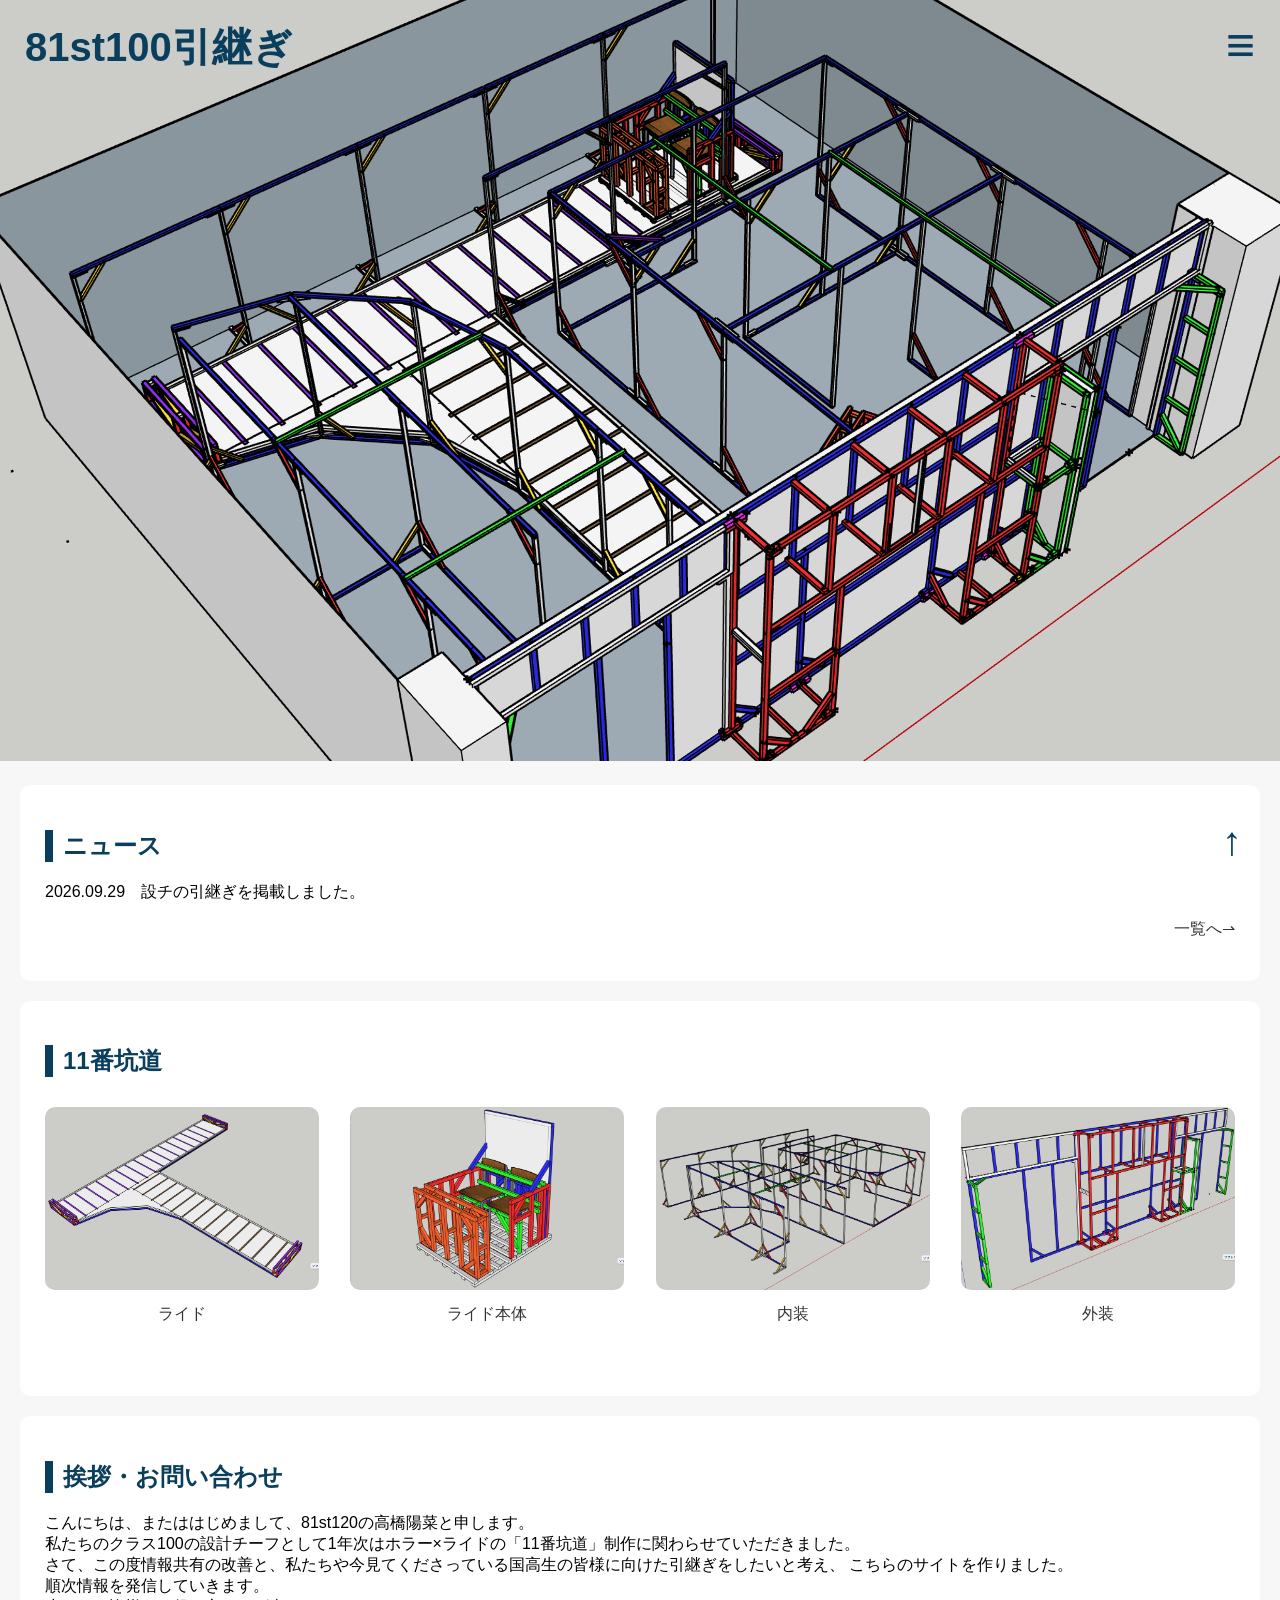
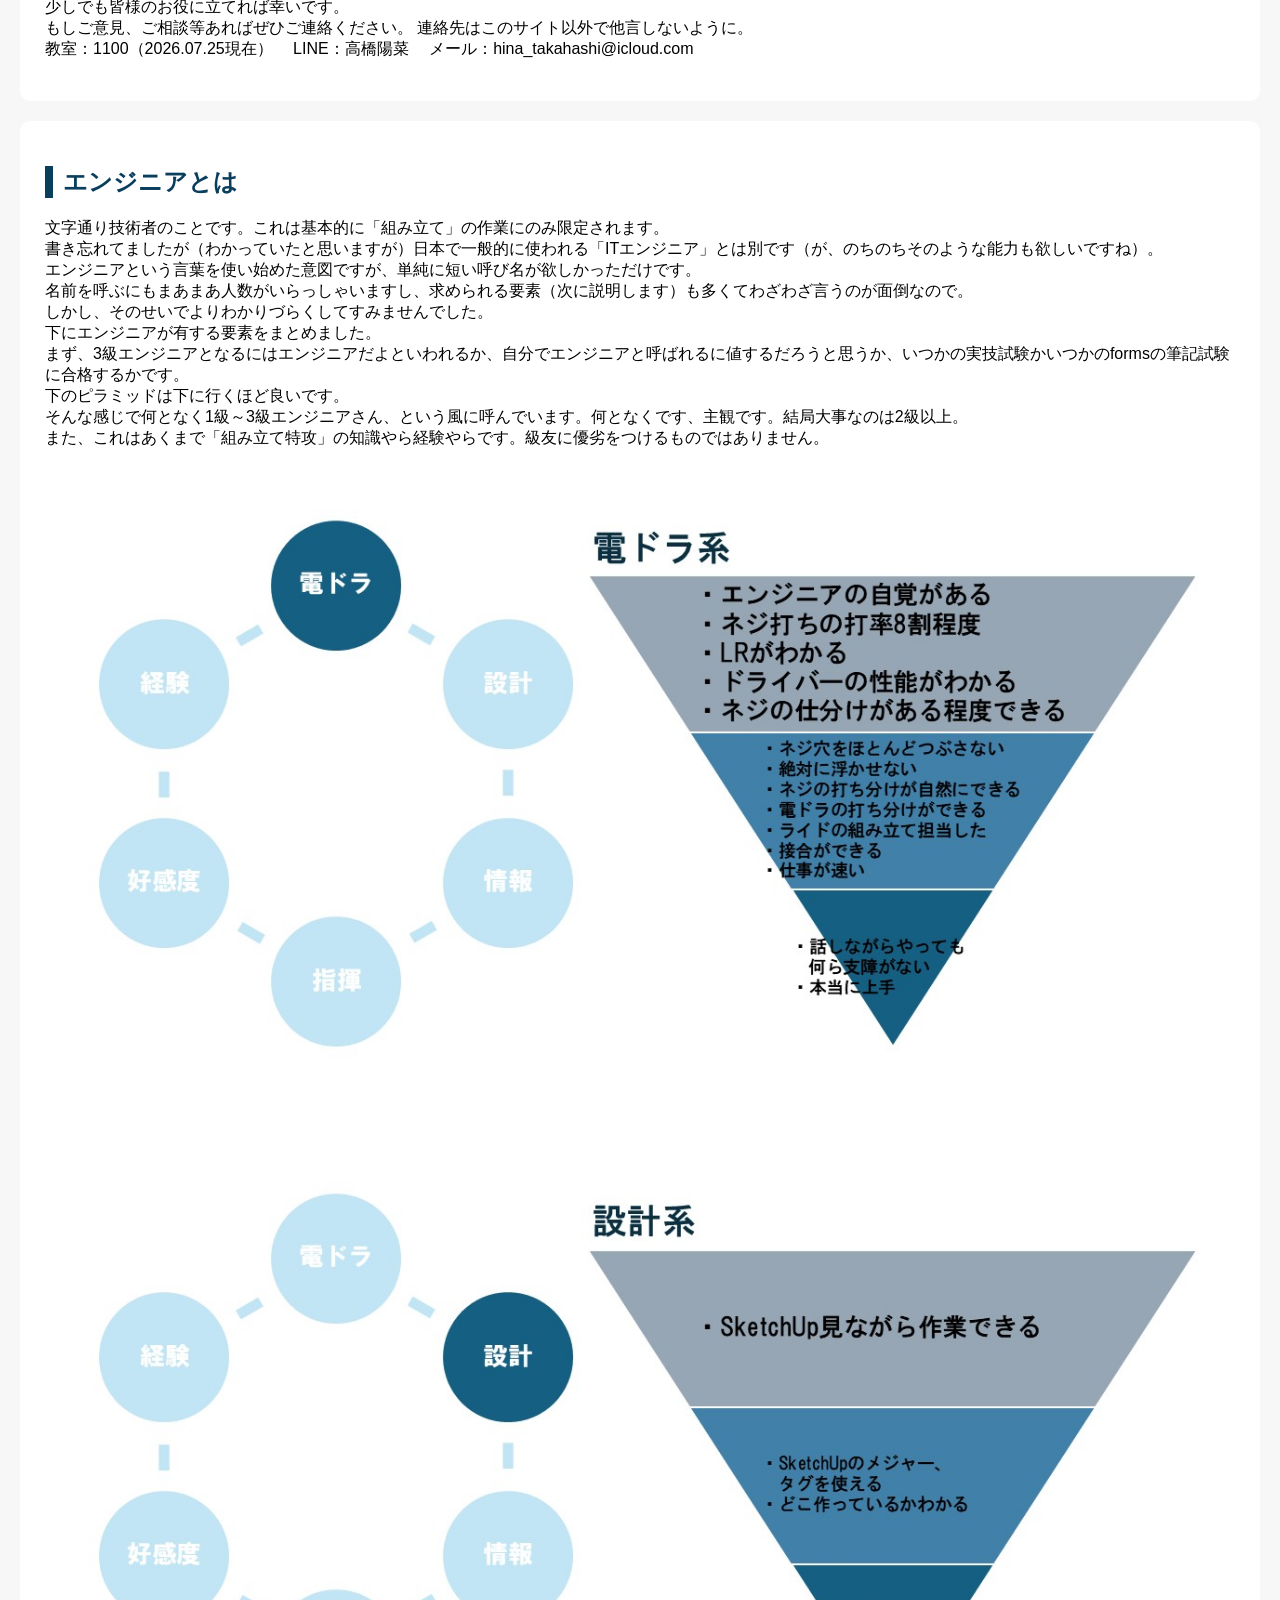
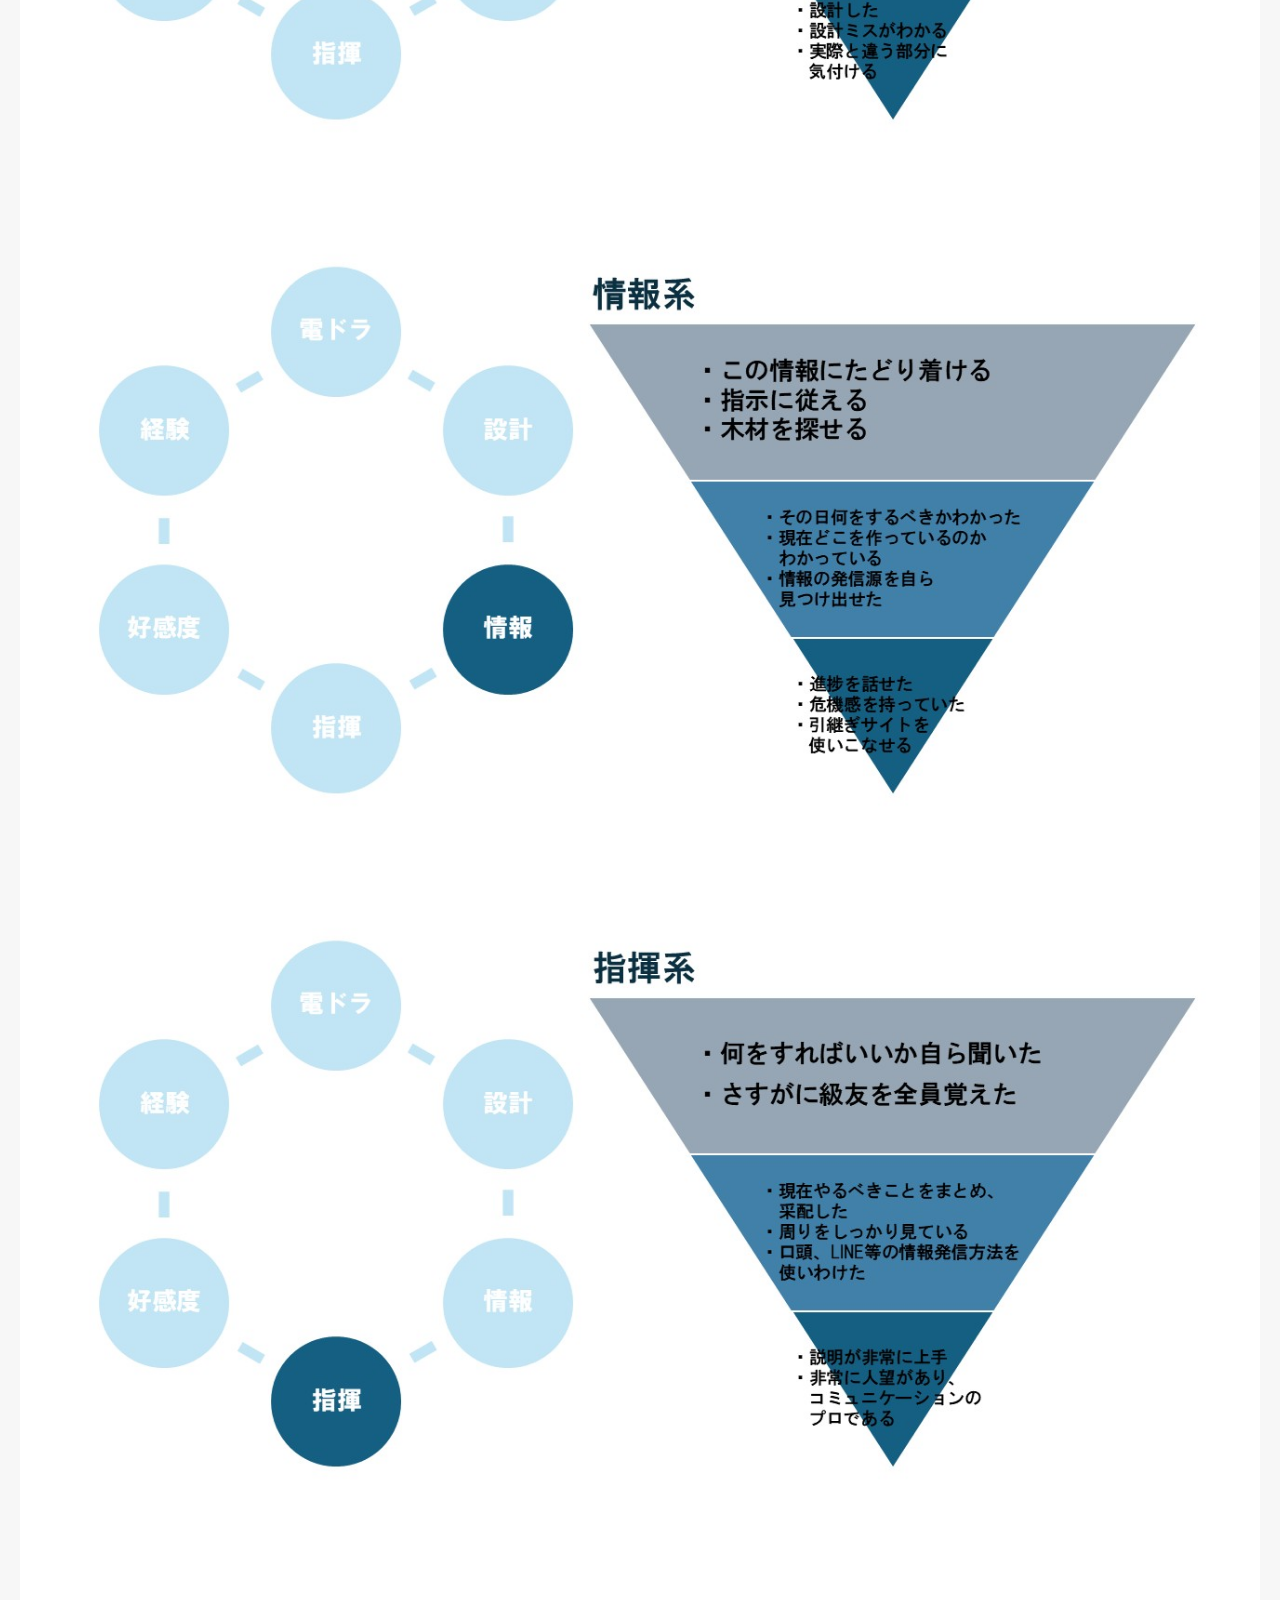
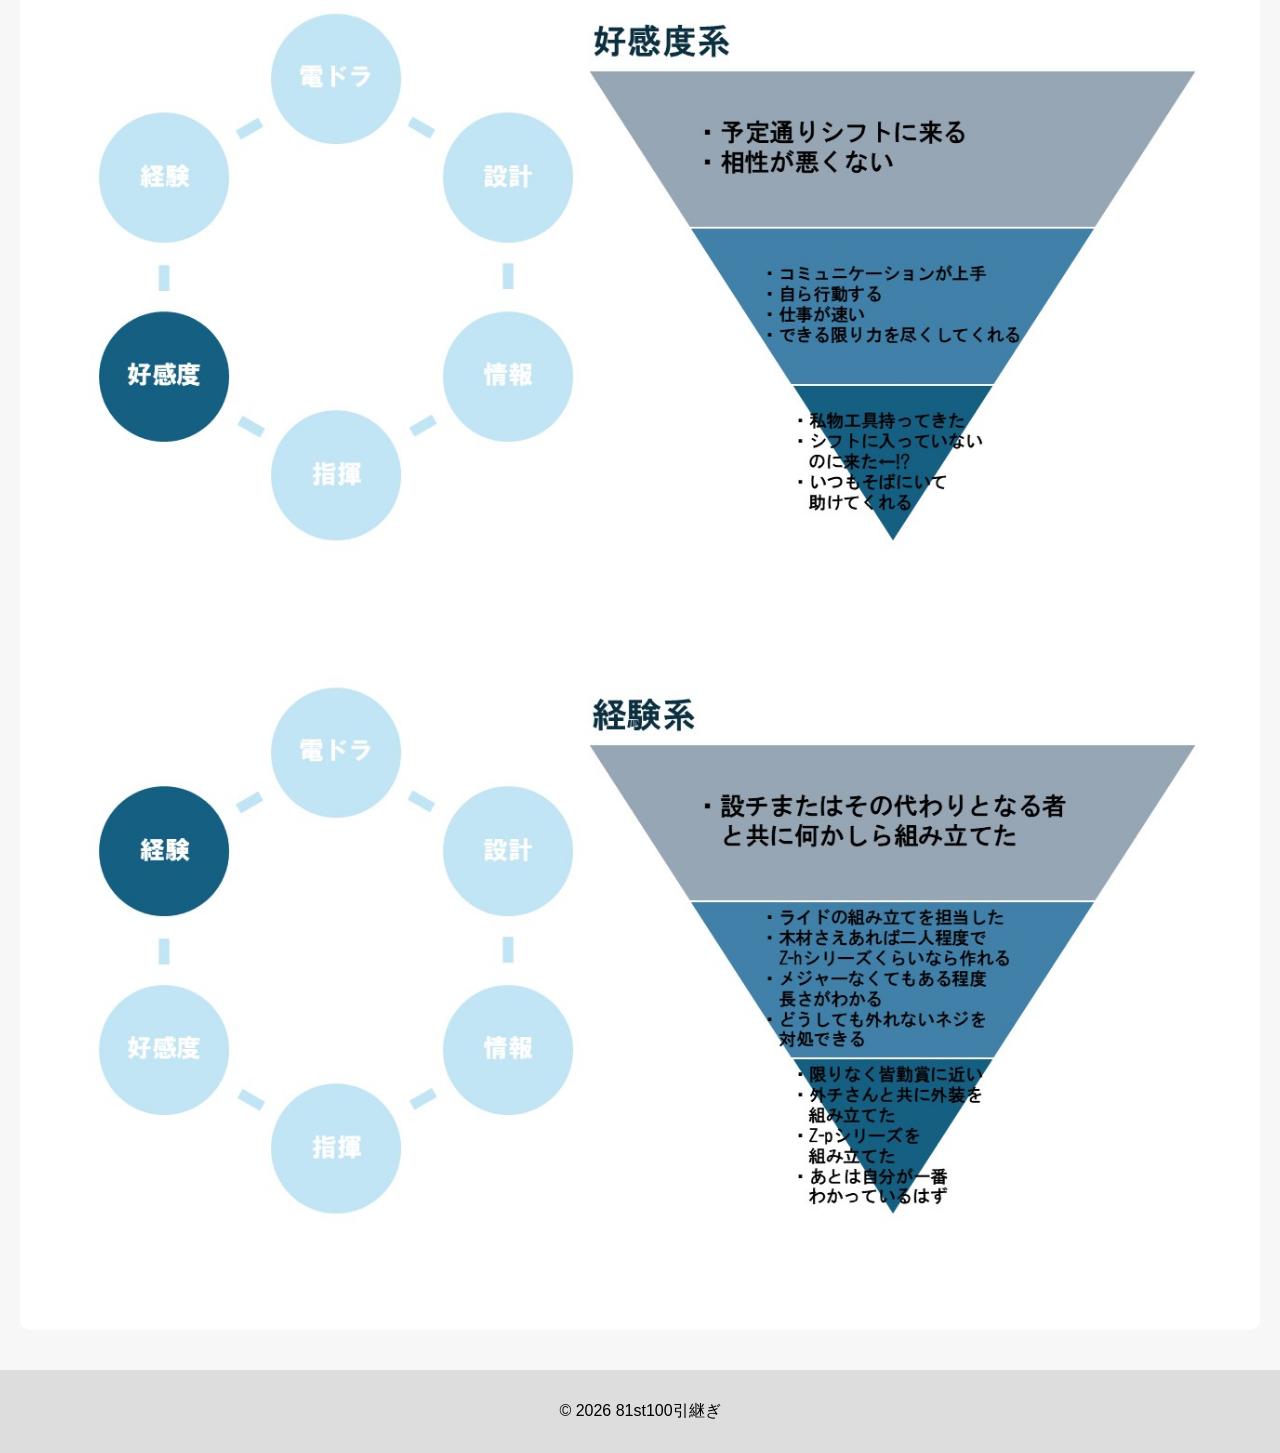
<file: index.html>
<!DOCTYPE html>
<html lang="ja">
<head>
    <meta charset="UTF-8">
    <title>81st100引継ぎ</title>
    <meta name="robots" content="noindex, nofollow">
    <meta name="googlebot" content="noindex, nofollow">
    <link rel="stylesheet" href="style.css?v=100">
    <link rel="icon" href="rogo-r.png">
    <!-- Cloudflare Web Analytics -->
     <script type='module' src='https://static.cloudflareinsights.com/beacon.min.js' 
     data-cf-beacon='{"token": "c76c6bbeda1d4ba296eb186b5cd65ee4"}'></script>
     <!-- End Cloudflare Web Analytics -->
</head>
<body>

    <header>

        <!-- 左上：HPボタン -->
<div class="header-left" id="headerLeft">
    <a href="index.html">81st100引継ぎ</a>
</div>

<!-- 右上：ナビボタン -->
<div class="header-right" id="headerRight">
    <a id="menuBtn"><span id="menuIcon">≡</span></a>
</div>


<!-- ナビメニュー（右上から開く） -->
<div class="nav-menu" id="navMenu">
    <a href="news.html">ニュース</a>
    <a href="gijiroku.html">議事録</a>
    <a href="1100.html">1100 11番坑道</a>
    <a href="2100.html">2100 unknown</a>
    <a href="3100.html">3100 unknown</a>
    <a href="skp.html">SketchUp</a>
    <a href="mp4.html">動画編集</a>
    <a href="summer.html">夏季休業の動き</a>
    <a href="unknown/unkown.html">テスト範囲</a>
</div>

<!-- 画面全体を覆う背景 -->
<div class="menu-overlay" id="menuOverlay"></div>


</header>

    <main>
<div class="image-box">
    <img src="top.png" alt="">
    <p class="image-text">
    <br>　</p>
</div>

<section class="sec-leftline">
    <h2 class="heading-leftline">ニュース</h2>
    <p>
        
        2026.09.29　設チの引継ぎを掲載しました。
        <p style="text-align:right;"><a href="news.html">一覧へ⇀</a></p>
    </p>
</section>

<section class="sec-leftline">
    <h2 class="heading-leftline">11番坑道</h2>
    <div class="card-container">

    <a href="1100.html#1100rail" class="card">
        <img src="rail.png" alt="画像1">
        <p>ライド</p>
    </a>

    <a href="1100.html#1100track" class="card">
        <img src="track.png" alt="画像2">
        <p>ライド本体</p>
    </a>

    <a href="1100.html#1100naisou" class="card">
        <img src="naisou.png" alt="画像3">
        <p>内装</p>
    </a>

    <a href="1100.html#1100gaisou" class="card">
        <img src="gaisou.png" alt="画像4">
        <p>外装</p>
    </a>

</div>
</section>

<section class="sec-leftline">
    <h2 class="heading-leftline">挨拶・お問い合わせ</h2>
    <p>こんにちは、またははじめまして、81st120の高橋陽菜と申します。
        <br>
        私たちのクラス100の設計チーフとして1年次はホラー×ライドの「11番坑道」制作に関わらせていただきました。
        <br>
        さて、この度情報共有の改善と、私たちや今見てくださっている国高生の皆様に向けた引継ぎをしたいと考え、
        こちらのサイトを作りました。
        <br>
        順次情報を発信していきます。
        <br>
        少しでも皆様のお役に立てれば幸いです。
        <br>
        もしご意見、ご相談等あればぜひご連絡ください。
        連絡先はこのサイト以外で他言しないように。
        <br>
        教室：1100（2026.07.25現在）　
        LINE：高橋陽菜　
        メール：hina_takahashi@icloud.com
    

    </p>
</section>

<section class="sec-leftline">
    <h2 class="heading-leftline">エンジニアとは</h2>
    <p>文字通り技術者のことです。これは基本的に「組み立て」の作業にのみ限定されます。
        <br>書き忘れてましたが（わかっていたと思いますが）日本で一般的に使われる「ITエンジニア」とは別です（が、のちのちそのような能力も欲しいですね）。
        <br>エンジニアという言葉を使い始めた意図ですが、単純に短い呼び名が欲しかっただけです。
        <br>名前を呼ぶにもまあまあ人数がいらっしゃいますし、求められる要素（次に説明します）も多くてわざわざ言うのが面倒なので。
        <br>しかし、そのせいでよりわかりづらくしてすみませんでした。
        <br>下にエンジニアが有する要素をまとめました。
        <br>まず、3級エンジニアとなるにはエンジニアだよといわれるか、自分でエンジニアと呼ばれるに値するだろうと思うか、いつかの実技試験かいつかのformsの筆記試験に合格するかです。
        <br>下のピラミッドは下に行くほど良いです。
        <br>そんな感じで何となく1級～3級エンジニアさん、という風に呼んでいます。何となくです、主観です。結局大事なのは2級以上。
        <br>また、これはあくまで「組み立て特攻」の知識やら経験やらです。級友に優劣をつけるものではありません。
        <img src="1100総合引継ぎ/スライド1.JPG" width="100%" alt="画像2">
        <img src="1100総合引継ぎ/スライド2.JPG" width="100%" alt="画像2">
        <img src="1100総合引継ぎ/スライド3.JPG" width="100%" alt="画像2">
        <img src="1100総合引継ぎ/スライド4.JPG" width="100%" alt="画像2">
        <img src="1100総合引継ぎ/スライド5.JPG" width="100%" alt="画像2">
        <img src="1100総合引継ぎ/スライド6.JPG" width="100%" alt="画像2">
    

    </p>
</section>

        
    </main>

    <footer>
        <p>© 2026 81st100引継ぎ</p>
    </footer>

<!-- 2行目からjava -->
<a href="#top" class="pageup-btn">↑</a>
<script>
// 前回のスクロール位置を記録する変数
let lastScroll = 0;

// スクロールしたときに動く処理
window.addEventListener("scroll", function() {
    let currentScroll = window.pageYOffset;

    if (currentScroll > lastScroll) {
        // 下スクロール → ヘッダーを隠す
        document.getElementById("headerLeft").classList.add("hide");
        document.getElementById("headerRight").classList.add("hide");
    } else {
        // 上スクロール → ヘッダーを表示
        document.getElementById("headerLeft").classList.remove("hide");
        document.getElementById("headerRight").classList.remove("hide");
    }

    lastScroll = currentScroll;
});

// ▼ フルスクリーンメニューの処理
document.getElementById("menuBtn").addEventListener("click", function() {
    const menu = document.getElementById("navMenu");
    const overlay = document.getElementById("menuOverlay");
    const icon = document.getElementById("menuIcon");  // ← ここが重要！

    const isOpen = menu.style.display === "block";

    if (isOpen) {
        // 閉じる
        menu.style.display = "none";
        overlay.style.display = "none";
        icon.textContent = "≡";   // ← メニューアイコンを戻す
    } else {
        // 開く
        menu.style.display = "block";
        overlay.style.display = "block";
        icon.textContent = "×";   // ← メニューアイコンを変える
    }
});

// ▼ 背景を押したら閉じる
document.getElementById("menuOverlay").addEventListener("click", function() {
    document.getElementById("navMenu").style.display = "none";
    document.getElementById("menuOverlay").style.display = "none";
    document.getElementById("menuIcon").textContent = "≡";
});

</script>


</body>
</html>
</file>
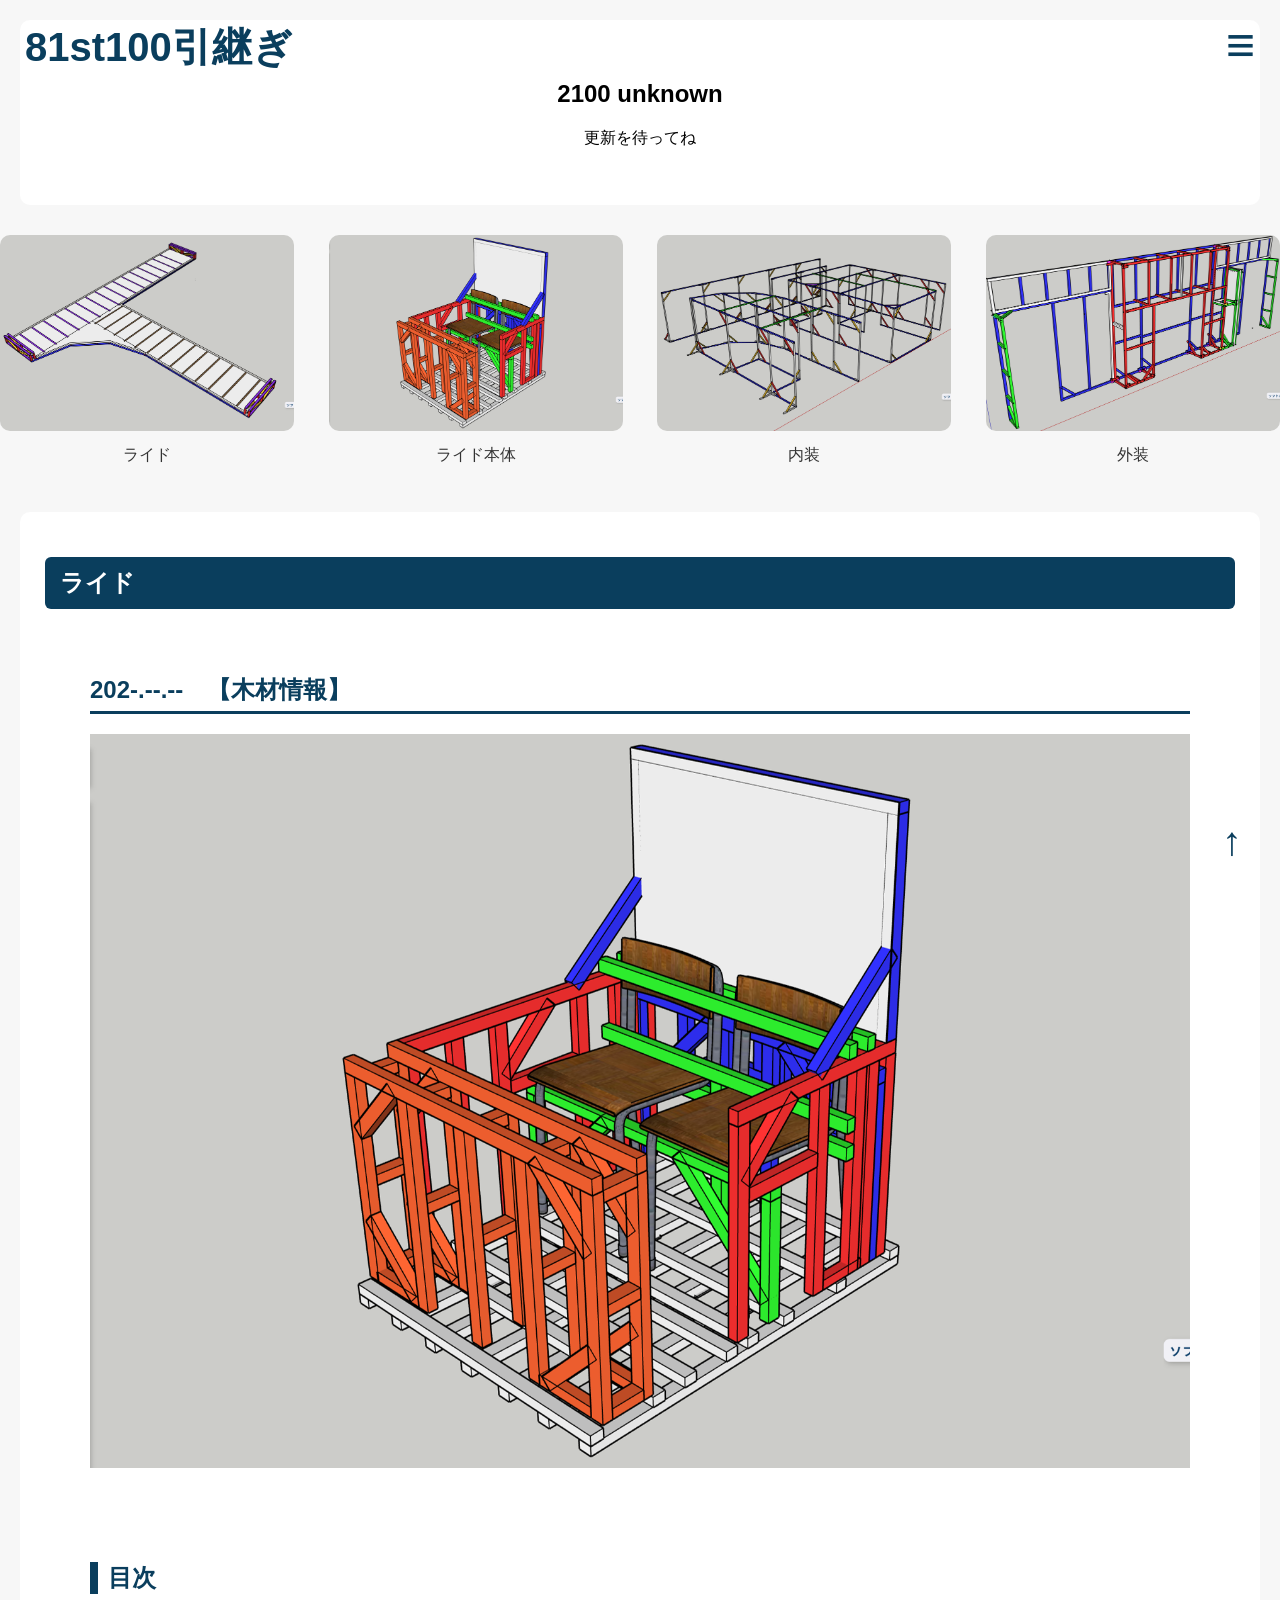
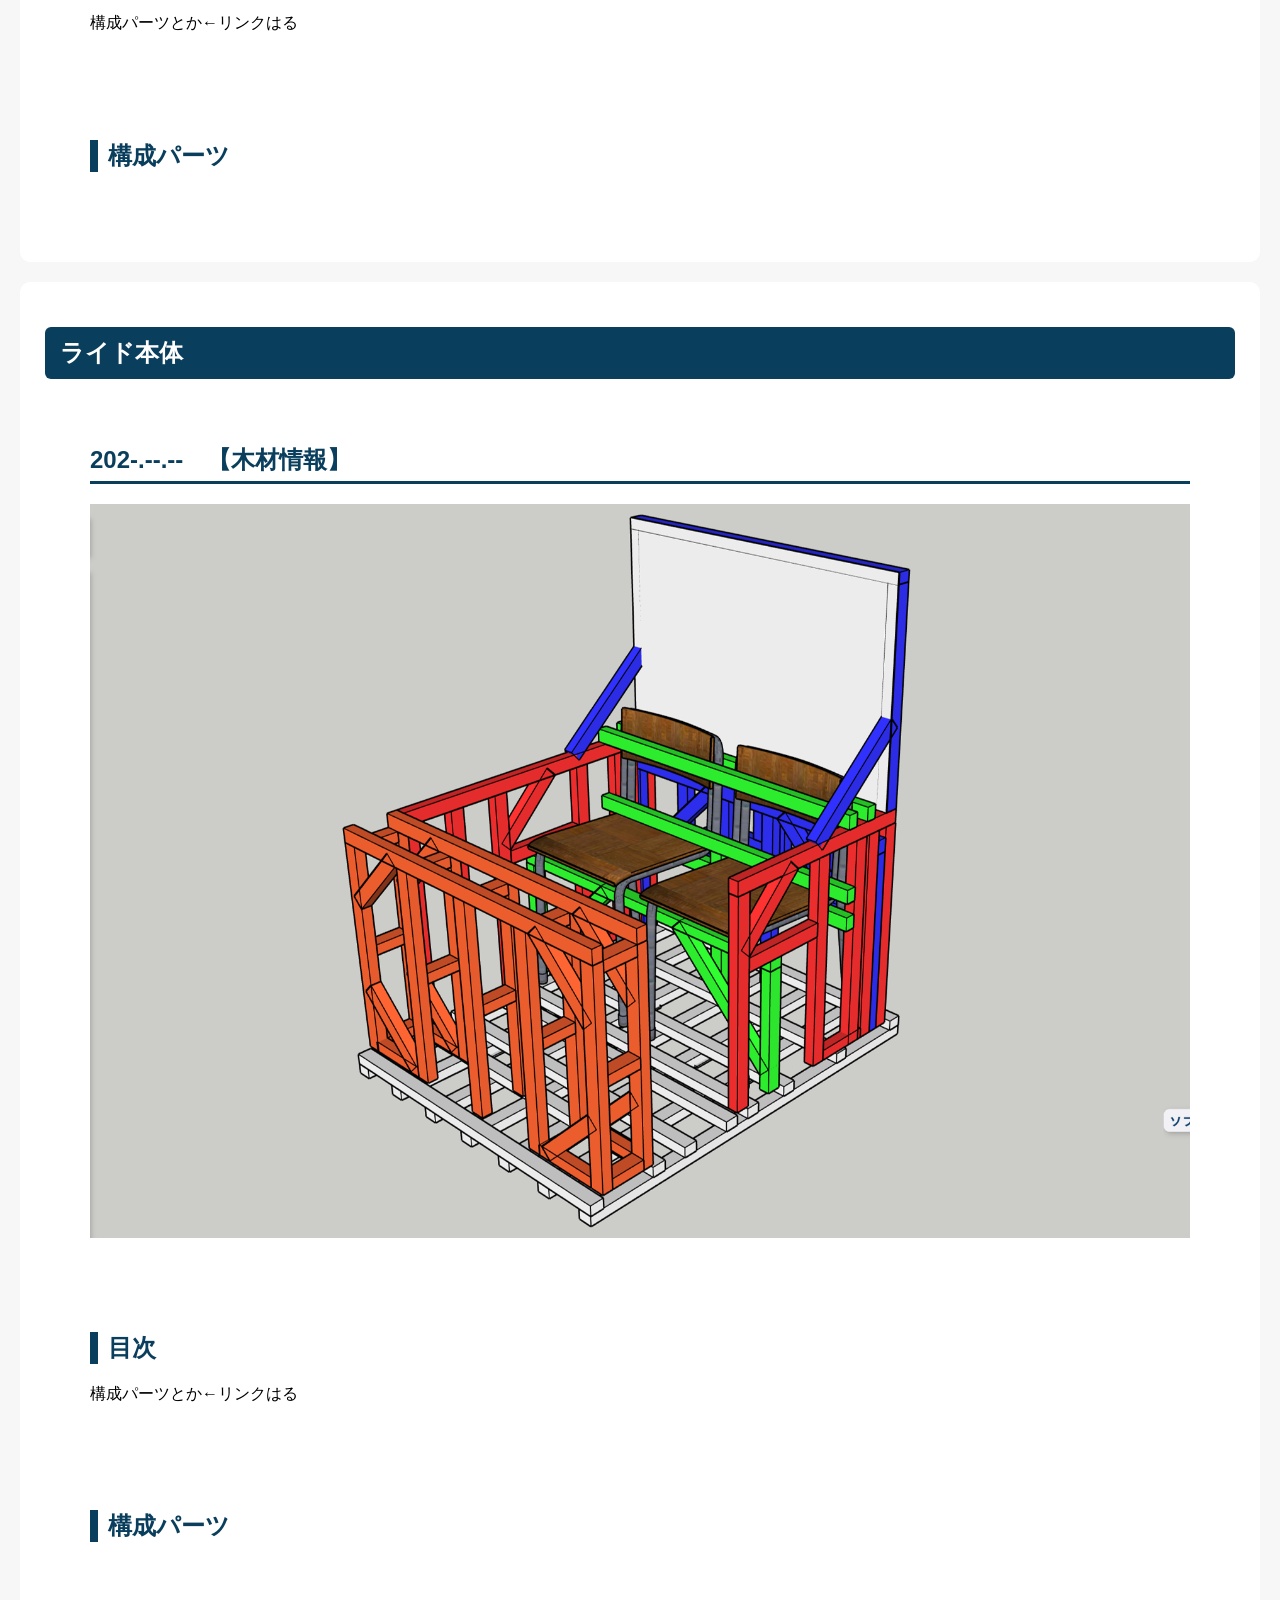
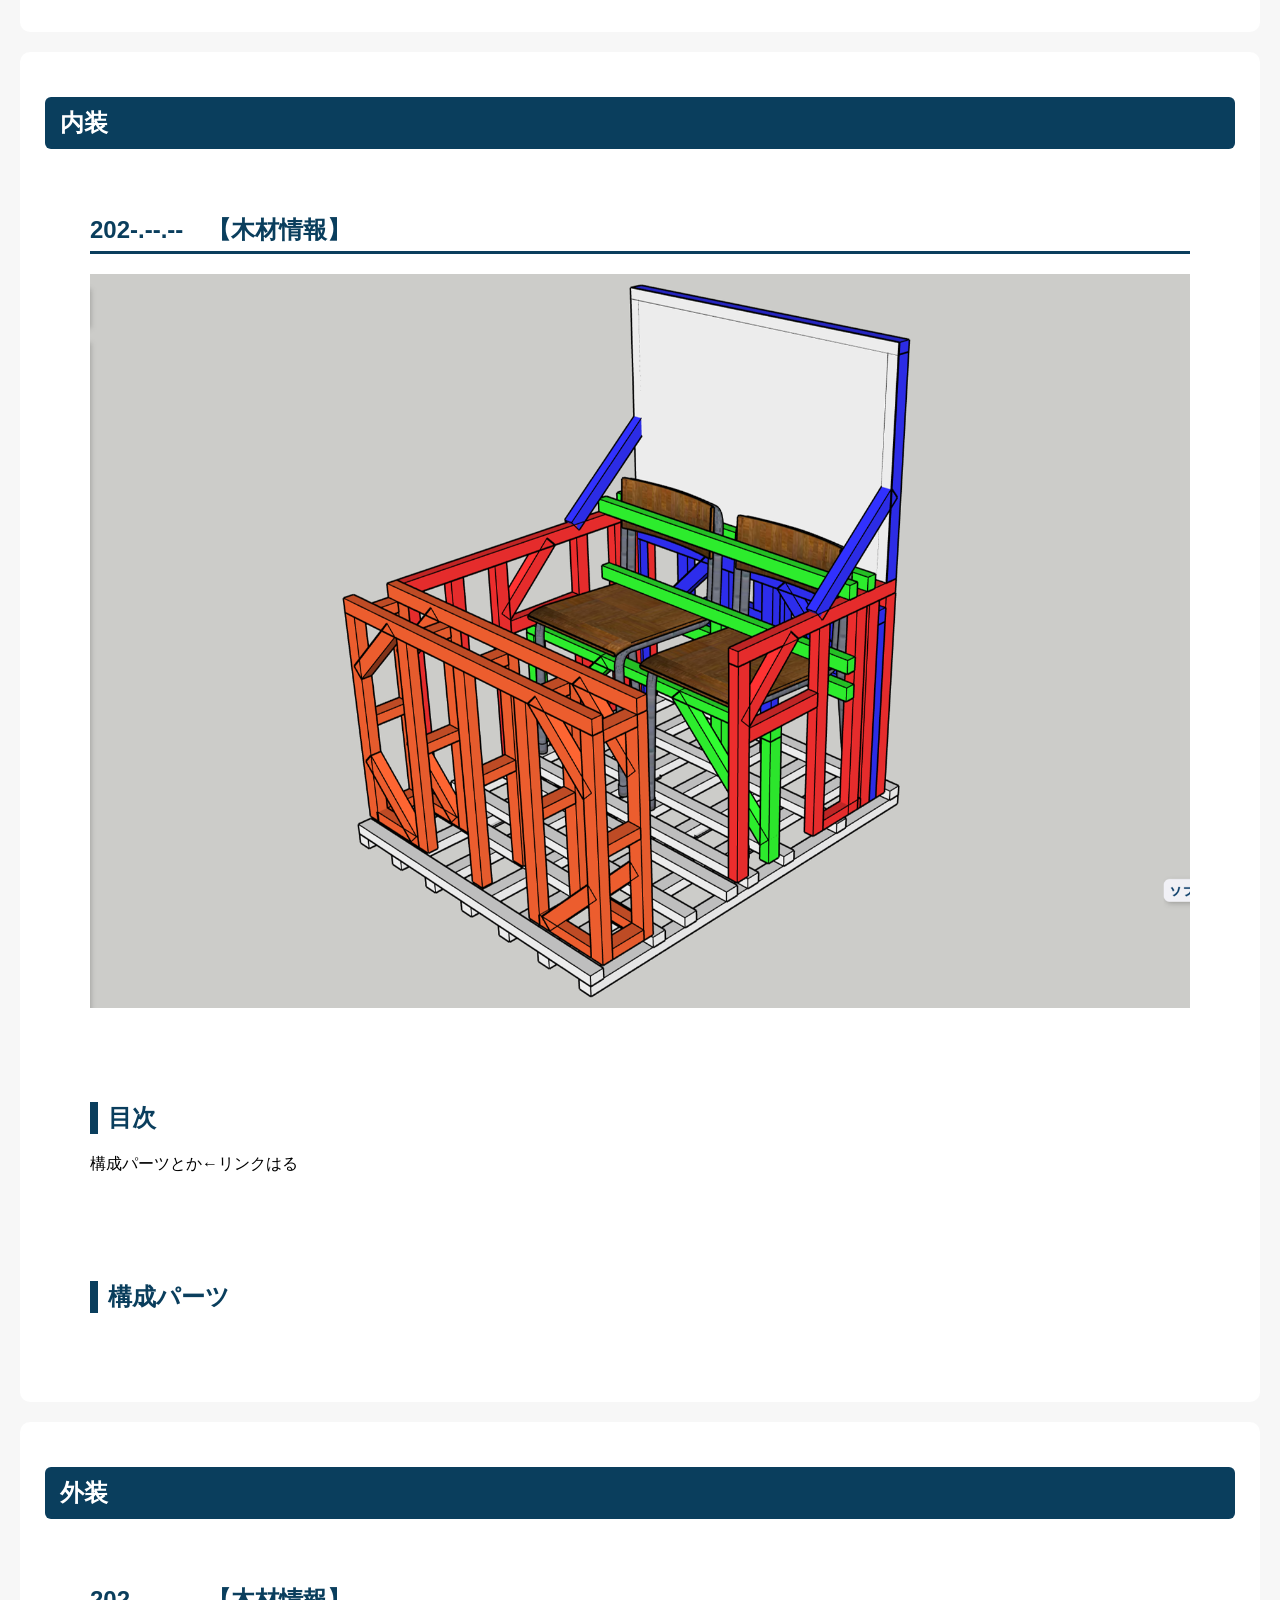
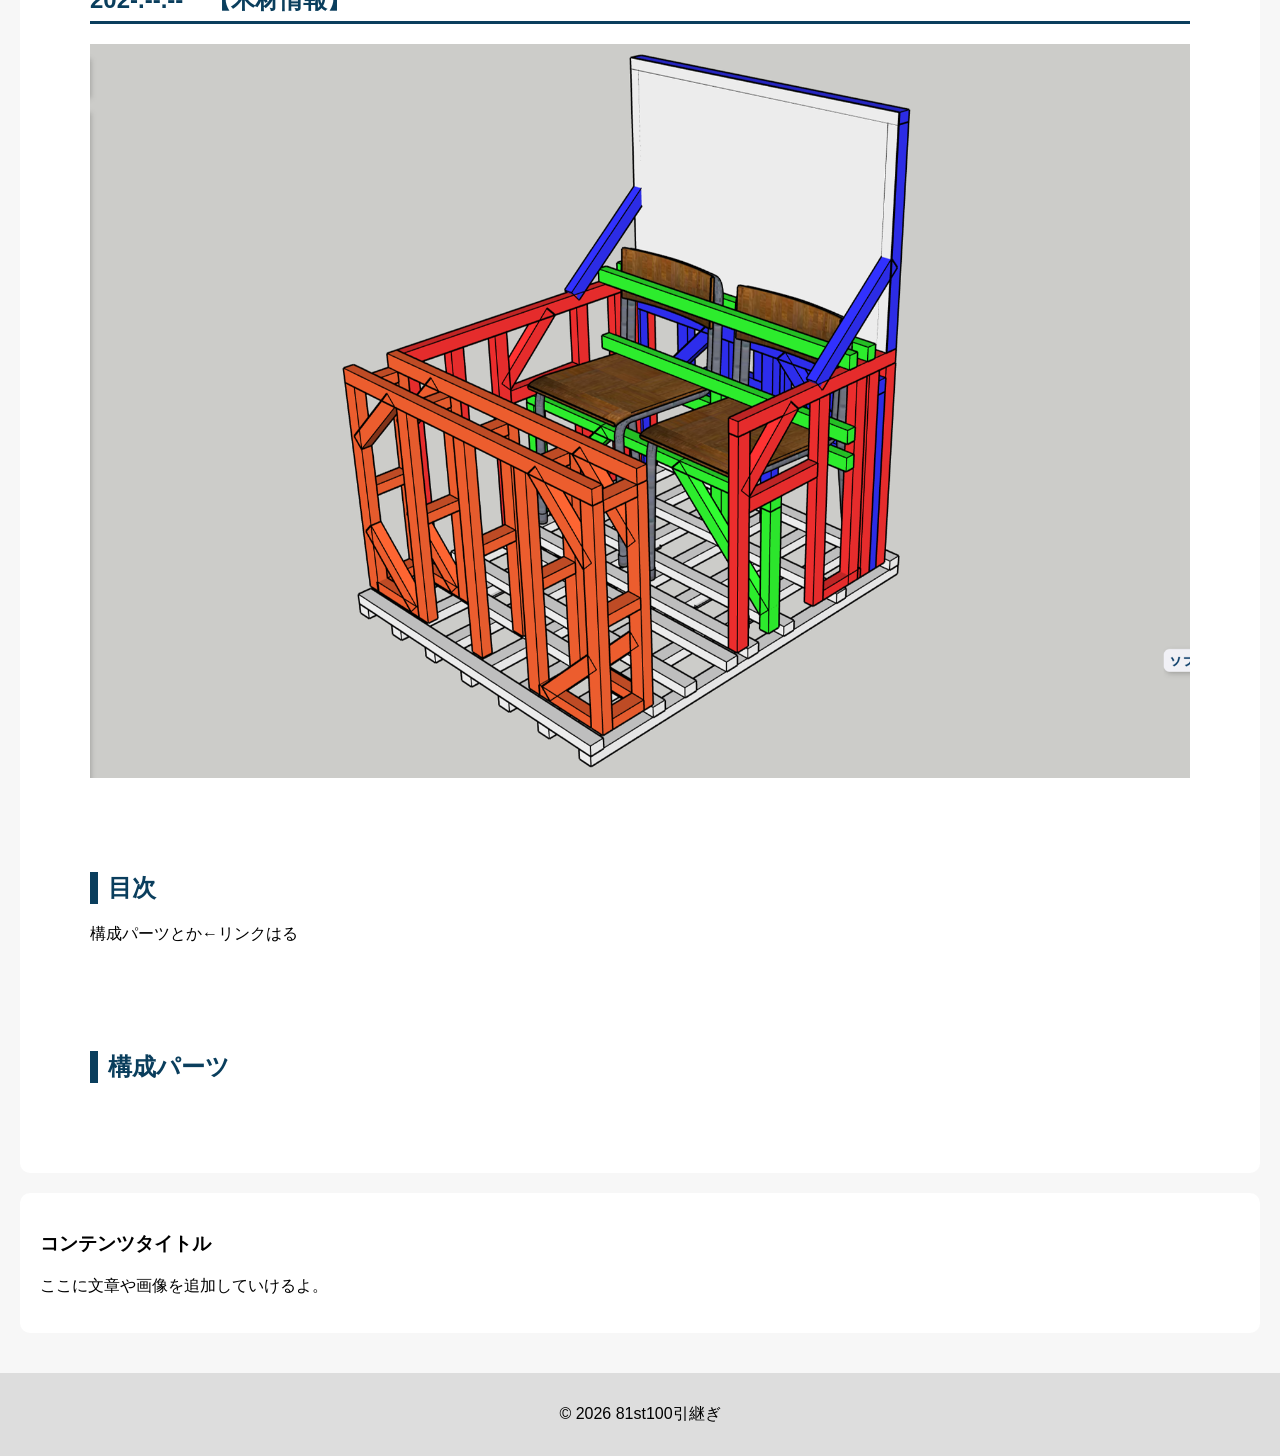
<file: 2100.html>
<!DOCTYPE html>
<html lang="ja">
<head>
    <meta charset="UTF-8">
    <title>81st100引継ぎ</title>
    <meta name="robots" content="noindex, nofollow">
    <meta name="googlebot" content="noindex, nofollow">
    <link rel="stylesheet" href="style.css?v=100">
    <link rel="icon" href="rogo-r.png">
</head>
<body>

    <header>

        <!-- 左上：HPボタン -->
<div class="header-left" id="headerLeft">
    <a href="index.html">81st100引継ぎ</a>
</div>

<!-- 右上：ナビボタン -->
<div class="header-right" id="headerRight">
    <a id="menuBtn"><span id="menuIcon">≡</span></a>
</div>


<!-- ナビメニュー（右上から開く） -->
<div class="nav-menu" id="navMenu">
    <a href="news.html">ニュース</a>
    <a href="gijiroku.html">議事録</a>
    <a href="1100.html">1100 11番坑道</a>
    <a href="2100.html">2100 unknown</a>
    <a href="3100.html">3100 unknown</a>
    <a href="skp.html">SketchUp</a>
    <a href="mp4.html">動画編集</a>
     <a href="summer.html">夏季休業の動き</a>
</div>

<!-- 画面全体を覆う背景 -->
<div class="menu-overlay" id="menuOverlay"></div>


</header>

    <main>
        <section class="hero">
            <h2>2100 unknown</h2>
            <p>更新を待ってね</p>
        </section>

        <div class="card-container">

    <a href="#1100rail" class="card">
        <img src="rail.png" alt="画像1">
        <p>ライド</p>
    </a>

    <a href="#1100track" class="card">
        <img src="track.png" alt="画像2">
        <p>ライド本体</p>
    </a>

    <a href="#1100naisou" class="card">
        <img src="naisou.png" alt="画像3">
        <p>内装</p>
    </a>

    <a href="#1100gaisou" class="card">
        <img src="gaisou.png" alt="画像4">
        <p>外装</p>
    </a>

</div>

<section class="sec-bg" id="1100rail">
    <h2 class="heading-bg">ライド</h2>

    <section class="sec-underline">
        <h2 class="heading-underline">202-.--.--　【木材情報】</h2>
        <img src="track.png" alt="画像2">
        </section>

    <section class="sec-leftline">
    <h2 class="heading-leftline">目次</h2>
    <p>構成パーツとか←リンクはる
    </section>

    <section class="sec-leftline">
    <h2 class="heading-leftline">構成パーツ</h2>
    <p>
        
    </p>
    </section>
</section>

<section class="sec-bg" id="1100track">
    <h2 class="heading-bg">ライド本体</h2>

    <section class="sec-underline">
        <h2 class="heading-underline">202-.--.--　【木材情報】</h2>
        <img src="track.png" alt="画像2">
        </section>

    <section class="sec-leftline">
    <h2 class="heading-leftline">目次</h2>
    <p>構成パーツとか←リンクはる
    </section>

    <section class="sec-leftline">
    <h2 class="heading-leftline">構成パーツ</h2>
    <p>
        
    </p>
    </section>
    </section>


<section class="sec-bg" id="1100naisou">
    <h2 class="heading-bg">内装</h2>
    
    <section class="sec-underline">
        <h2 class="heading-underline">202-.--.--　【木材情報】</h2>
        <img src="track.png" alt="画像2">
        </section>

    <section class="sec-leftline">
    <h2 class="heading-leftline">目次</h2>
    <p>構成パーツとか←リンクはる
    </section>

    <section class="sec-leftline">
    <h2 class="heading-leftline">構成パーツ</h2>
    <p>
        
    </p>
    </section>
</section>

<section class="sec-bg" id="1100gaisou">
    <h2 class="heading-bg">外装</h2>
    
    <section class="sec-underline">
        <h2 class="heading-underline">202-.--.--　【木材情報】</h2>
        <img src="track.png" alt="画像2">
        </section>

    <section class="sec-leftline">
    <h2 class="heading-leftline">目次</h2>
    <p>構成パーツとか←リンクはる
    </section>

    <section class="sec-leftline">
    <h2 class="heading-leftline">構成パーツ</h2>
    <p>
        
    </p>
    </section>
</section>

        <section class="content">
            <h3>コンテンツタイトル</h3>
            <p>ここに文章や画像を追加していけるよ。</p>
        </section>
    </main>

    <footer>
        <p>© 2026 81st100引継ぎ</p>
    </footer>

<a href="#top" class="pageup-btn">↑</a>
<script>
// 前回のスクロール位置を記録する変数
let lastScroll = 0;

// スクロールしたときに動く処理
window.addEventListener("scroll", function() {
    let currentScroll = window.pageYOffset;

    if (currentScroll > lastScroll) {
        // 下スクロール → ヘッダーを隠す
        document.getElementById("headerLeft").classList.add("hide");
        document.getElementById("headerRight").classList.add("hide");
    } else {
        // 上スクロール → ヘッダーを表示
        document.getElementById("headerLeft").classList.remove("hide");
        document.getElementById("headerRight").classList.remove("hide");
    }

    lastScroll = currentScroll;
});

// ▼ フルスクリーンメニューの処理
document.getElementById("menuBtn").addEventListener("click", function() {
    const menu = document.getElementById("navMenu");
    const overlay = document.getElementById("menuOverlay");
    const icon = document.getElementById("menuIcon");  // ← ここが重要！

    const isOpen = menu.style.display === "block";

    if (isOpen) {
        // 閉じる
        menu.style.display = "none";
        overlay.style.display = "none";
        icon.textContent = "≡";   // ← メニューアイコンを戻す
    } else {
        // 開く
        menu.style.display = "block";
        overlay.style.display = "block";
        icon.textContent = "×";   // ← メニューアイコンを変える
    }
});

// ▼ 背景を押したら閉じる
document.getElementById("menuOverlay").addEventListener("click", function() {
    document.getElementById("navMenu").style.display = "none";
    document.getElementById("menuOverlay").style.display = "none";
    document.getElementById("menuIcon").textContent = "≡";
});

</script>
</body>
</html>
</file>
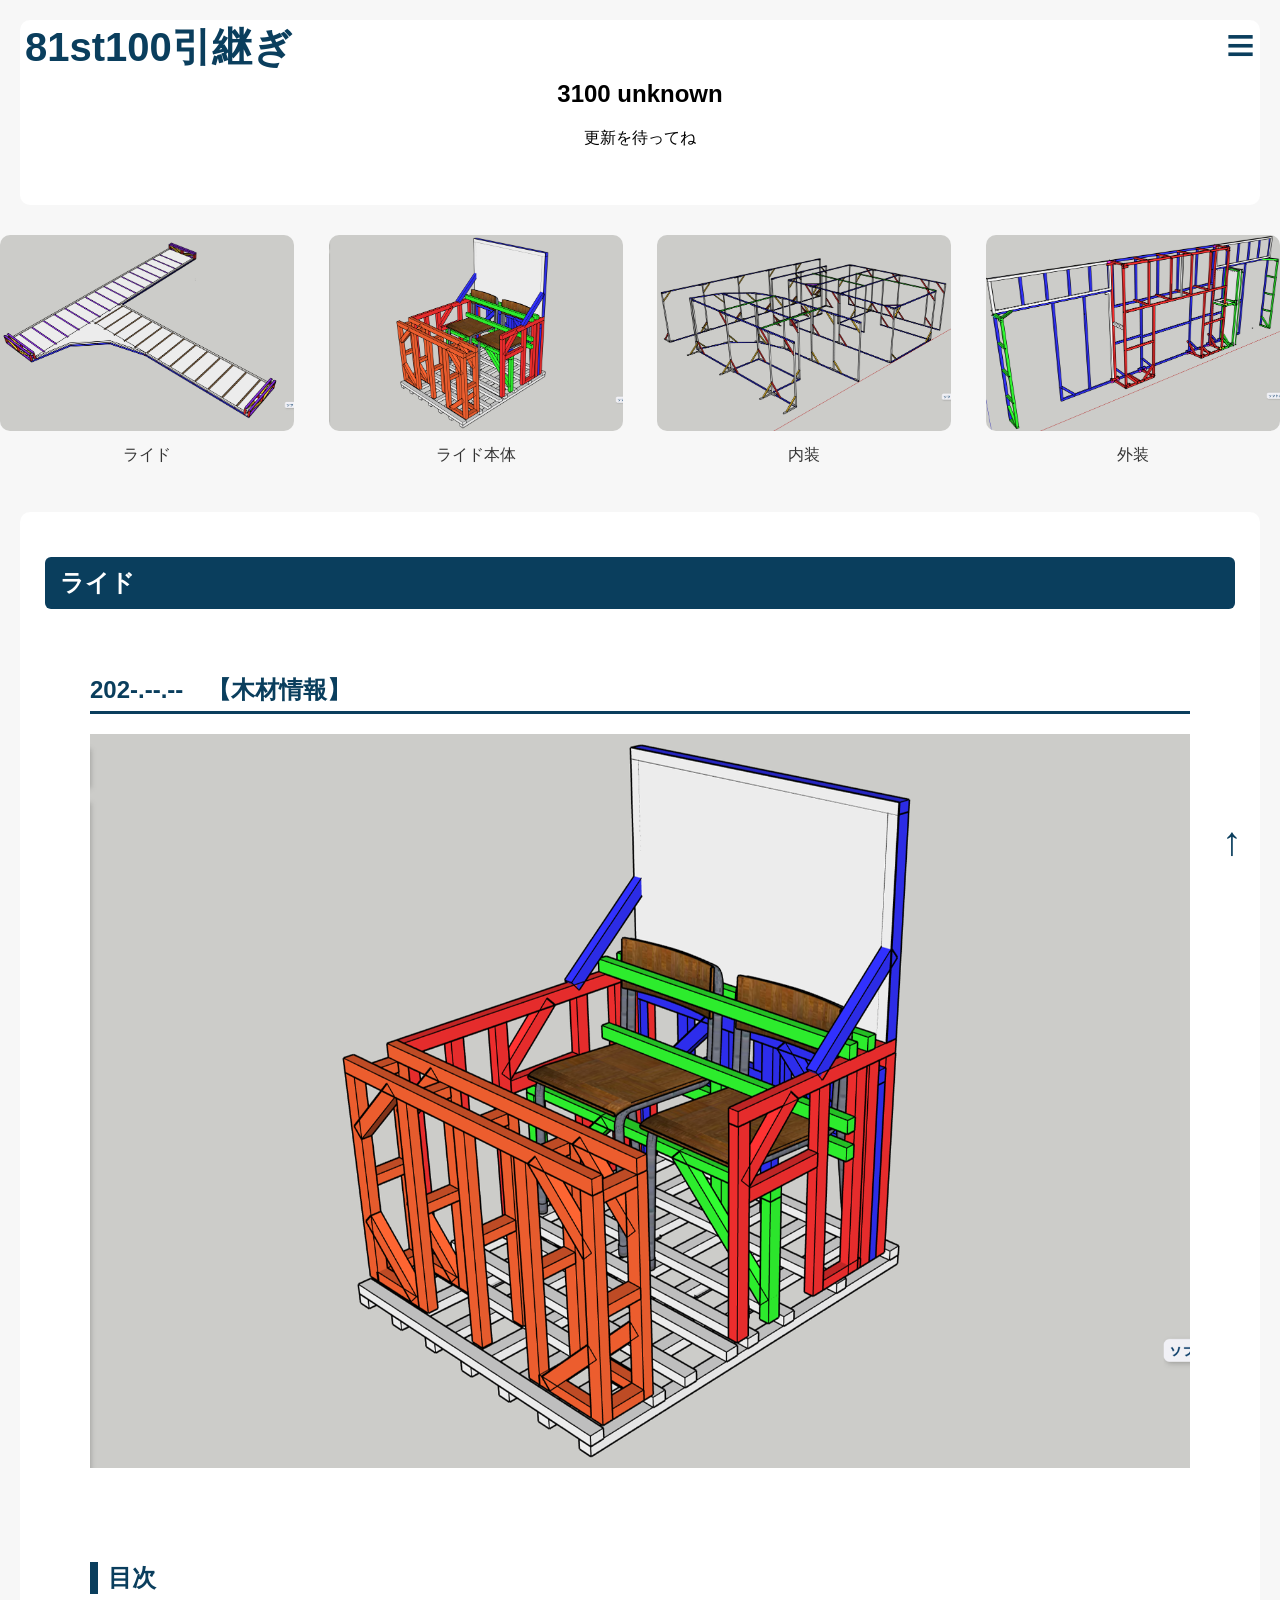
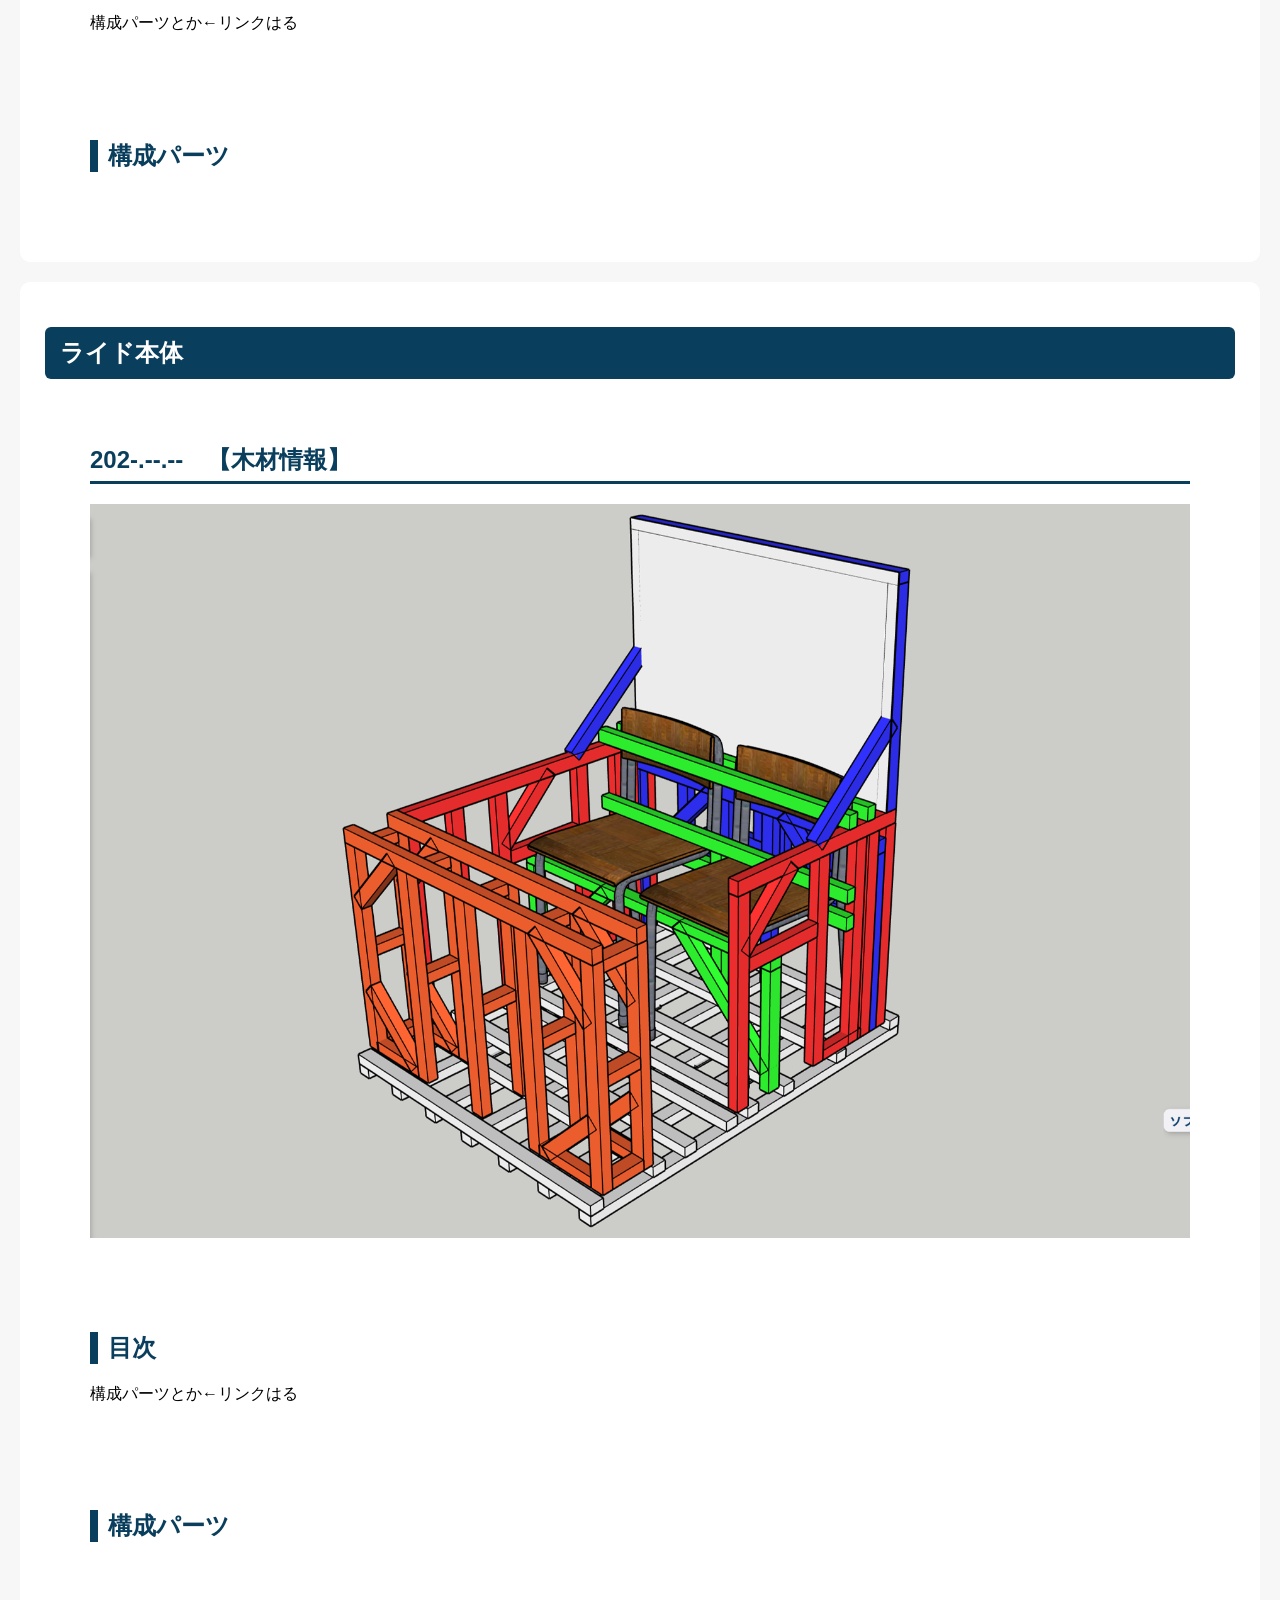
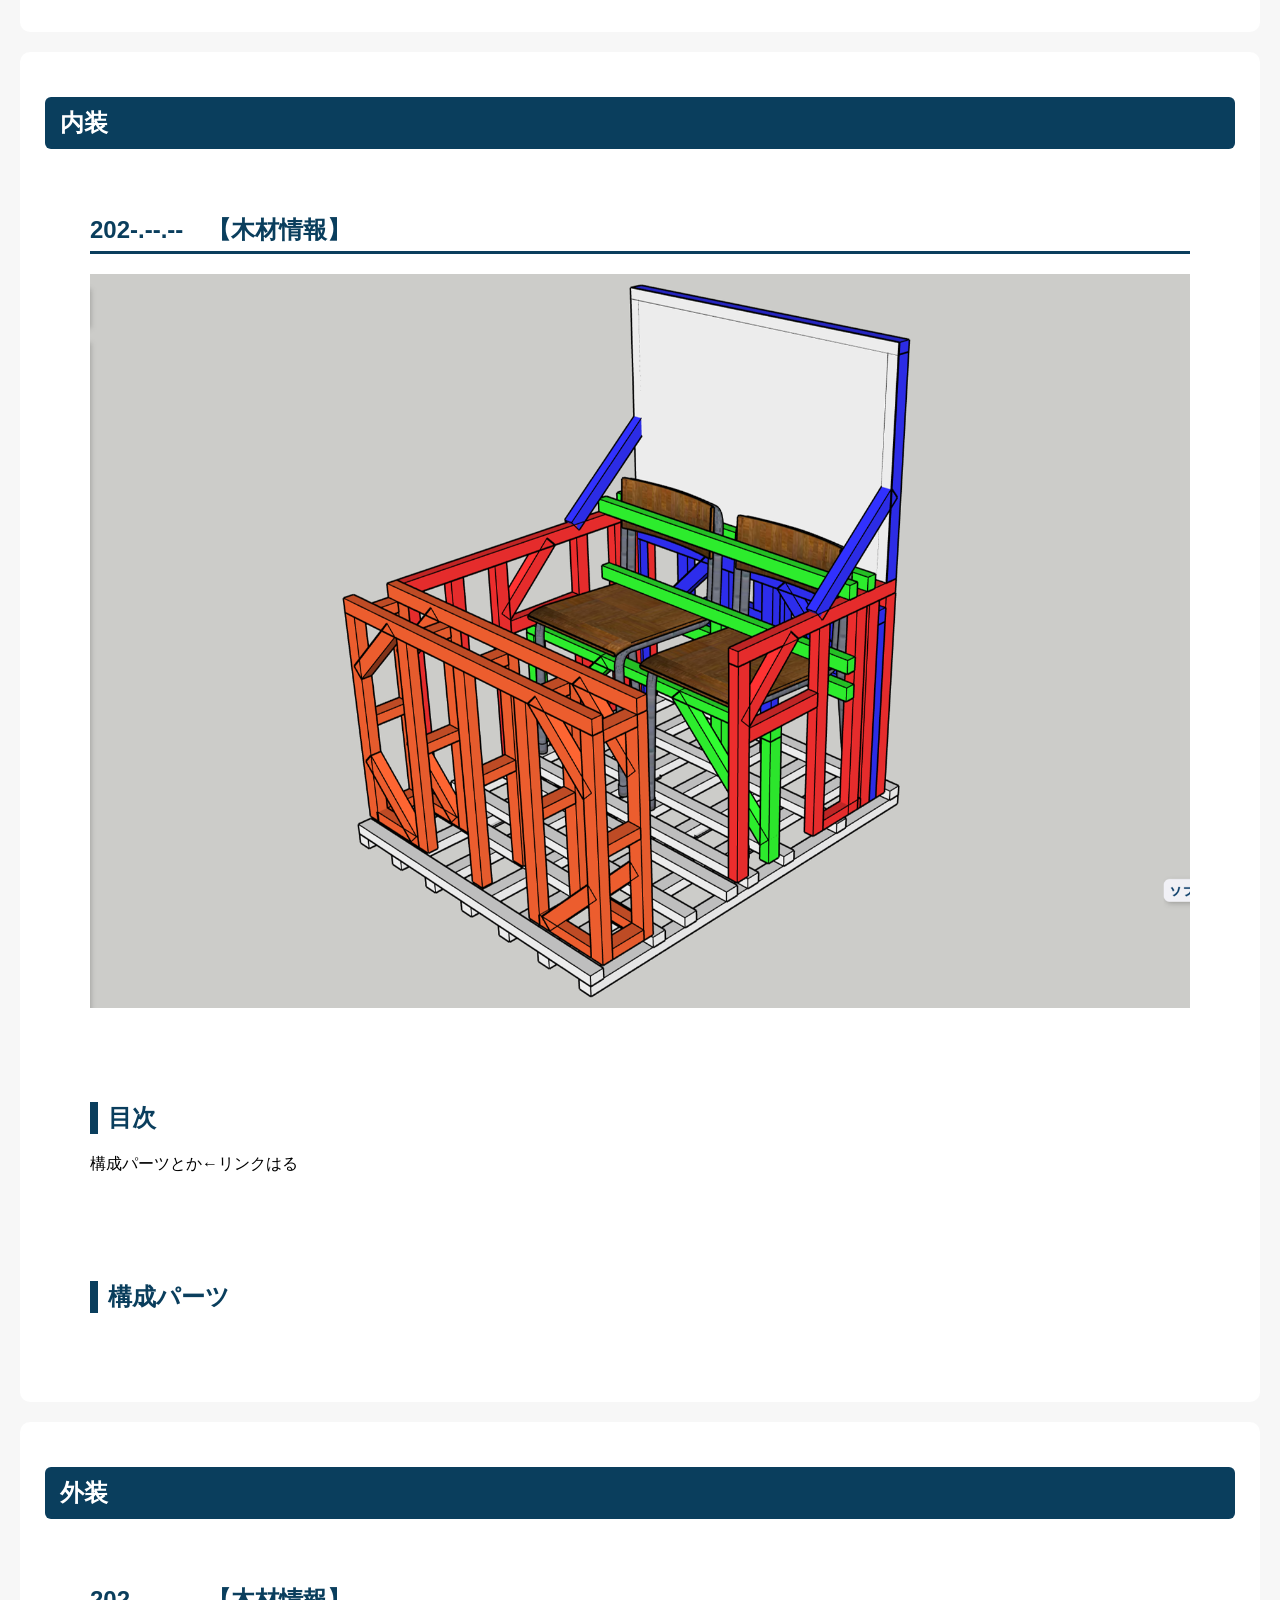
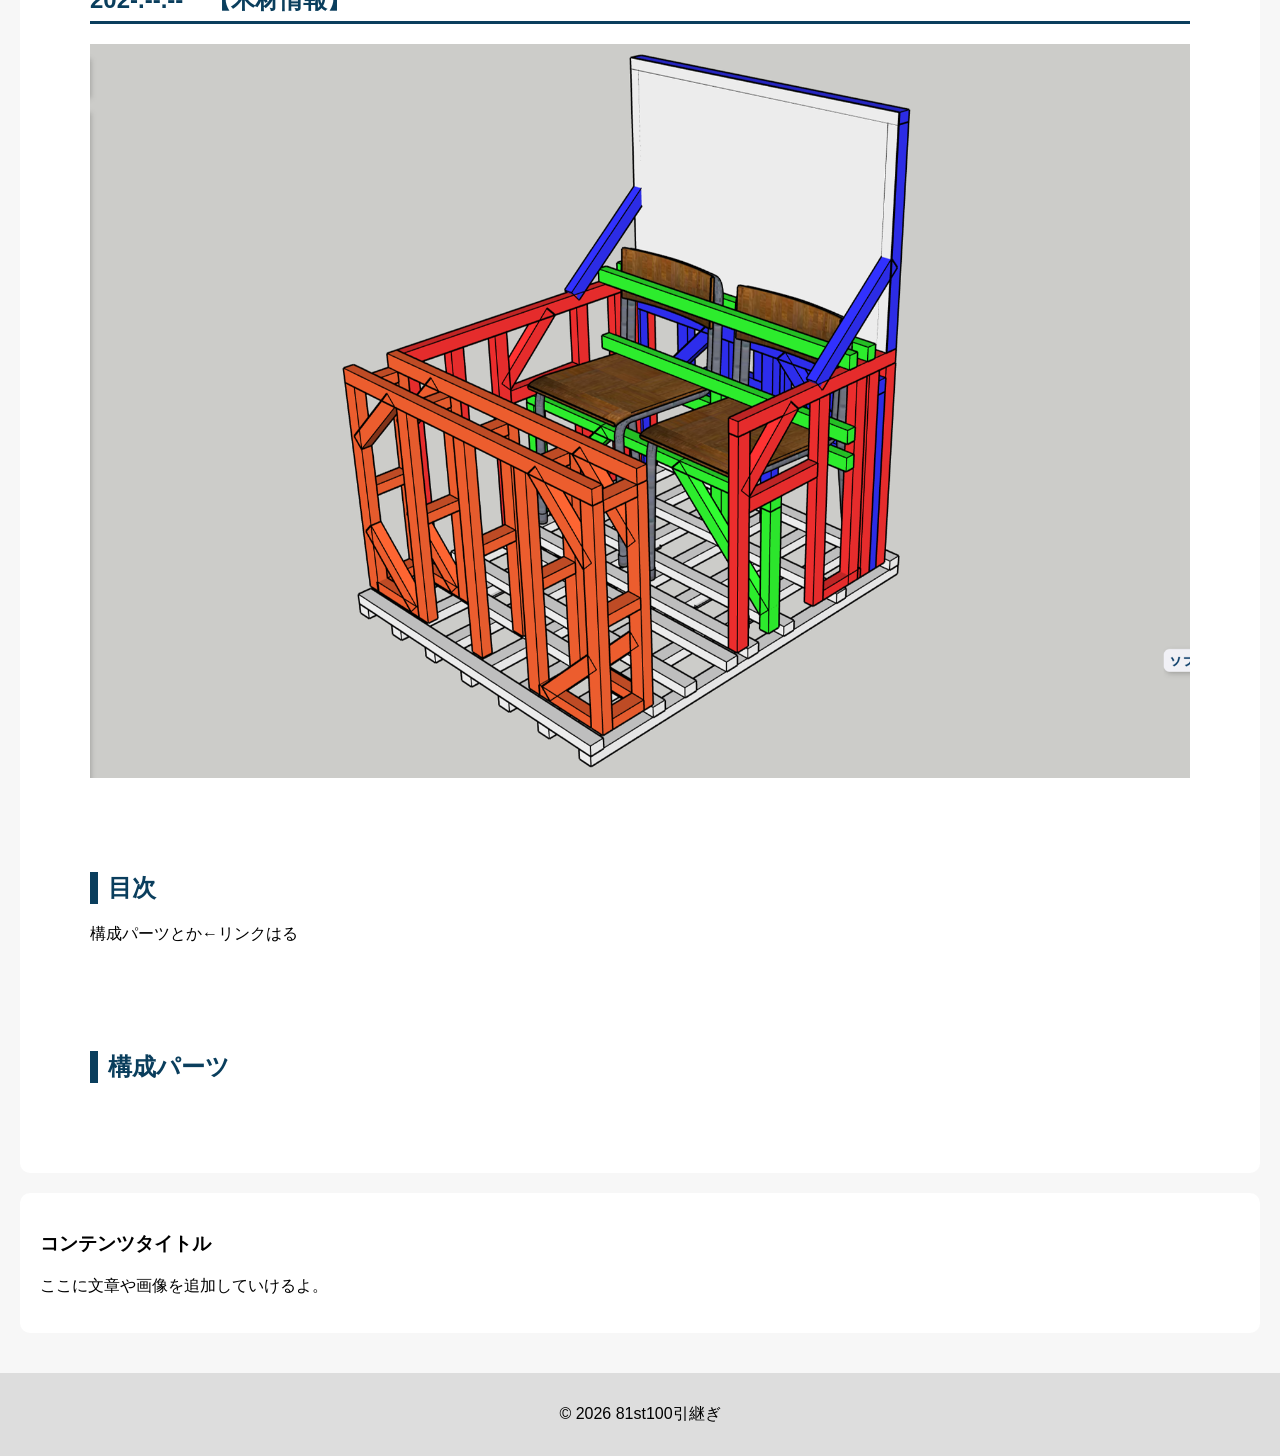
<file: 3100.html>
<!DOCTYPE html>
<html lang="ja">
<head>
    <meta charset="UTF-8">
    <title>81st100引継ぎ</title>
    <meta name="robots" content="noindex, nofollow">
    <meta name="googlebot" content="noindex, nofollow">
    <link rel="stylesheet" href="style.css?v=100">
    <link rel="icon" href="rogo-r.png">
</head>
<body>

    <header>

        <!-- 左上：HPボタン -->
<div class="header-left" id="headerLeft">
    <a href="index.html">81st100引継ぎ</a>
</div>

<!-- 右上：ナビボタン -->
<div class="header-right" id="headerRight">
    <a id="menuBtn"><span id="menuIcon">≡</span></a>
</div>


<!-- ナビメニュー（右上から開く） -->
<div class="nav-menu" id="navMenu">
    <a href="news.html">ニュース</a>
    <a href="gijiroku.html">議事録</a>
    <a href="1100.html">1100 11番坑道</a>
    <a href="2100.html">2100 unknown</a>
    <a href="3100.html">3100 unknown</a>
    <a href="skp.html">SketchUp</a>
    <a href="mp4.html">動画編集</a>
     <a href="summer.html">夏季休業の動き</a>
</div>

<!-- 画面全体を覆う背景 -->
<div class="menu-overlay" id="menuOverlay"></div>


</header>

    <main>
        <section class="hero">
            <h2>3100 unknown</h2>
            <p>更新を待ってね</p>
        </section>

        <div class="card-container">

    <a href="#1100rail" class="card">
        <img src="rail.png" alt="画像1">
        <p>ライド</p>
    </a>

    <a href="#1100track" class="card">
        <img src="track.png" alt="画像2">
        <p>ライド本体</p>
    </a>

    <a href="#1100naisou" class="card">
        <img src="naisou.png" alt="画像3">
        <p>内装</p>
    </a>

    <a href="#1100gaisou" class="card">
        <img src="gaisou.png" alt="画像4">
        <p>外装</p>
    </a>

</div>

<section class="sec-bg" id="1100rail">
    <h2 class="heading-bg">ライド</h2>

    <section class="sec-underline">
        <h2 class="heading-underline">202-.--.--　【木材情報】</h2>
        <img src="track.png" alt="画像2">
        </section>

    <section class="sec-leftline">
    <h2 class="heading-leftline">目次</h2>
    <p>構成パーツとか←リンクはる
    </section>

    <section class="sec-leftline">
    <h2 class="heading-leftline">構成パーツ</h2>
    <p>
        
    </p>
    </section>
</section>

<section class="sec-bg" id="1100track">
    <h2 class="heading-bg">ライド本体</h2>

    <section class="sec-underline">
        <h2 class="heading-underline">202-.--.--　【木材情報】</h2>
        <img src="track.png" alt="画像2">
        </section>

    <section class="sec-leftline">
    <h2 class="heading-leftline">目次</h2>
    <p>構成パーツとか←リンクはる
    </section>

    <section class="sec-leftline">
    <h2 class="heading-leftline">構成パーツ</h2>
    <p>
        
    </p>
    </section>
    </section>


<section class="sec-bg" id="1100naisou">
    <h2 class="heading-bg">内装</h2>
    
    <section class="sec-underline">
        <h2 class="heading-underline">202-.--.--　【木材情報】</h2>
        <img src="track.png" alt="画像2">
        </section>

    <section class="sec-leftline">
    <h2 class="heading-leftline">目次</h2>
    <p>構成パーツとか←リンクはる
    </section>

    <section class="sec-leftline">
    <h2 class="heading-leftline">構成パーツ</h2>
    <p>
        
    </p>
    </section>
</section>

<section class="sec-bg" id="1100gaisou">
    <h2 class="heading-bg">外装</h2>
    
    <section class="sec-underline">
        <h2 class="heading-underline">202-.--.--　【木材情報】</h2>
        <img src="track.png" alt="画像2">
        </section>

    <section class="sec-leftline">
    <h2 class="heading-leftline">目次</h2>
    <p>構成パーツとか←リンクはる
    </section>

    <section class="sec-leftline">
    <h2 class="heading-leftline">構成パーツ</h2>
    <p>
        
    </p>
    </section>
</section>

        <section class="content">
            <h3>コンテンツタイトル</h3>
            <p>ここに文章や画像を追加していけるよ。</p>
        </section>
    </main>

    <footer>
        <p>© 2026 81st100引継ぎ</p>
    </footer>

<a href="#top" class="pageup-btn">↑</a>
<script>
// 前回のスクロール位置を記録する変数
let lastScroll = 0;

// スクロールしたときに動く処理
window.addEventListener("scroll", function() {
    let currentScroll = window.pageYOffset;

    if (currentScroll > lastScroll) {
        // 下スクロール → ヘッダーを隠す
        document.getElementById("headerLeft").classList.add("hide");
        document.getElementById("headerRight").classList.add("hide");
    } else {
        // 上スクロール → ヘッダーを表示
        document.getElementById("headerLeft").classList.remove("hide");
        document.getElementById("headerRight").classList.remove("hide");
    }

    lastScroll = currentScroll;
});

// ▼ フルスクリーンメニューの処理
document.getElementById("menuBtn").addEventListener("click", function() {
    const menu = document.getElementById("navMenu");
    const overlay = document.getElementById("menuOverlay");
    const icon = document.getElementById("menuIcon");  // ← ここが重要！

    const isOpen = menu.style.display === "block";

    if (isOpen) {
        // 閉じる
        menu.style.display = "none";
        overlay.style.display = "none";
        icon.textContent = "≡";   // ← メニューアイコンを戻す
    } else {
        // 開く
        menu.style.display = "block";
        overlay.style.display = "block";
        icon.textContent = "×";   // ← メニューアイコンを変える
    }
});

// ▼ 背景を押したら閉じる
document.getElementById("menuOverlay").addEventListener("click", function() {
    document.getElementById("navMenu").style.display = "none";
    document.getElementById("menuOverlay").style.display = "none";
    document.getElementById("menuIcon").textContent = "≡";
});

</script>

</body>
</html>
</file>
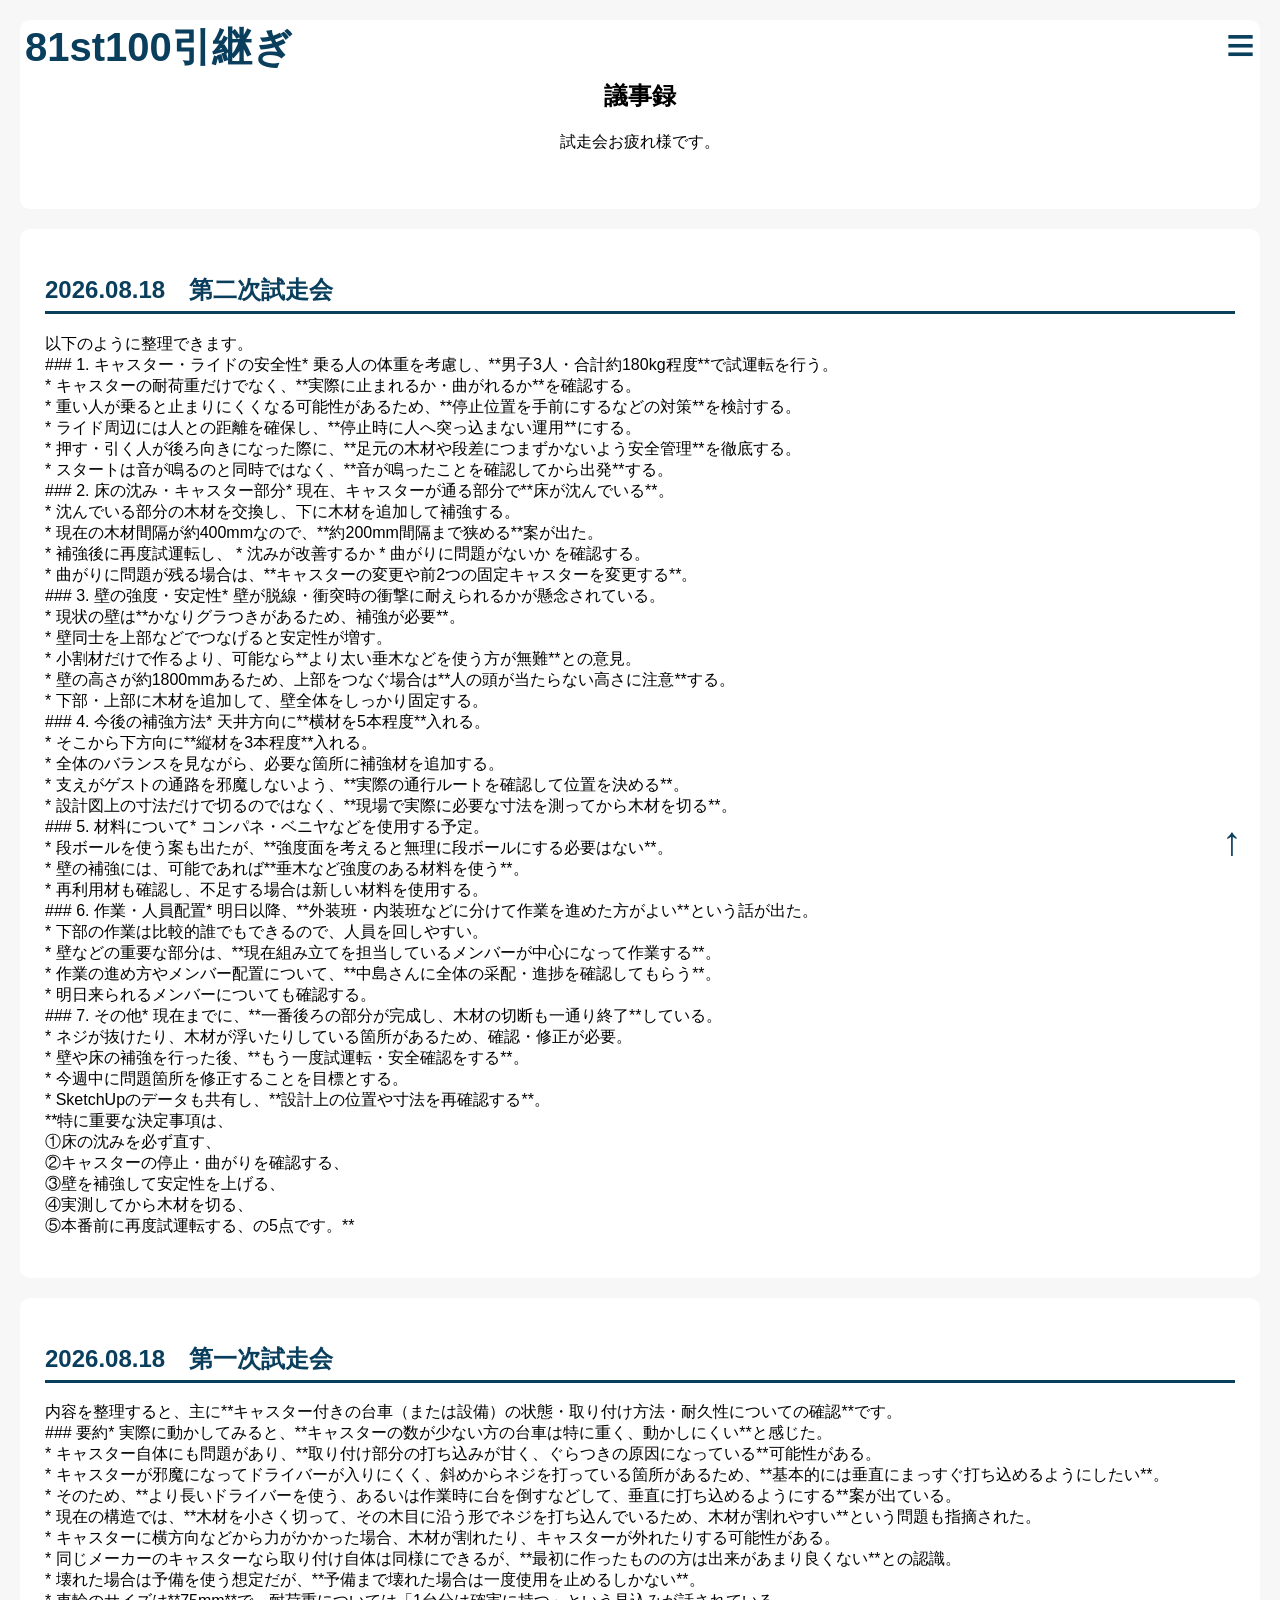
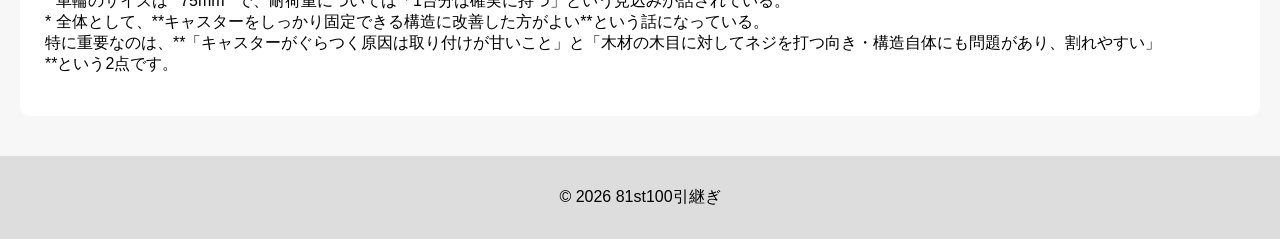
<file: gijiroku.html>
<!DOCTYPE html>
<html lang="ja">
<head>
    <meta charset="UTF-8">
    <title>81st100引継ぎ</title>
    <meta name="robots" content="noindex, nofollow">
    <meta name="googlebot" content="noindex, nofollow">
    <link rel="stylesheet" href="style.css?v=100">
    <link rel="icon" href="rogo-r.png">
</head>
<body>

    <header>

        <!-- 左上：HPボタン -->
<div class="header-left" id="headerLeft">
    <a href="index.html">81st100引継ぎ</a>
</div>

<!-- 右上：ナビボタン -->
<div class="header-right" id="headerRight">
    <a id="menuBtn"><span id="menuIcon">≡</span></a>
</div>


<!-- ナビメニュー（右上から開く） -->
<div class="nav-menu" id="navMenu">
    <a href="news.html">ニュース</a>
    <a href="gijiroku.html">議事録</a>
    <a href="1100.html">1100 11番坑道</a>
    <a href="2100.html">2100 unknown</a>
    <a href="3100.html">3100 unknown</a>
    <a href="skp.html">SketchUp</a>
    <a href="mp4.html">動画編集</a>
     <a href="summer.html">夏季休業の動き</a>
</div>

<!-- 画面全体を覆う背景 -->
<div class="menu-overlay" id="menuOverlay"></div>


</header>

    <main>
        <section class="hero">
            <h2>議事録</h2>
            <p>試走会お疲れ様です。</p>
        </section>

        <section class="sec-underline">
        <h2 class="heading-underline">2026.08.18　第二次試走会</h2>
        <p>以下のように整理できます。
            <br>### 1. キャスター・ライドの安全性* 乗る人の体重を考慮し、**男子3人・合計約180kg程度**で試運転を行う。
            <br>* キャスターの耐荷重だけでなく、**実際に止まれるか・曲がれるか**を確認する。
            <br>* 重い人が乗ると止まりにくくなる可能性があるため、**停止位置を手前にするなどの対策**を検討する。
            <br>* ライド周辺には人との距離を確保し、**停止時に人へ突っ込まない運用**にする。
            <br>* 押す・引く人が後ろ向きになった際に、**足元の木材や段差につまずかないよう安全管理**を徹底する。
            <br>* スタートは音が鳴るのと同時ではなく、**音が鳴ったことを確認してから出発**する。
            <br>### 2. 床の沈み・キャスター部分* 現在、キャスターが通る部分で**床が沈んでいる**。
            <br>* 沈んでいる部分の木材を交換し、下に木材を追加して補強する。
            <br>* 現在の木材間隔が約400mmなので、**約200mm間隔まで狭める**案が出た。
            <br>* 補強後に再度試運転し、  * 沈みが改善するか  * 曲がりに問題がないか    を確認する。
            <br>* 曲がりに問題が残る場合は、**キャスターの変更や前2つの固定キャスターを変更する**。
            <br>### 3. 壁の強度・安定性* 壁が脱線・衝突時の衝撃に耐えられるかが懸念されている。
            <br>* 現状の壁は**かなりグラつきがあるため、補強が必要**。
            <br>* 壁同士を上部などでつなげると安定性が増す。
            <br>* 小割材だけで作るより、可能なら**より太い垂木などを使う方が無難**との意見。
            <br>* 壁の高さが約1800mmあるため、上部をつなぐ場合は**人の頭が当たらない高さに注意**する。
            <br>* 下部・上部に木材を追加して、壁全体をしっかり固定する。
            <br>### 4. 今後の補強方法* 天井方向に**横材を5本程度**入れる。
            <br>* そこから下方向に**縦材を3本程度**入れる。
            <br>* 全体のバランスを見ながら、必要な箇所に補強材を追加する。
            <br>* 支えがゲストの通路を邪魔しないよう、**実際の通行ルートを確認して位置を決める**。
            <br>* 設計図上の寸法だけで切るのではなく、**現場で実際に必要な寸法を測ってから木材を切る**。
            <br>### 5. 材料について* コンパネ・ベニヤなどを使用する予定。
            <br>* 段ボールを使う案も出たが、**強度面を考えると無理に段ボールにする必要はない**。
            <br>* 壁の補強には、可能であれば**垂木など強度のある材料を使う**。
            <br>* 再利用材も確認し、不足する場合は新しい材料を使用する。
            <br>### 6. 作業・人員配置* 明日以降、**外装班・内装班などに分けて作業を進めた方がよい**という話が出た。
            <br>* 下部の作業は比較的誰でもできるので、人員を回しやすい。
            <br>* 壁などの重要な部分は、**現在組み立てを担当しているメンバーが中心になって作業する**。
            <br>* 作業の進め方やメンバー配置について、**中島さんに全体の采配・進捗を確認してもらう**。
            <br>* 明日来られるメンバーについても確認する。
            <br>### 7. その他* 現在までに、**一番後ろの部分が完成し、木材の切断も一通り終了**している。
            <br>* ネジが抜けたり、木材が浮いたりしている箇所があるため、確認・修正が必要。
            <br>* 壁や床の補強を行った後、**もう一度試運転・安全確認をする**。
            <br>* 今週中に問題箇所を修正することを目標とする。
            <br>* SketchUpのデータも共有し、**設計上の位置や寸法を再確認する**。
            <br>**特に重要な決定事項は、
            <br>①床の沈みを必ず直す、
            <br>②キャスターの停止・曲がりを確認する、
            <br>③壁を補強して安定性を上げる、
            <br>④実測してから木材を切る、
            <br>⑤本番前に再度試運転する、の5点です。**
        </p>
        </section>
        


        <section class="sec-underline">
        <h2 class="heading-underline">2026.08.18　第一次試走会</h2>
        <p>内容を整理すると、主に**キャスター付きの台車（または設備）の状態・取り付け方法・耐久性についての確認**です。
            <br>### 要約* 実際に動かしてみると、**キャスターの数が少ない方の台車は特に重く、動かしにくい**と感じた。
            <br>* キャスター自体にも問題があり、**取り付け部分の打ち込みが甘く、ぐらつきの原因になっている**可能性がある。
            <br>* キャスターが邪魔になってドライバーが入りにくく、斜めからネジを打っている箇所があるため、**基本的には垂直にまっすぐ打ち込めるようにしたい**。
            <br>* そのため、**より長いドライバーを使う、あるいは作業時に台を倒すなどして、垂直に打ち込めるようにする**案が出ている。
            <br>* 現在の構造では、**木材を小さく切って、その木目に沿う形でネジを打ち込んでいるため、木材が割れやすい**という問題も指摘された。
            <br>* キャスターに横方向などから力がかかった場合、木材が割れたり、キャスターが外れたりする可能性がある。
            <br>* 同じメーカーのキャスターなら取り付け自体は同様にできるが、**最初に作ったものの方は出来があまり良くない**との認識。
            <br>* 壊れた場合は予備を使う想定だが、**予備まで壊れた場合は一度使用を止めるしかない**。
            <br>* 車輪のサイズは**75mm**で、耐荷重については「1台分は確実に持つ」という見込みが話されている。
            <br>* 全体として、**キャスターをしっかり固定できる構造に改善した方がよい**という話になっている。
            <br>特に重要なのは、**「キャスターがぐらつく原因は取り付けが甘いこと」と「木材の木目に対してネジを打つ向き・構造自体にも問題があり、割れやすい」
            <br>**という2点です。</p>
        </section>
        
    </main>

    <footer>
        <p>© 2026 81st100引継ぎ</p>
    </footer>

    <!-- 2行目からjava -->
<a href="#top" class="pageup-btn">↑</a>
<script>
// 前回のスクロール位置を記録する変数
let lastScroll = 0;

// スクロールしたときに動く処理
window.addEventListener("scroll", function() {
    let currentScroll = window.pageYOffset;

    if (currentScroll > lastScroll) {
        // 下スクロール → ヘッダーを隠す
        document.getElementById("headerLeft").classList.add("hide");
        document.getElementById("headerRight").classList.add("hide");
    } else {
        // 上スクロール → ヘッダーを表示
        document.getElementById("headerLeft").classList.remove("hide");
        document.getElementById("headerRight").classList.remove("hide");
    }

    lastScroll = currentScroll;
});

// ▼ フルスクリーンメニューの処理
document.getElementById("menuBtn").addEventListener("click", function() {
    const menu = document.getElementById("navMenu");
    const overlay = document.getElementById("menuOverlay");
    const icon = document.getElementById("menuIcon");  // ← ここが重要！

    const isOpen = menu.style.display === "block";

    if (isOpen) {
        // 閉じる
        menu.style.display = "none";
        overlay.style.display = "none";
        icon.textContent = "≡";   // ← メニューアイコンを戻す
    } else {
        // 開く
        menu.style.display = "block";
        overlay.style.display = "block";
        icon.textContent = "×";   // ← メニューアイコンを変える
    }
});

// ▼ 背景を押したら閉じる
document.getElementById("menuOverlay").addEventListener("click", function() {
    document.getElementById("navMenu").style.display = "none";
    document.getElementById("menuOverlay").style.display = "none";
    document.getElementById("menuIcon").textContent = "≡";
});

</script>

</body>
</html>
</file>
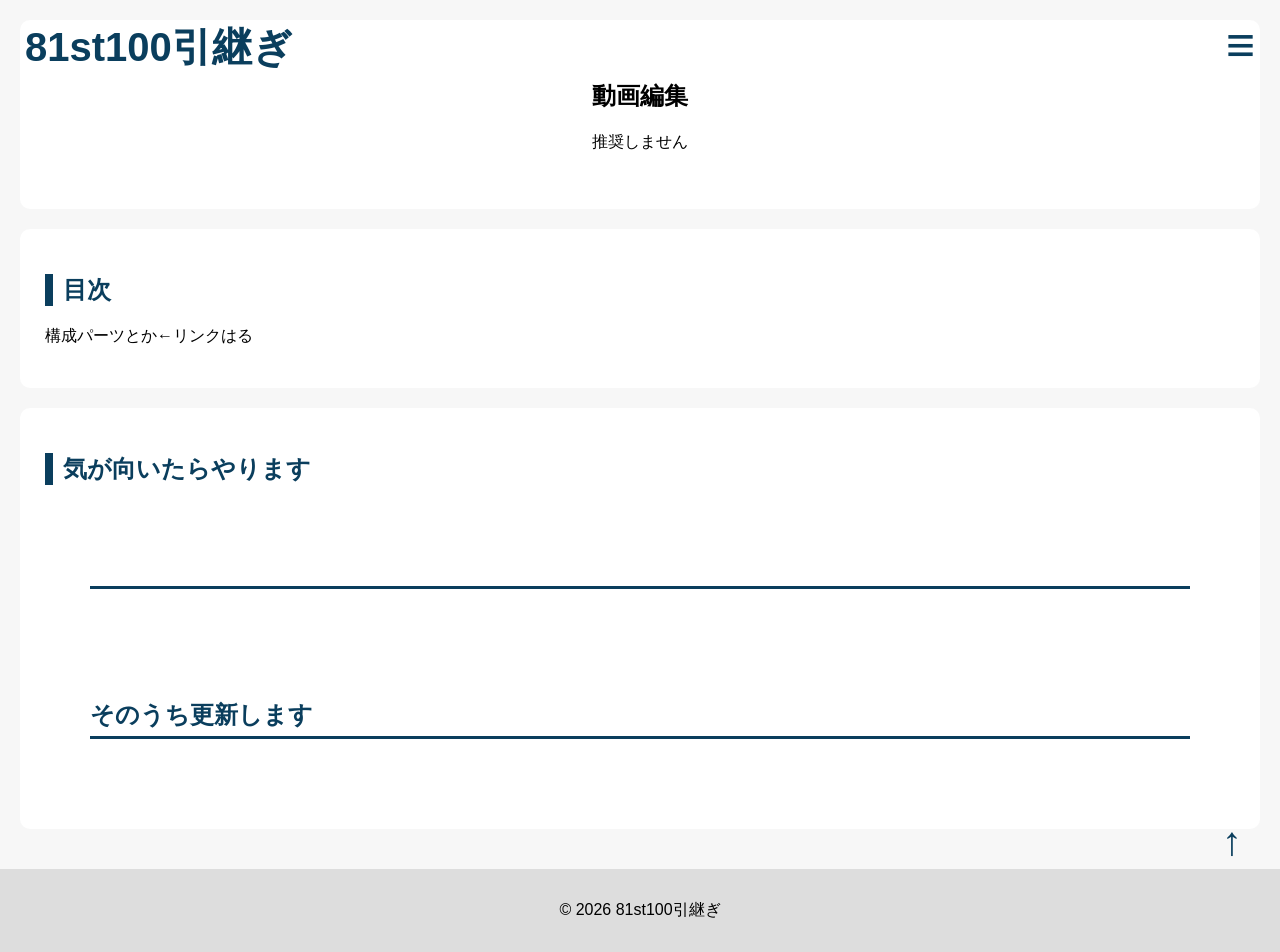
<file: mp4.html>
<!DOCTYPE html>
<html lang="ja">
<head>
    <meta charset="UTF-8">
    <title>81st100引継ぎ</title>
    <meta name="robots" content="noindex, nofollow">
    <meta name="googlebot" content="noindex, nofollow">
    <link rel="stylesheet" href="style.css?v=100">
    <link rel="icon" href="rogo-r.png">
</head>
<body>

    <header>

        <!-- 左上：HPボタン -->
<div class="header-left" id="headerLeft">
    <a href="index.html">81st100引継ぎ</a>
</div>

<!-- 右上：ナビボタン -->
<div class="header-right" id="headerRight">
    <a id="menuBtn"><span id="menuIcon">≡</span></a>
</div>


<!-- ナビメニュー（右上から開く） -->
<div class="nav-menu" id="navMenu">
    <a href="news.html">ニュース</a>
    <a href="gijiroku.html">議事録</a>
    <a href="1100.html">1100 11番坑道</a>
    <a href="2100.html">2100 unknown</a>
    <a href="3100.html">3100 unknown</a>
    <a href="skp.html">SketchUp</a>
    <a href="mp4.html">動画編集</a>
     <a href="summer.html">夏季休業の動き</a>
</div>

<!-- 画面全体を覆う背景 -->
<div class="menu-overlay" id="menuOverlay"></div>


</header>

    <main>
        <section class="hero" id="top">
            <h2>動画編集</h2>
            <p>推奨しません</p>
        </section>

        <section class="sec-leftline">
    <h2 class="heading-leftline">目次</h2>
    <p>構成パーツとか←リンクはる
    </section>

    <section class="sec-leftline">
    <h2 class="heading-leftline">気が向いたらやります</h2>

        <section class="sec-underline">
        <h2 class="heading-underline">　</h2>
        <p>
        </p>
        </section>

        <section class="sec-underline">
        <h2 class="heading-underline">そのうち更新します</h2>
        <p>
        </p>
        </section>

    </section>

    </main>

    <footer>
        <p>© 2026 81st100引継ぎ</p>
    </footer>

    <!-- 2行目からjava -->
<a href="#top" class="pageup-btn">↑</a>
<script>
// 前回のスクロール位置を記録する変数
let lastScroll = 0;

// スクロールしたときに動く処理
window.addEventListener("scroll", function() {
    let currentScroll = window.pageYOffset;

    if (currentScroll > lastScroll) {
        // 下スクロール → ヘッダーを隠す
        document.getElementById("headerLeft").classList.add("hide");
        document.getElementById("headerRight").classList.add("hide");
    } else {
        // 上スクロール → ヘッダーを表示
        document.getElementById("headerLeft").classList.remove("hide");
        document.getElementById("headerRight").classList.remove("hide");
    }

    lastScroll = currentScroll;
});

// ▼ フルスクリーンメニューの処理
document.getElementById("menuBtn").addEventListener("click", function() {
    const menu = document.getElementById("navMenu");
    const overlay = document.getElementById("menuOverlay");
    const icon = document.getElementById("menuIcon");  // ← ここが重要！

    const isOpen = menu.style.display === "block";

    if (isOpen) {
        // 閉じる
        menu.style.display = "none";
        overlay.style.display = "none";
        icon.textContent = "≡";   // ← メニューアイコンを戻す
    } else {
        // 開く
        menu.style.display = "block";
        overlay.style.display = "block";
        icon.textContent = "×";   // ← メニューアイコンを変える
    }
});

// ▼ 背景を押したら閉じる
document.getElementById("menuOverlay").addEventListener("click", function() {
    document.getElementById("navMenu").style.display = "none";
    document.getElementById("menuOverlay").style.display = "none";
    document.getElementById("menuIcon").textContent = "≡";
});

</script>
</body>
</html>
</file>
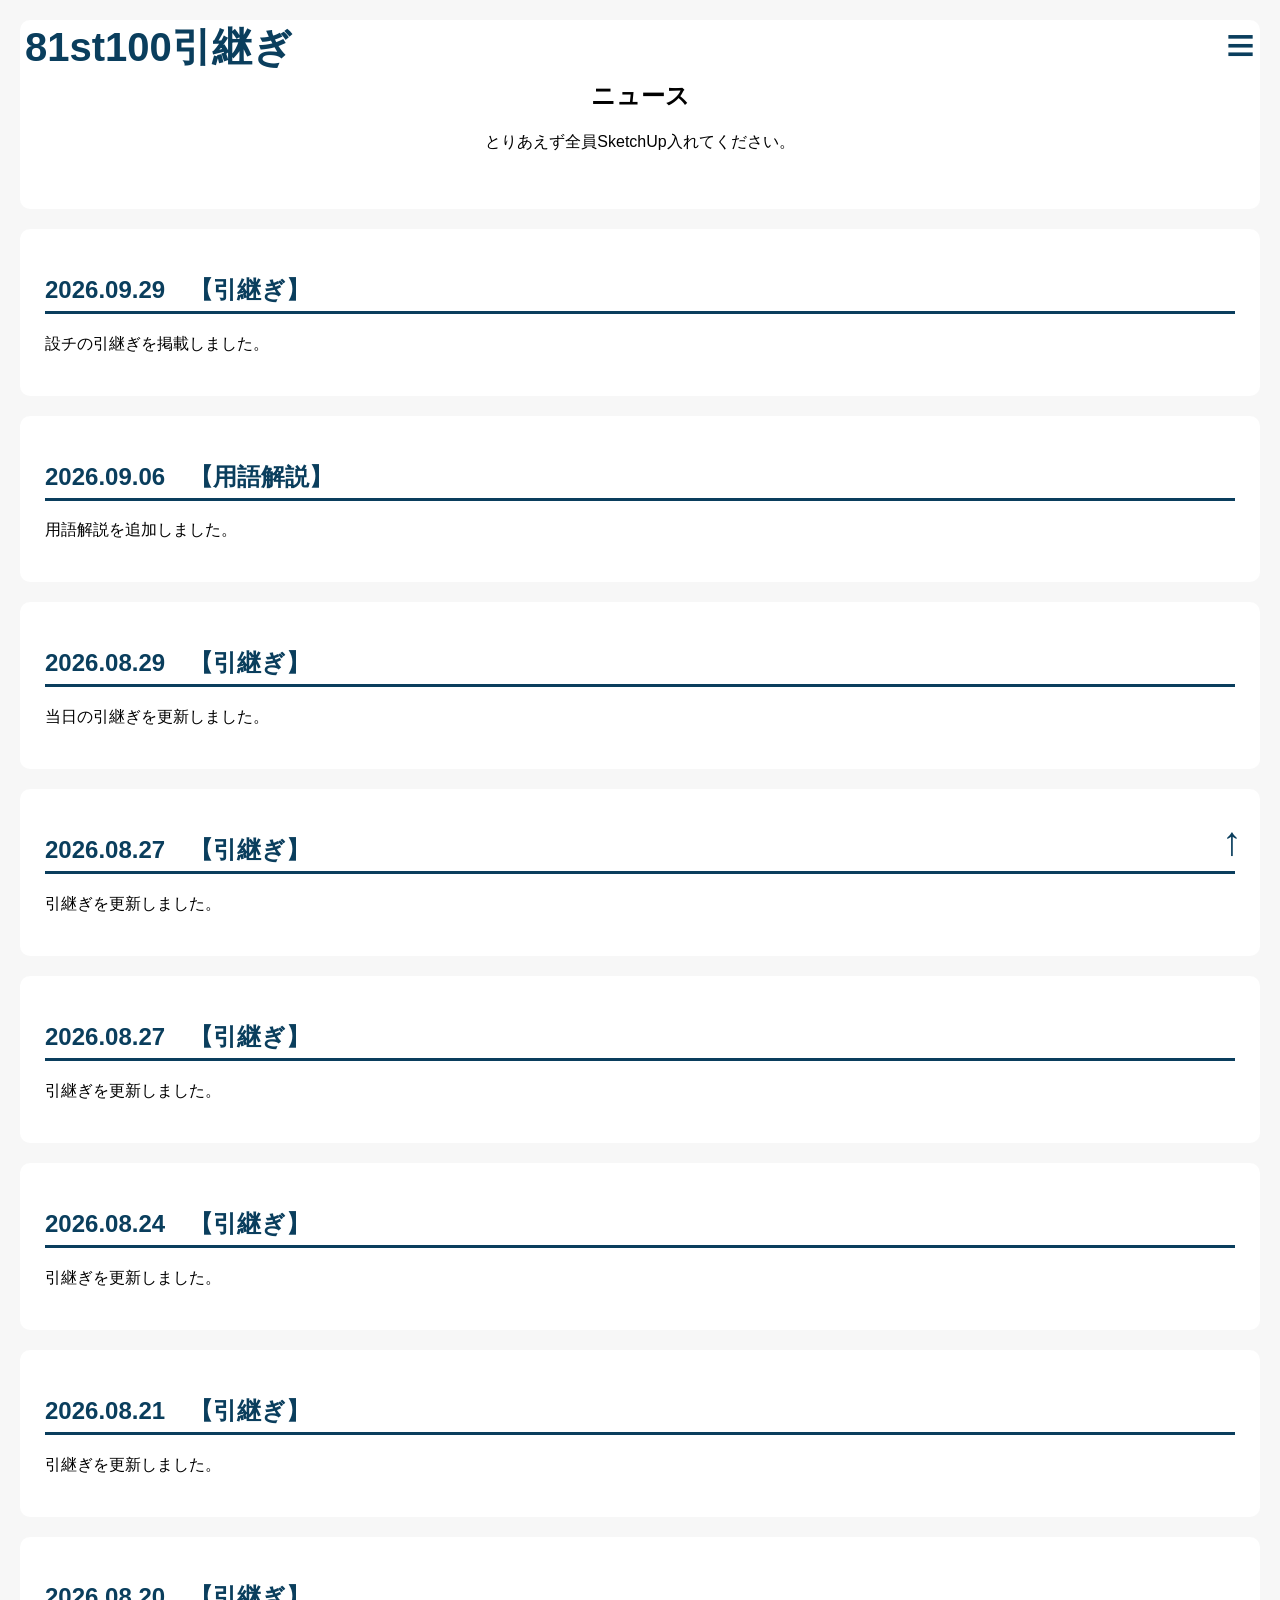
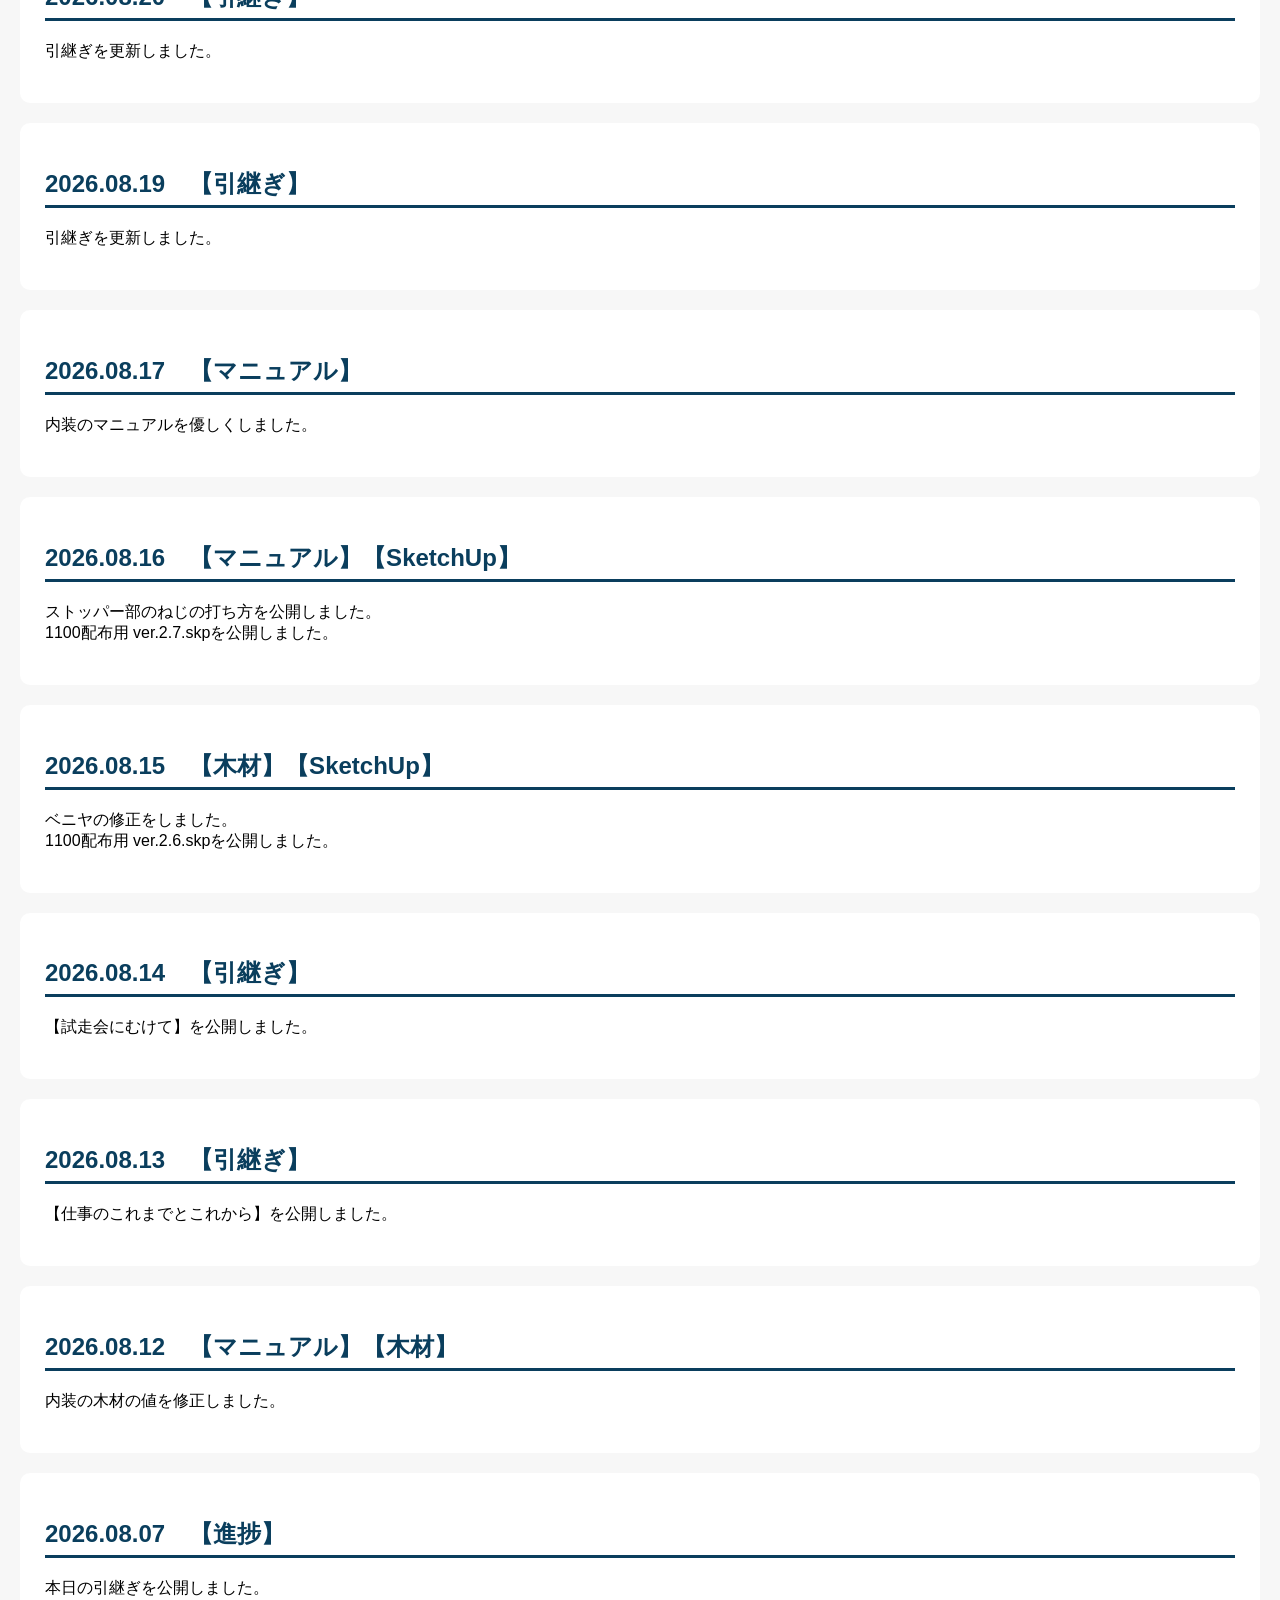
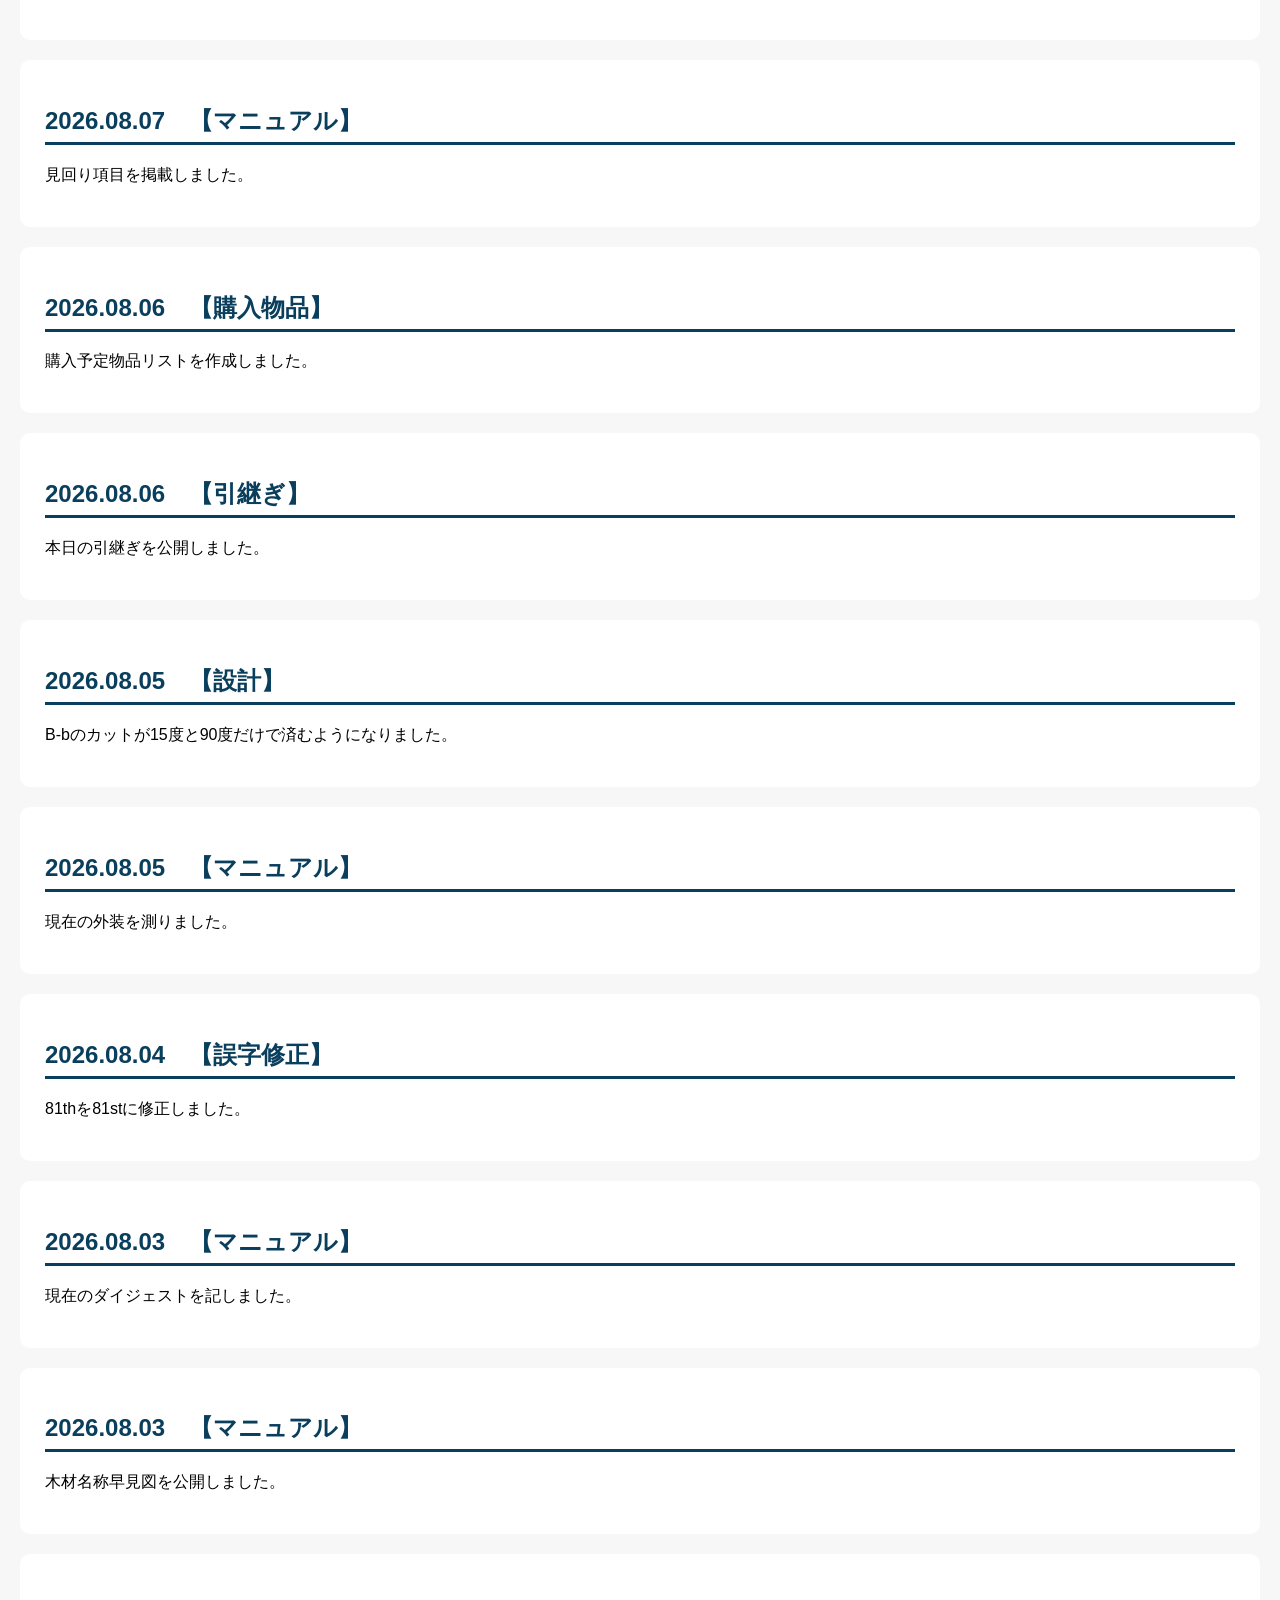
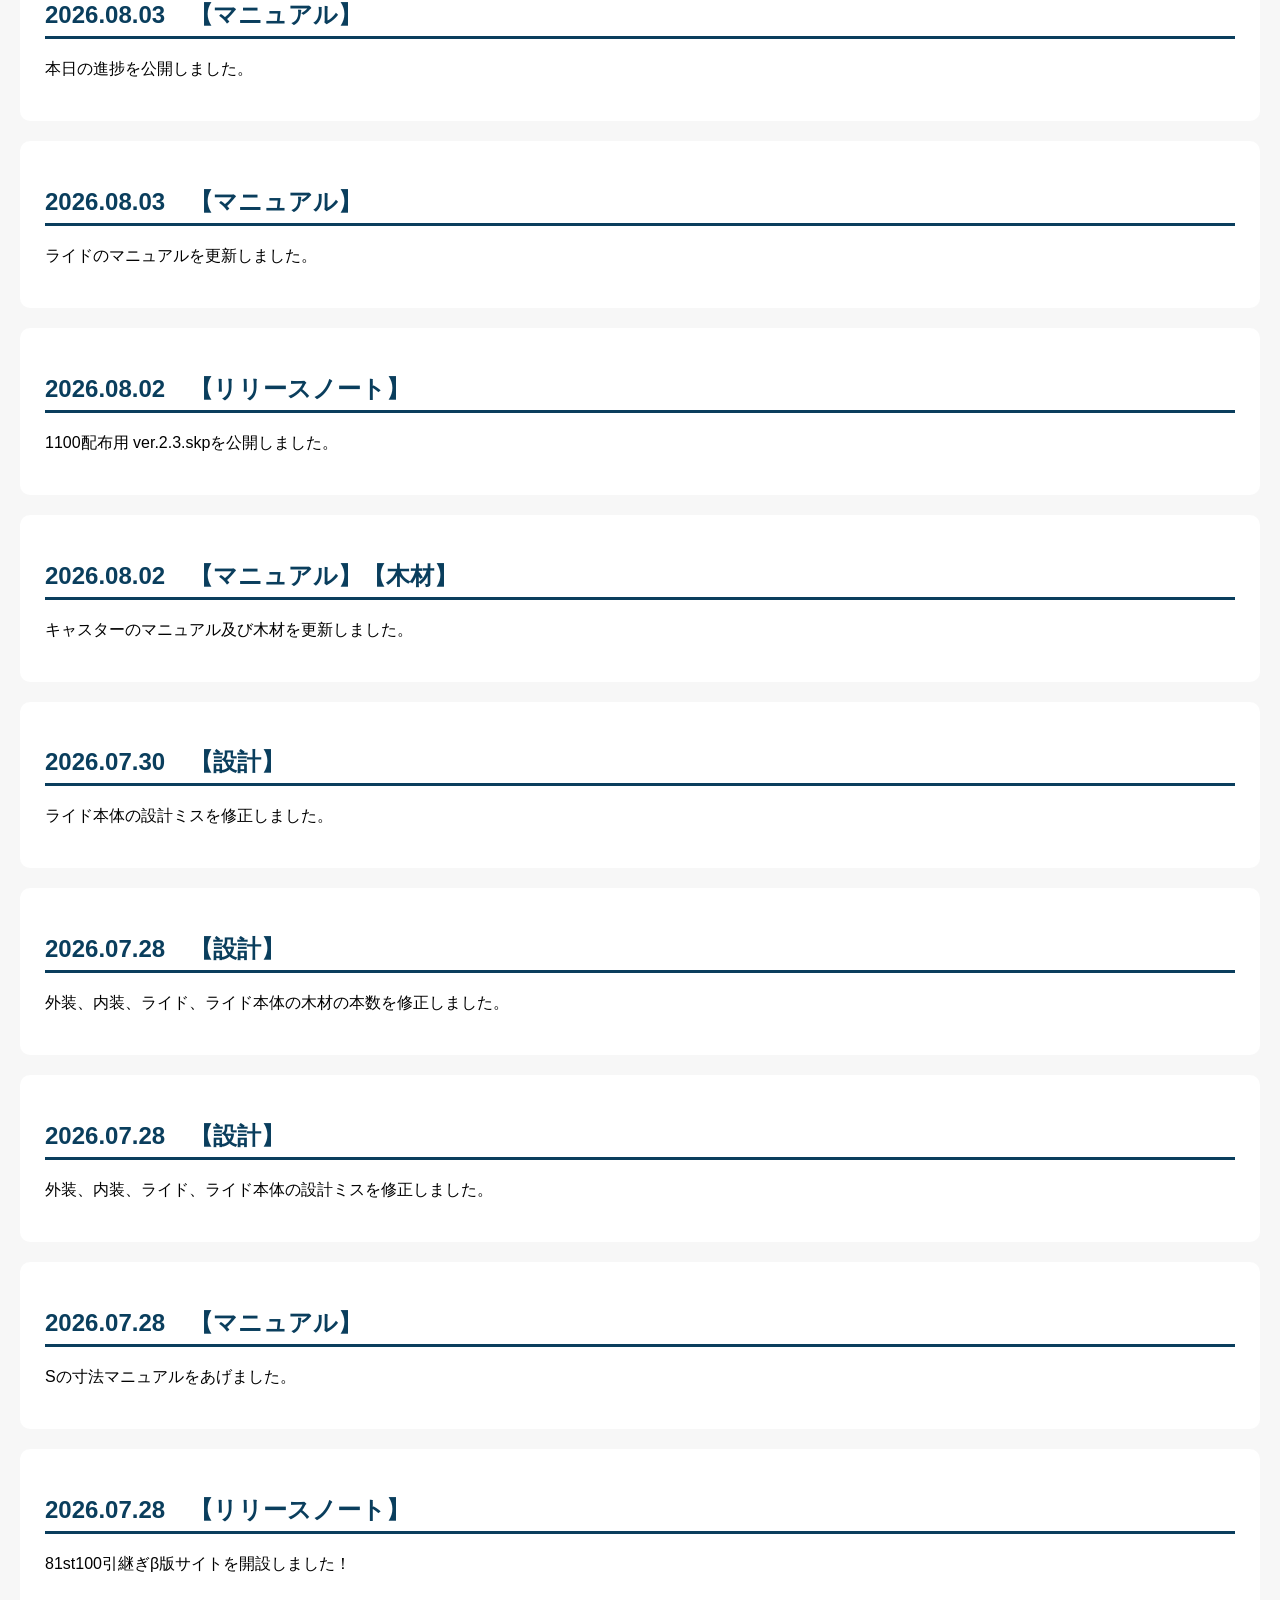
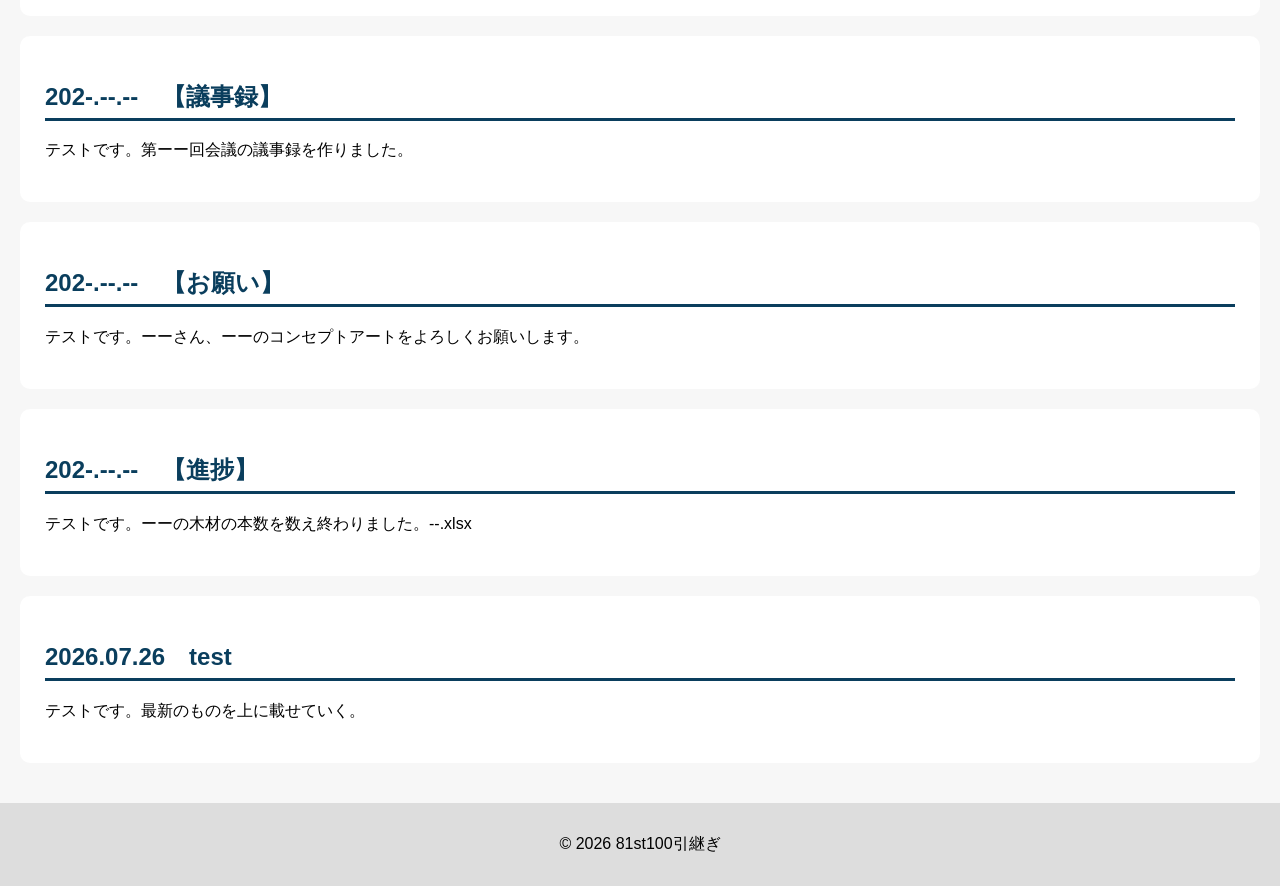
<file: news.html>
<!DOCTYPE html>
<html lang="ja">
<head>
    <meta charset="UTF-8">
    <title>81st100引継ぎ</title>
    <meta name="robots" content="noindex, nofollow">
    <meta name="googlebot" content="noindex, nofollow">
    <link rel="stylesheet" href="style.css?v=100">
    <link rel="icon" href="rogo-r.png">
</head>
<body>

    <header>

        <!-- 左上：HPボタン -->
<div class="header-left" id="headerLeft">
    <a href="index.html">81st100引継ぎ</a>
</div>

<!-- 右上：ナビボタン -->
<div class="header-right" id="headerRight">
    <a id="menuBtn"><span id="menuIcon">≡</span></a>
</div>


<!-- ナビメニュー（右上から開く） -->
<div class="nav-menu" id="navMenu">
    <a href="news.html">ニュース</a>
    <a href="gijiroku.html">議事録</a>
    <a href="1100.html">1100 11番坑道</a>
    <a href="2100.html">2100 unknown</a>
    <a href="3100.html">3100 unknown</a>
    <a href="skp.html">SketchUp</a>
    <a href="mp4.html">動画編集</a>
     <a href="summer.html">夏季休業の動き</a>
</div>


<!-- 画面全体を覆う背景 -->
<div class="menu-overlay" id="menuOverlay"></div>


</header>

    <main>
        <section class="hero">
            <h2>ニュース</h2>
            <p>とりあえず全員SketchUp入れてください。</p>
        </section>

        <section class="sec-underline">
        <h2 class="heading-underline">2026.09.29　【引継ぎ】</h2>
        <p>設チの引継ぎを掲載しました。
        </p>
        </section>

        <section class="sec-underline">
        <h2 class="heading-underline">2026.09.06　【用語解説】</h2>
        <p>用語解説を追加しました。
        </p>
        </section>

        <section class="sec-underline">
        <h2 class="heading-underline">2026.08.29　【引継ぎ】</h2>
        <p>当日の引継ぎを更新しました。
        </p>
        </section>

        <section class="sec-underline">
        <h2 class="heading-underline">2026.08.27　【引継ぎ】</h2>
        <p>引継ぎを更新しました。
        </p>
        </section>

        <section class="sec-underline">
        <h2 class="heading-underline">2026.08.27　【引継ぎ】</h2>
        <p>引継ぎを更新しました。
        </p>
        </section>

        <section class="sec-underline">
        <h2 class="heading-underline">2026.08.24　【引継ぎ】</h2>
        <p>引継ぎを更新しました。
        </p>
        </section>

 <section class="sec-underline">
        <h2 class="heading-underline">2026.08.21　【引継ぎ】</h2>
        <p>引継ぎを更新しました。
        </p>
        </section>

         <section class="sec-underline">
        <h2 class="heading-underline">2026.08.20　【引継ぎ】</h2>
        <p>引継ぎを更新しました。
        </p>
        </section>

         <section class="sec-underline">
        <h2 class="heading-underline">2026.08.19　【引継ぎ】</h2>
        <p>引継ぎを更新しました。
        </p>
        </section>

         <section class="sec-underline">
        <h2 class="heading-underline">2026.08.17　【マニュアル】</h2>
        <p>内装のマニュアルを優しくしました。
        </p>
        </section>

         <section class="sec-underline">
        <h2 class="heading-underline">2026.08.16　【マニュアル】【SketchUp】</h2>
        <p>ストッパー部のねじの打ち方を公開しました。
            <br>1100配布用 ver.2.7.skpを公開しました。
        </p>
        </section>

         <section class="sec-underline">
        <h2 class="heading-underline">2026.08.15　【木材】【SketchUp】</h2>
        <p>ベニヤの修正をしました。
            <br>1100配布用 ver.2.6.skpを公開しました。
        </p>
        </section>

        <section class="sec-underline">
        <h2 class="heading-underline">2026.08.14　【引継ぎ】</h2>
        <p>【試走会にむけて】を公開しました。</p>
        </section>

        <section class="sec-underline">
        <h2 class="heading-underline">2026.08.13　【引継ぎ】</h2>
        <p>【仕事のこれまでとこれから】を公開しました。</p>
        </section>

        <section class="sec-underline">
        <h2 class="heading-underline">2026.08.12　【マニュアル】【木材】</h2>
        <p>内装の木材の値を修正しました。</p>
        </section>

        <section class="sec-underline">
        <h2 class="heading-underline">2026.08.07　【進捗】</h2>
        <p>本日の引継ぎを公開しました。</p>
        </section>

        <section class="sec-underline">
        <h2 class="heading-underline">2026.08.07　【マニュアル】</h2>
        <p>見回り項目を掲載しました。</p>
        </section>

        <section class="sec-underline">
        <h2 class="heading-underline">2026.08.06　【購入物品】</h2>
        <p>購入予定物品リストを作成しました。</p>
        </section>

<section class="sec-underline">
        <h2 class="heading-underline">2026.08.06　【引継ぎ】</h2>
        <p>本日の引継ぎを公開しました。</p>
        </section>

        <section class="sec-underline">
        <h2 class="heading-underline">2026.08.05　【設計】</h2>
        <p>B-bのカットが15度と90度だけで済むようになりました。</p>
        </section>

        <section class="sec-underline">
        <h2 class="heading-underline">2026.08.05　【マニュアル】</h2>
        <p>現在の外装を測りました。</p>
        </section>

        <section class="sec-underline">
        <h2 class="heading-underline">2026.08.04　【誤字修正】</h2>
        <p>81thを81stに修正しました。</p>
        </section>

        <section class="sec-underline">
        <h2 class="heading-underline">2026.08.03　【マニュアル】</h2>
        <p>現在のダイジェストを記しました。</p>
        </section>

         <section class="sec-underline">
        <h2 class="heading-underline">2026.08.03　【マニュアル】</h2>
        <p>木材名称早見図を公開しました。</p>
        </section>

        <section class="sec-underline">
        <h2 class="heading-underline">2026.08.03　【マニュアル】</h2>
        <p>本日の進捗を公開しました。</p>
        </section>

        <section class="sec-underline">
        <h2 class="heading-underline">2026.08.03　【マニュアル】</h2>
        <p>ライドのマニュアルを更新しました。</p>
        </section>


        <section class="sec-underline">
        <h2 class="heading-underline">2026.08.02　【リリースノート】</h2>
        <p>1100配布用 ver.2.3.skpを公開しました。</p>
        </section>

        <section class="sec-underline">
        <h2 class="heading-underline">2026.08.02　【マニュアル】【木材】</h2>
        <p>キャスターのマニュアル及び木材を更新しました。</p>
        </section>

        <section class="sec-underline">
        <h2 class="heading-underline">2026.07.30　【設計】</h2>
        <p>ライド本体の設計ミスを修正しました。</p>
        </section>

        <section class="sec-underline">
        <h2 class="heading-underline">2026.07.28　【設計】</h2>
        <p>外装、内装、ライド、ライド本体の木材の本数を修正しました。</p>
        </section>

        <section class="sec-underline">
        <h2 class="heading-underline">2026.07.28　【設計】</h2>
        <p>外装、内装、ライド、ライド本体の設計ミスを修正しました。</p>
        </section>

        <section class="sec-underline">
        <h2 class="heading-underline">2026.07.28　【マニュアル】</h2>
        <p>Sの寸法マニュアルをあげました。</p>
        </section>

        <section class="sec-underline">
        <h2 class="heading-underline">2026.07.28　【リリースノート】</h2>
        <p>81st100引継ぎβ版サイトを開設しました！</p>
        </section>
        
        <section class="sec-underline">
        <h2 class="heading-underline">202-.--.--　【議事録】</h2>
        <p>テストです。第ーー回会議の議事録を作りました。</p>
        </section>

        <section class="sec-underline">
        <h2 class="heading-underline">202-.--.--　【お願い】</h2>
        <p>テストです。ーーさん、ーーのコンセプトアートをよろしくお願いします。</p>
        </section>

        <section class="sec-underline">
        <h2 class="heading-underline">202-.--.--　【進捗】</h2>
        <p>テストです。ーーの木材の本数を数え終わりました。--.xlsx</p>
        </section>

        <section class="sec-underline">
        <h2 class="heading-underline">2026.07.26　test</h2>
        <p>テストです。最新のものを上に載せていく。</p>
        </section>
        
    </main>

    <footer>
        <p>© 2026 81st100引継ぎ</p>
    </footer>
<!-- 2行目からjava -->
<a href="#top" class="pageup-btn">↑</a>
<script>
// 前回のスクロール位置を記録する変数
let lastScroll = 0;

// スクロールしたときに動く処理
window.addEventListener("scroll", function() {
    let currentScroll = window.pageYOffset;

    if (currentScroll > lastScroll) {
        // 下スクロール → ヘッダーを隠す
        document.getElementById("headerLeft").classList.add("hide");
        document.getElementById("headerRight").classList.add("hide");
    } else {
        // 上スクロール → ヘッダーを表示
        document.getElementById("headerLeft").classList.remove("hide");
        document.getElementById("headerRight").classList.remove("hide");
    }

    lastScroll = currentScroll;
});

// ▼ フルスクリーンメニューの処理
document.getElementById("menuBtn").addEventListener("click", function() {
    const menu = document.getElementById("navMenu");
    const overlay = document.getElementById("menuOverlay");
    const icon = document.getElementById("menuIcon");  // ← ここが重要！

    const isOpen = menu.style.display === "block";

    if (isOpen) {
        // 閉じる
        menu.style.display = "none";
        overlay.style.display = "none";
        icon.textContent = "≡";   // ← メニューアイコンを戻す
    } else {
        // 開く
        menu.style.display = "block";
        overlay.style.display = "block";
        icon.textContent = "×";   // ← メニューアイコンを変える
    }
});

// ▼ 背景を押したら閉じる
document.getElementById("menuOverlay").addEventListener("click", function() {
    document.getElementById("navMenu").style.display = "none";
    document.getElementById("menuOverlay").style.display = "none";
    document.getElementById("menuIcon").textContent = "≡";
});

</script>
</body>
</html>
</file>
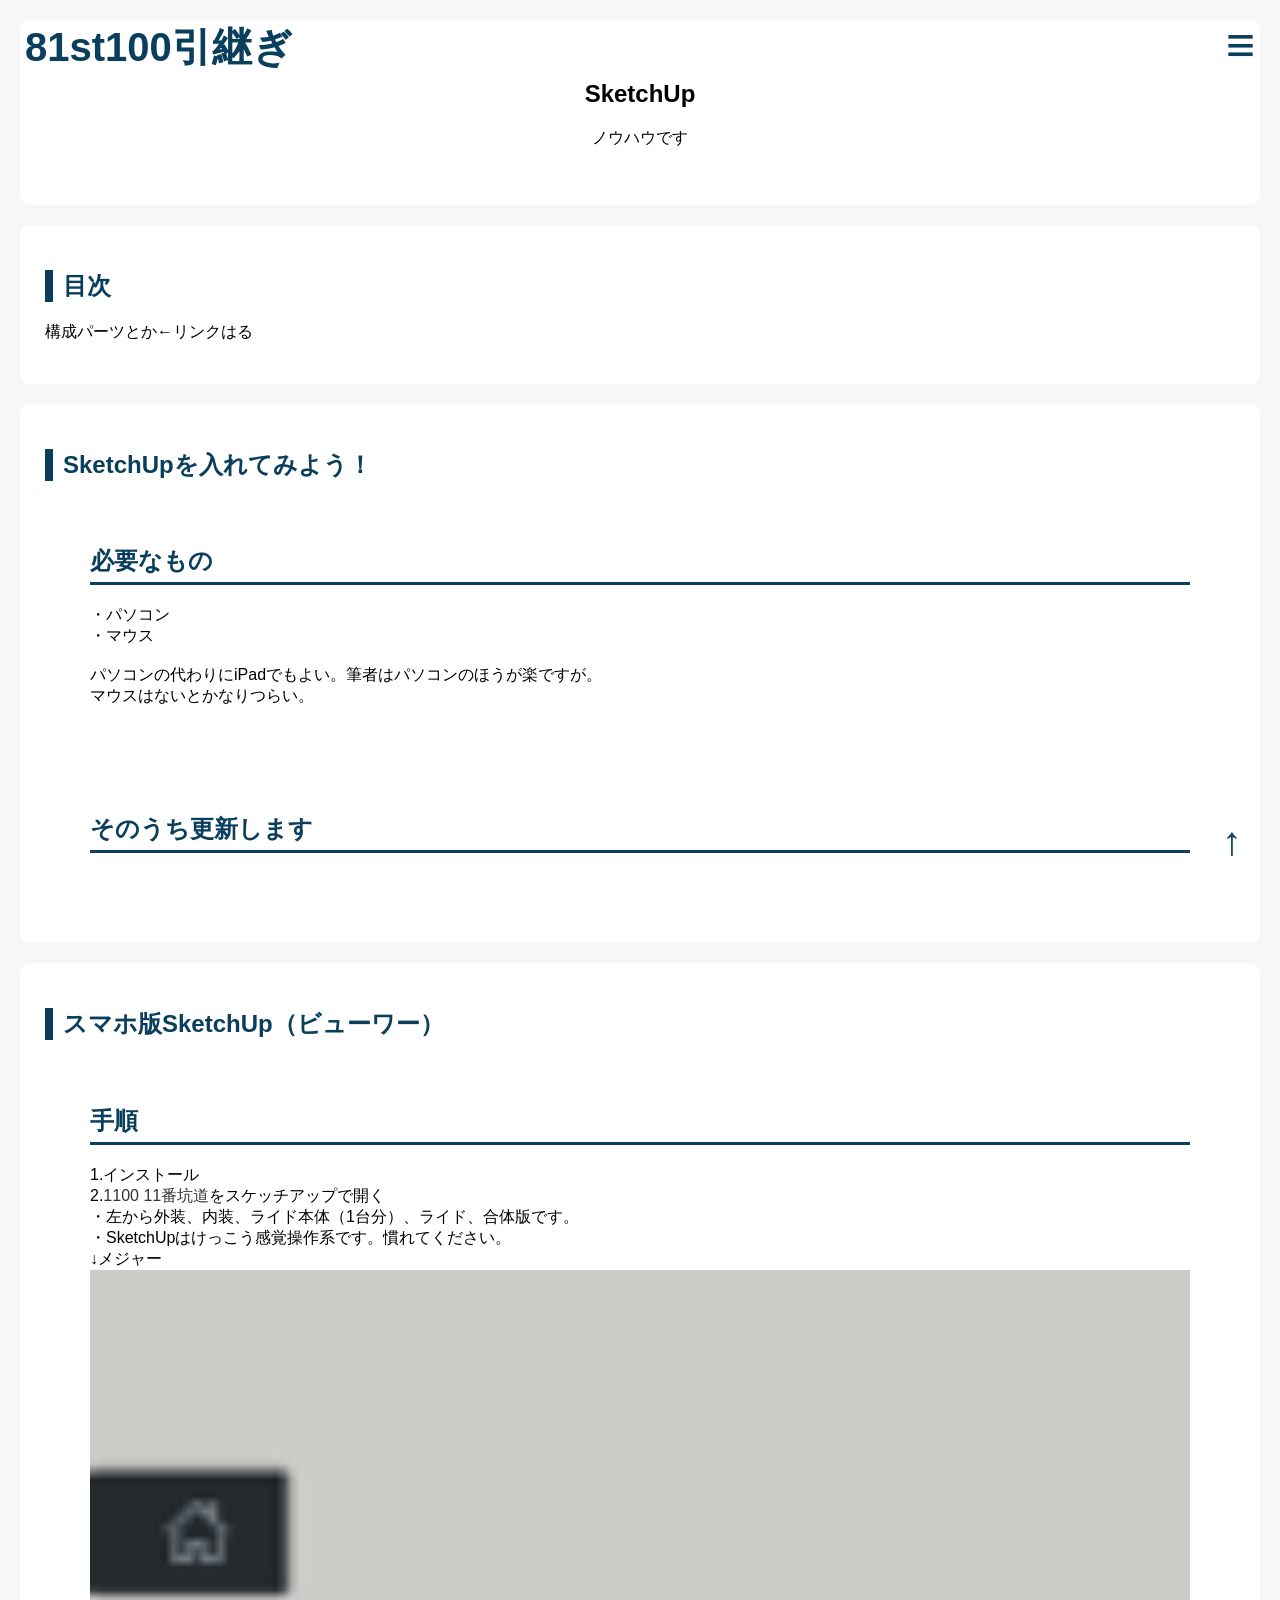
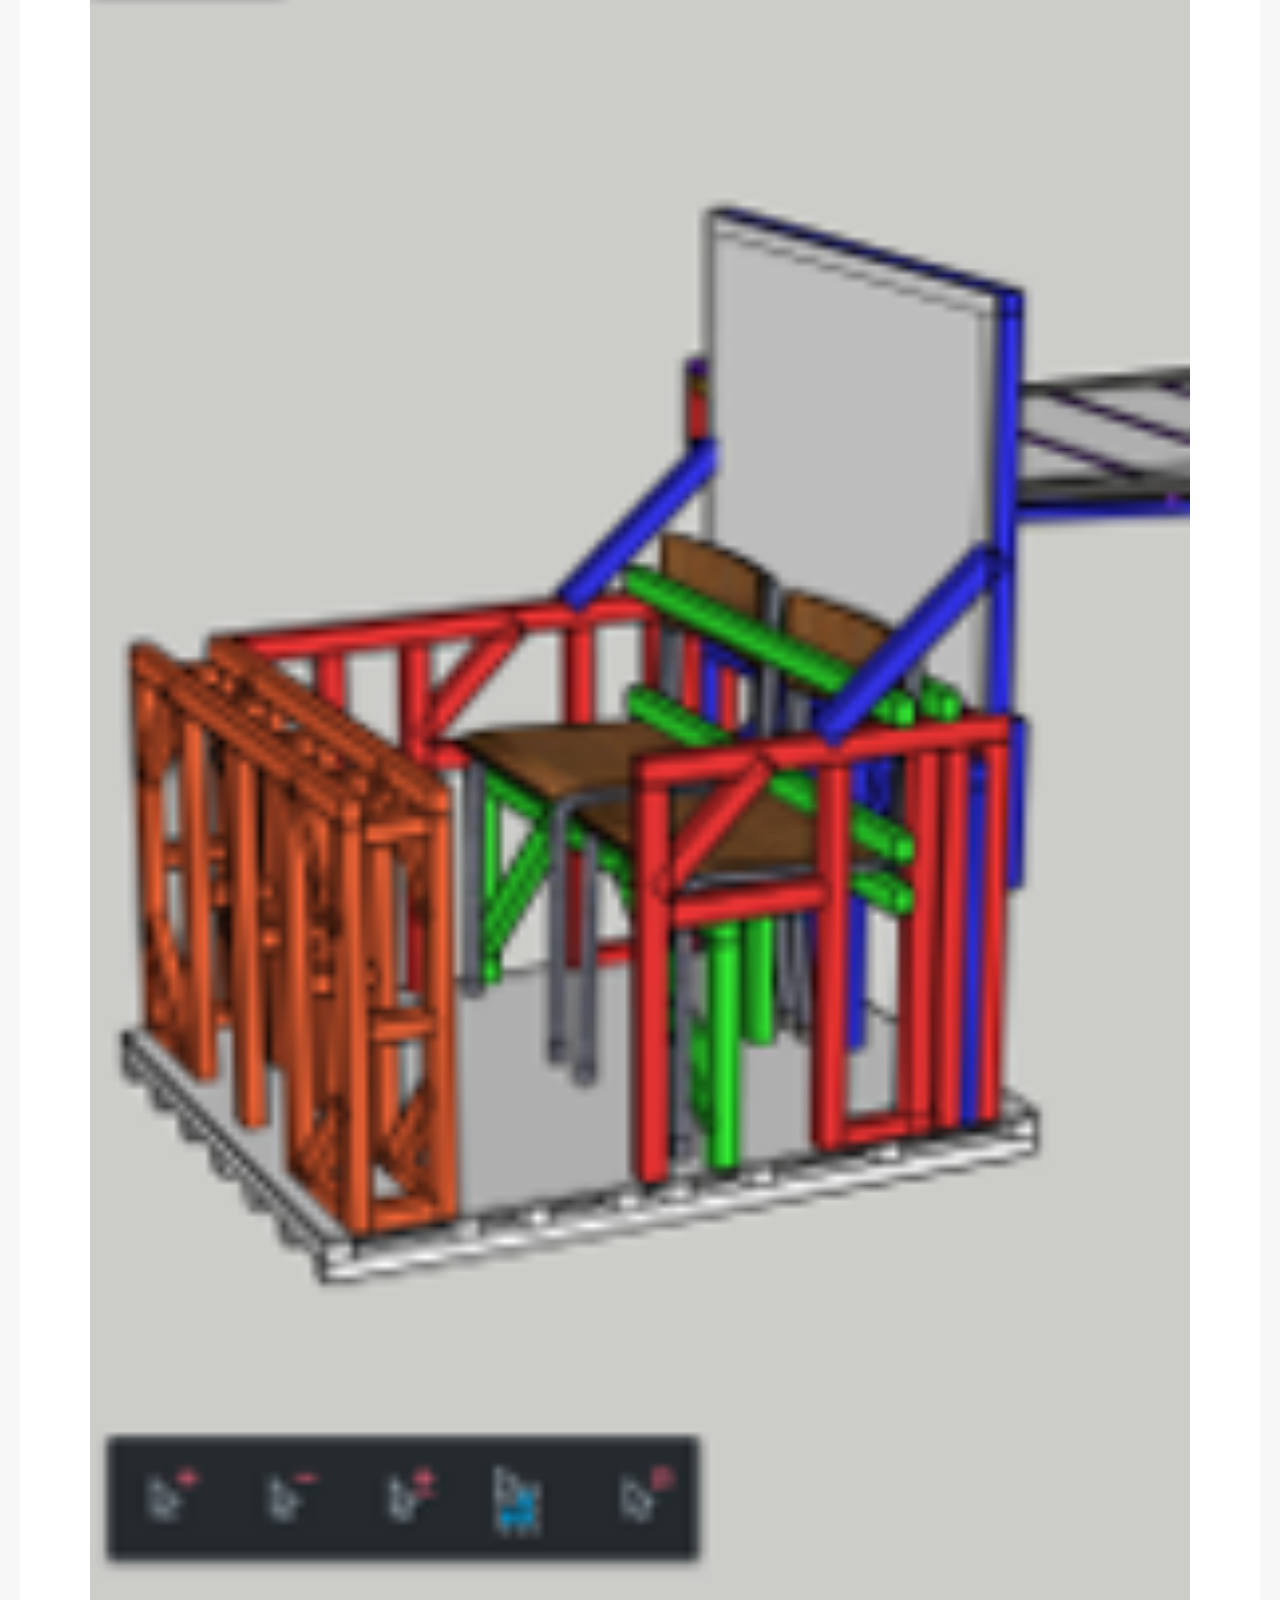
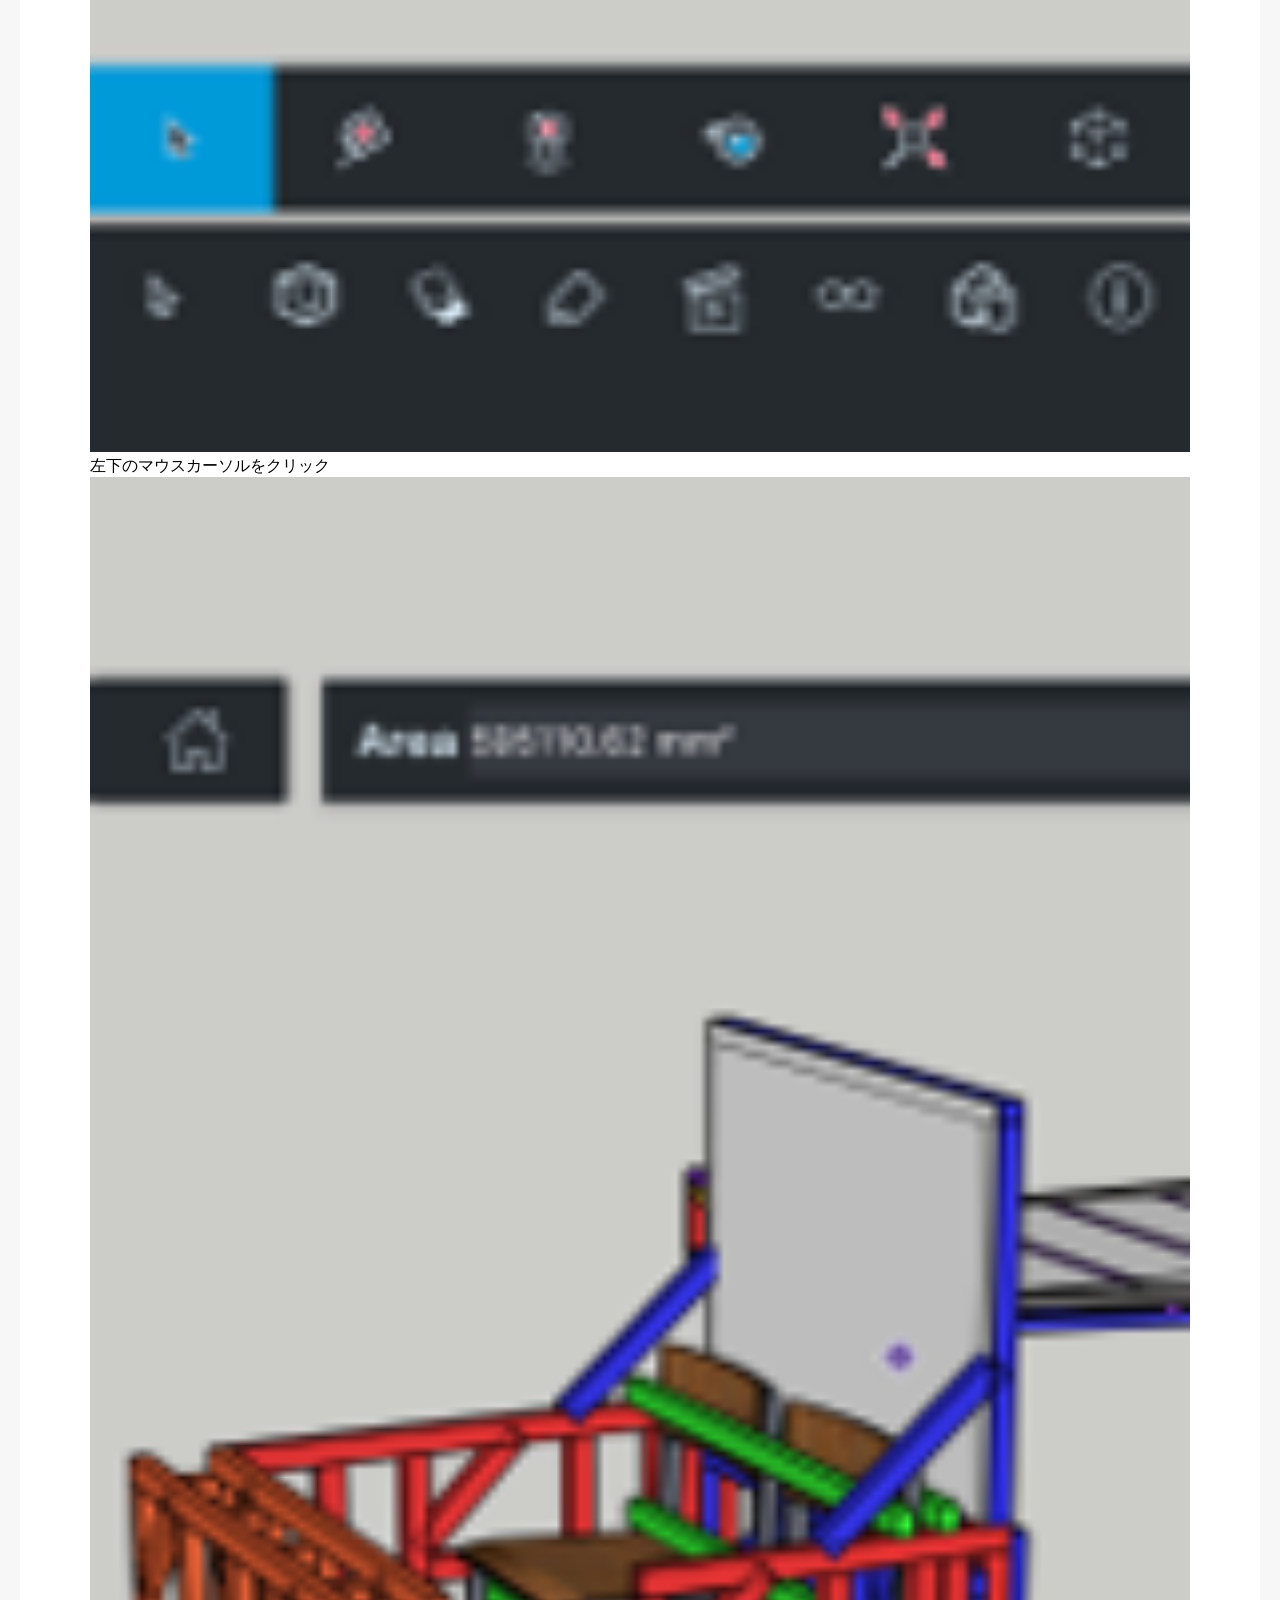
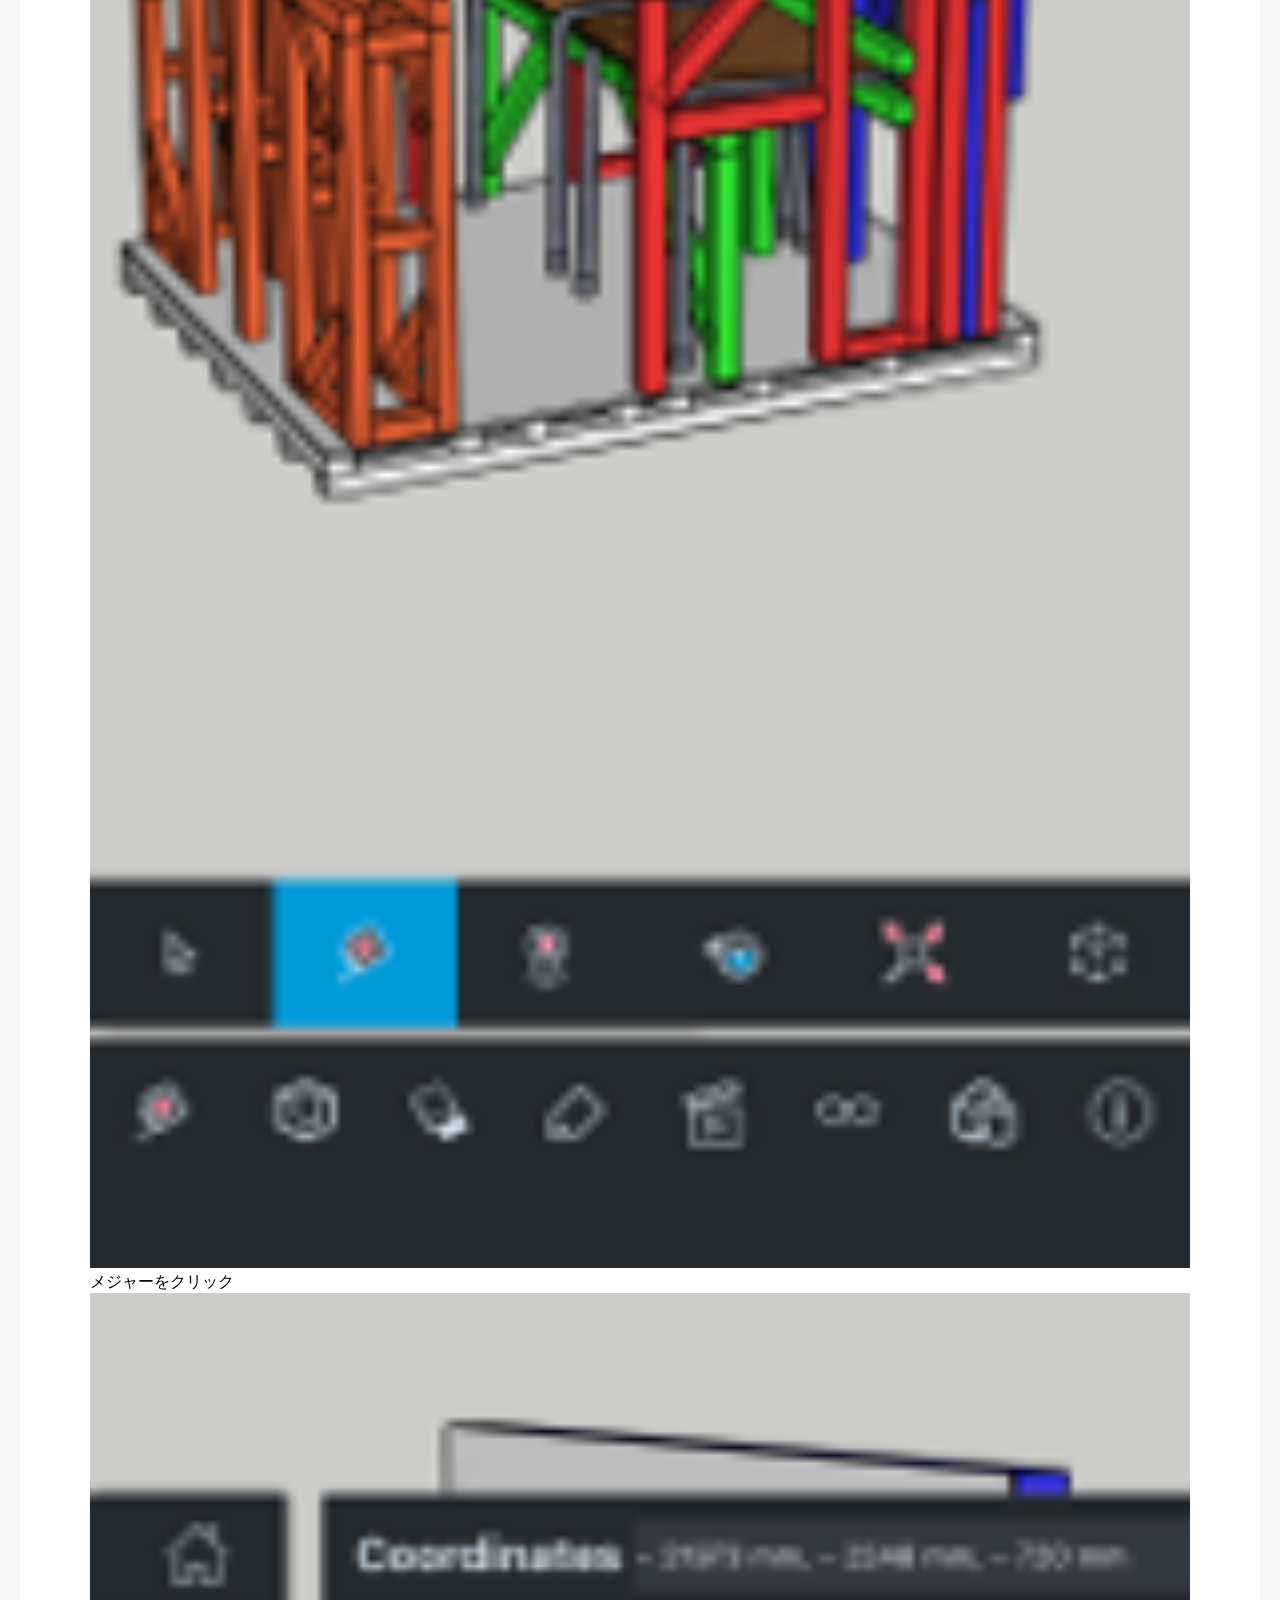
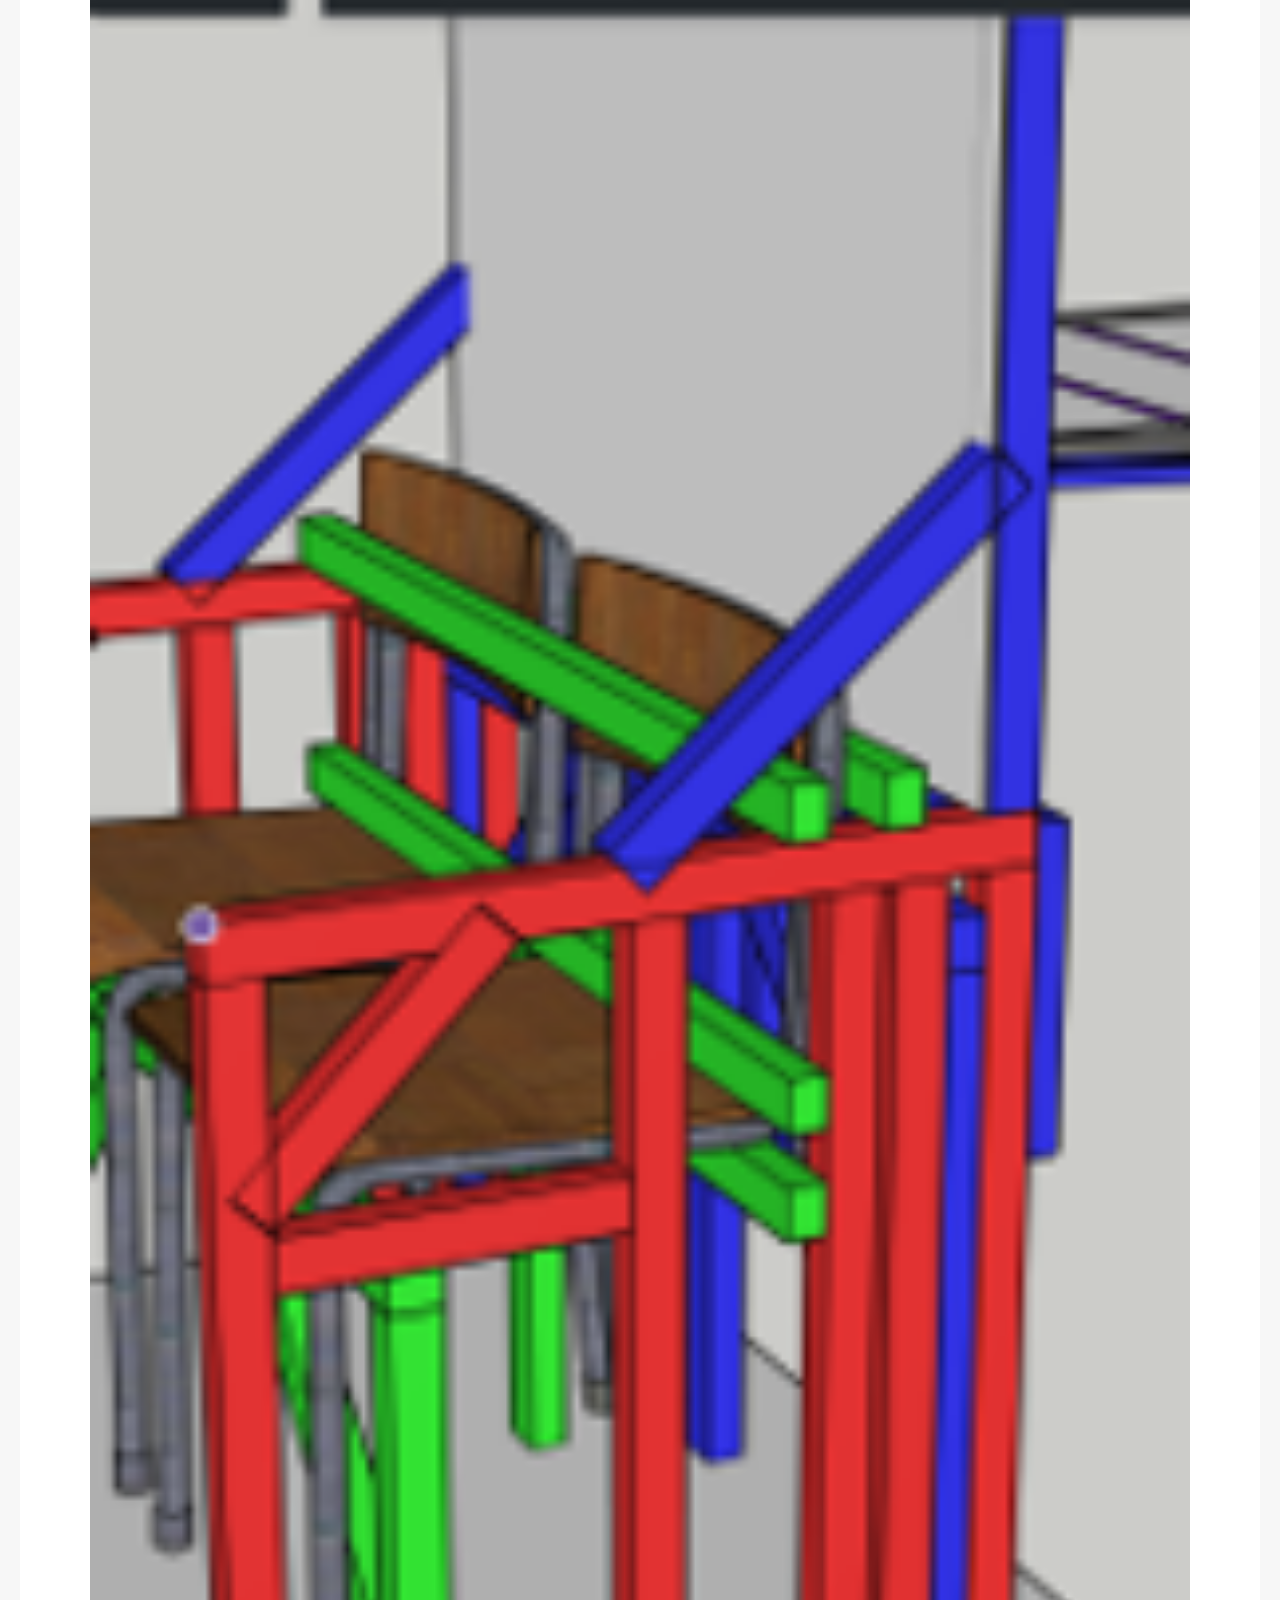
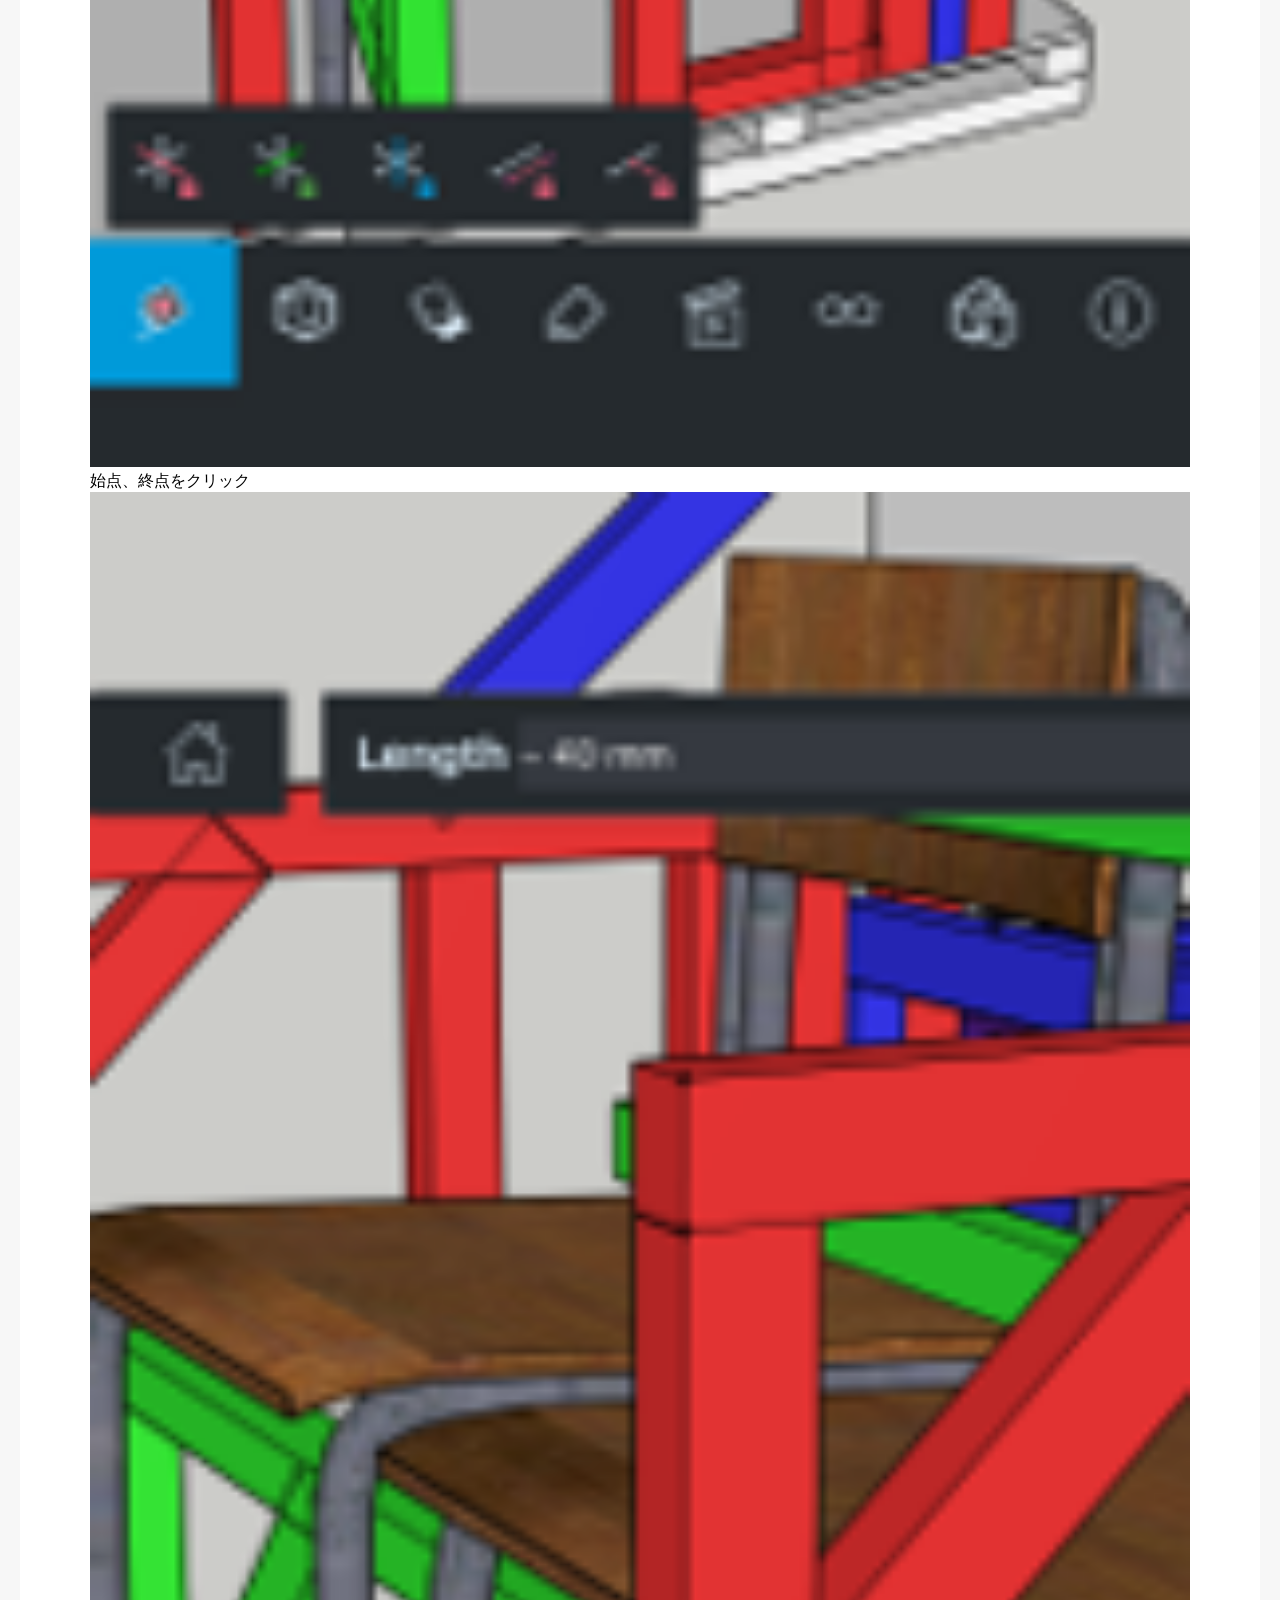
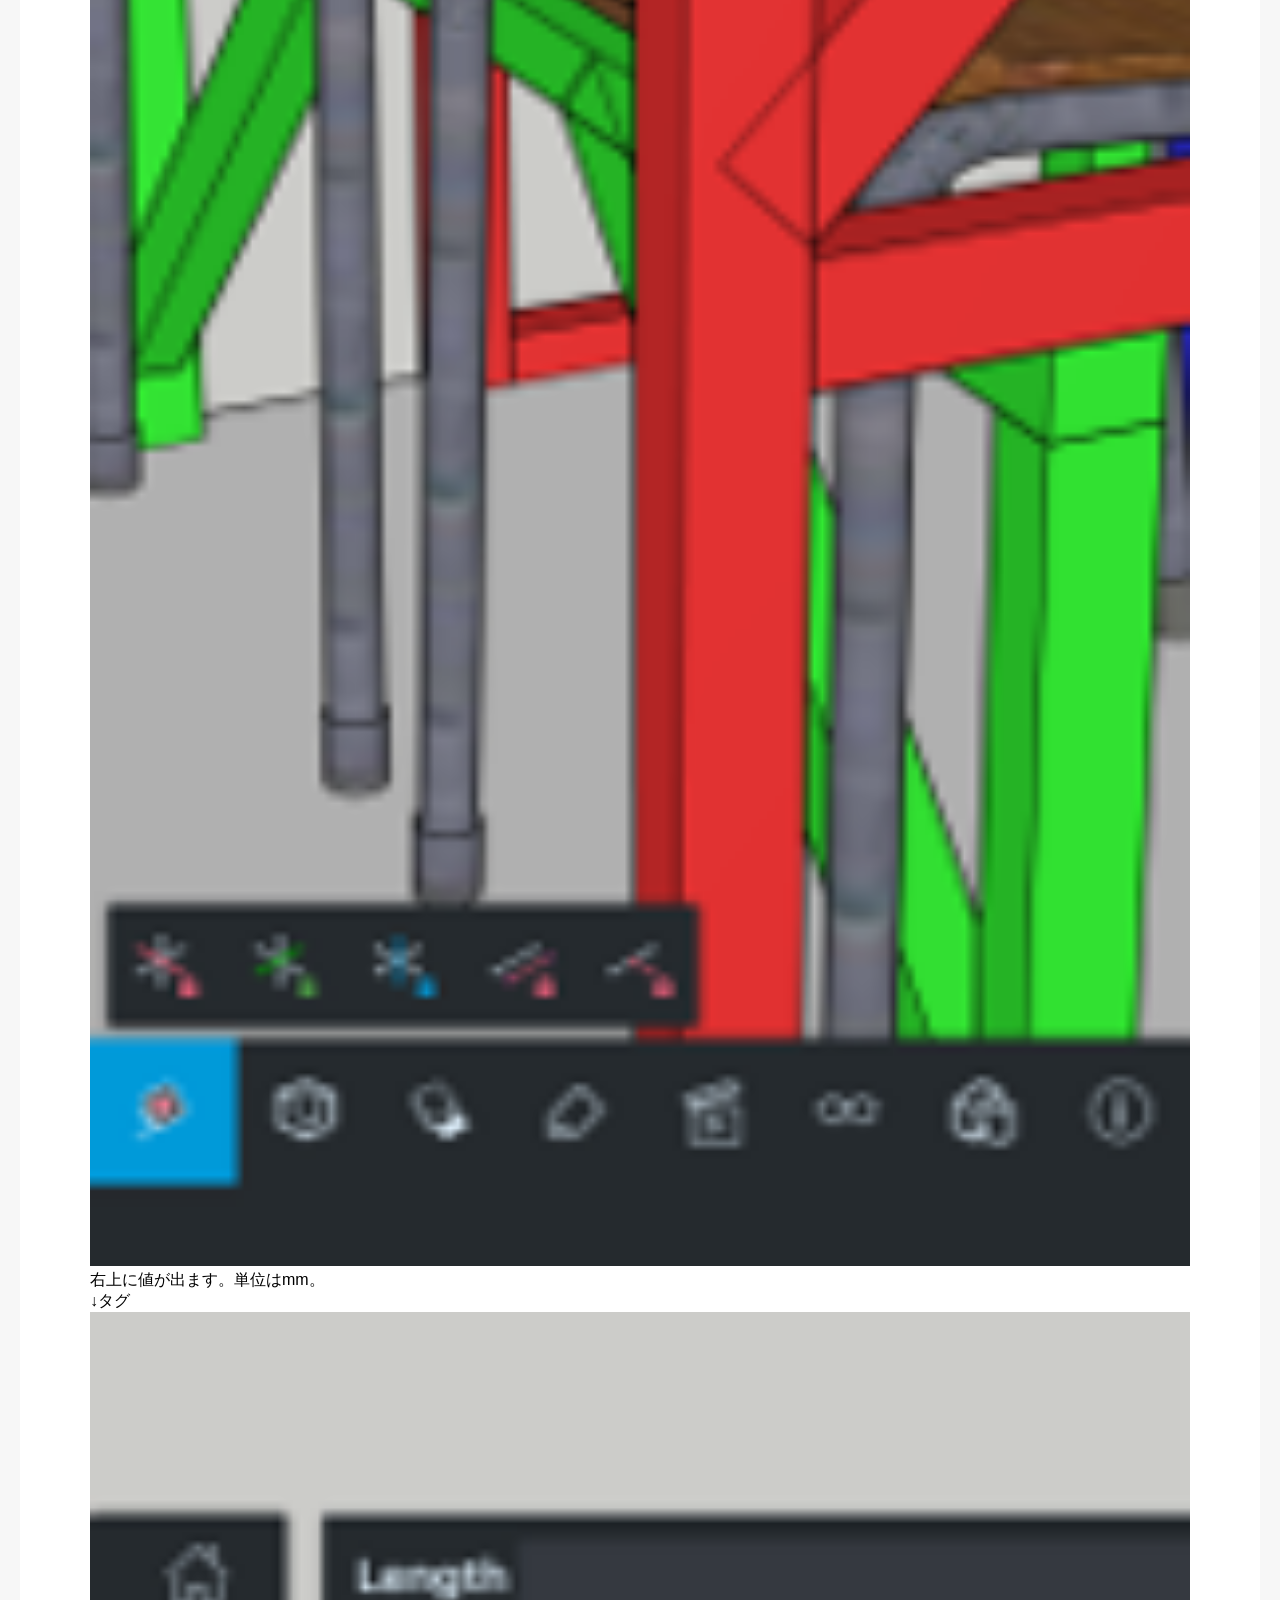
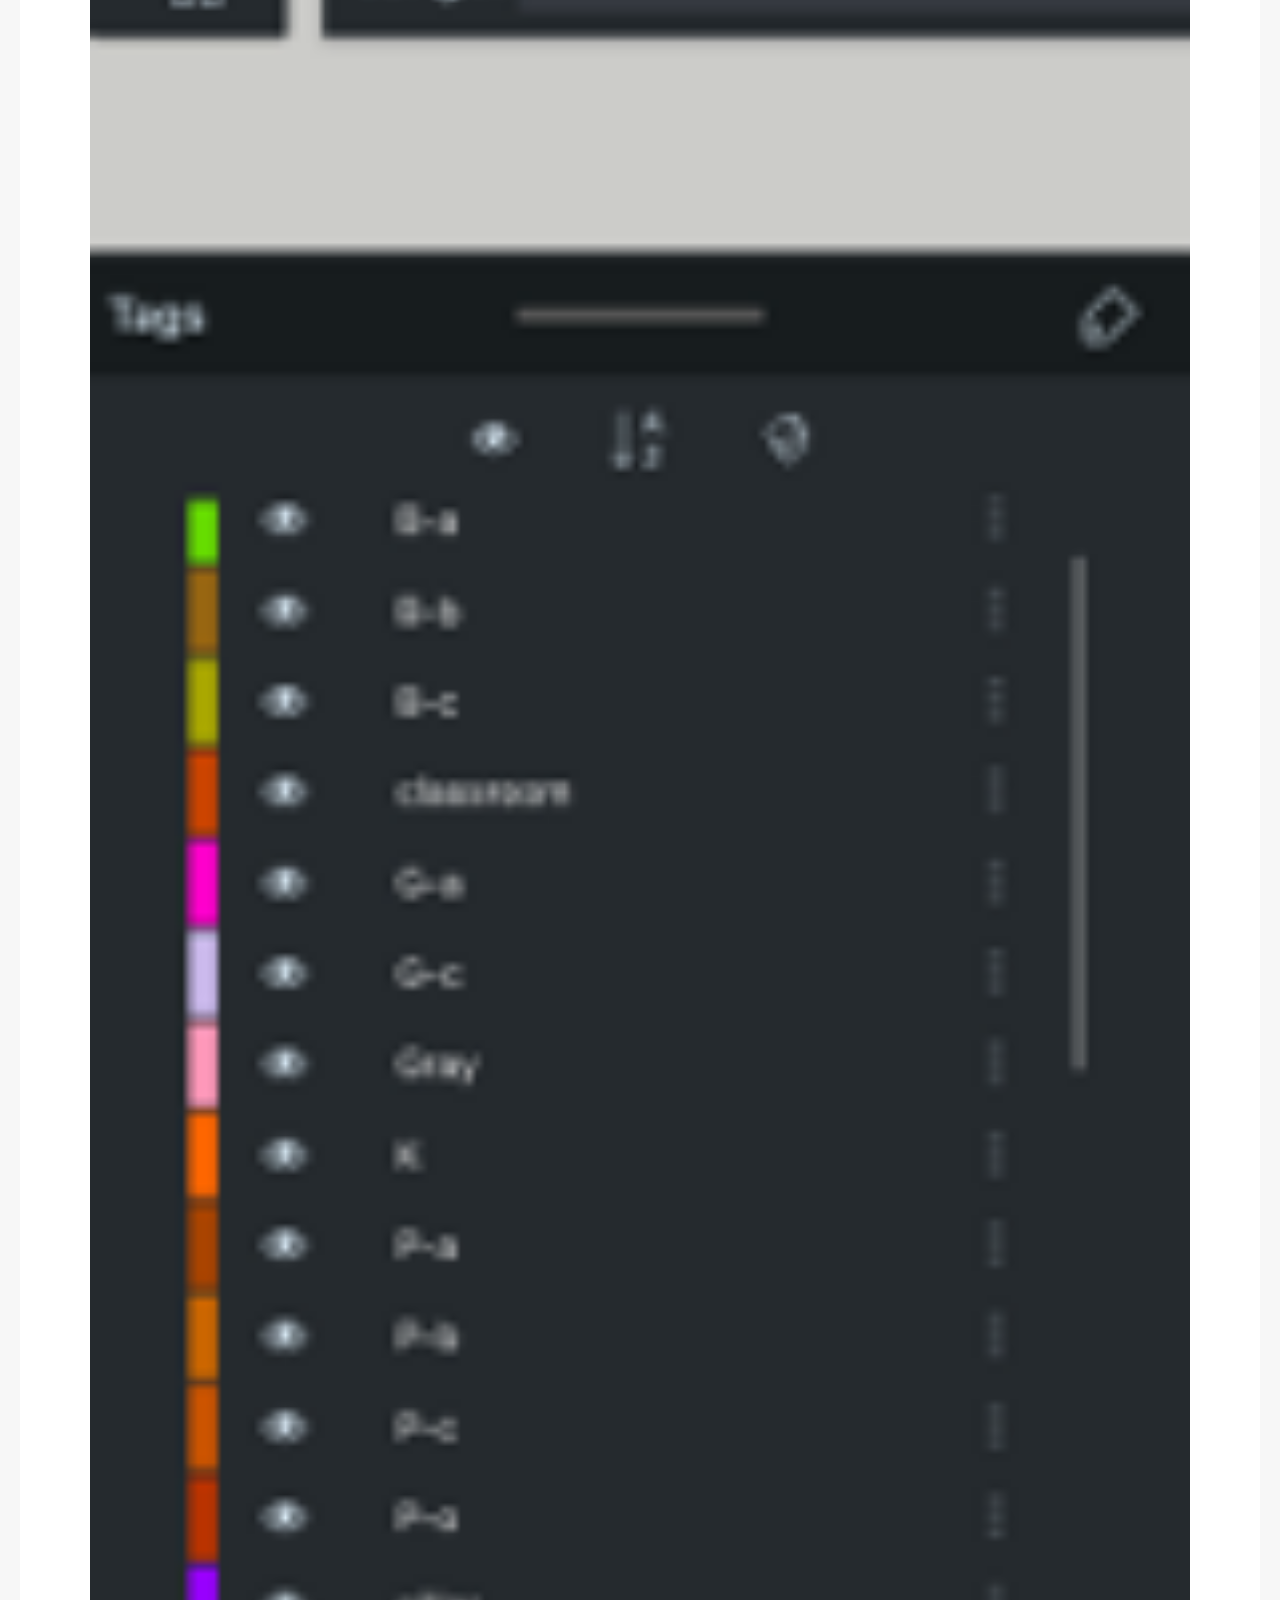
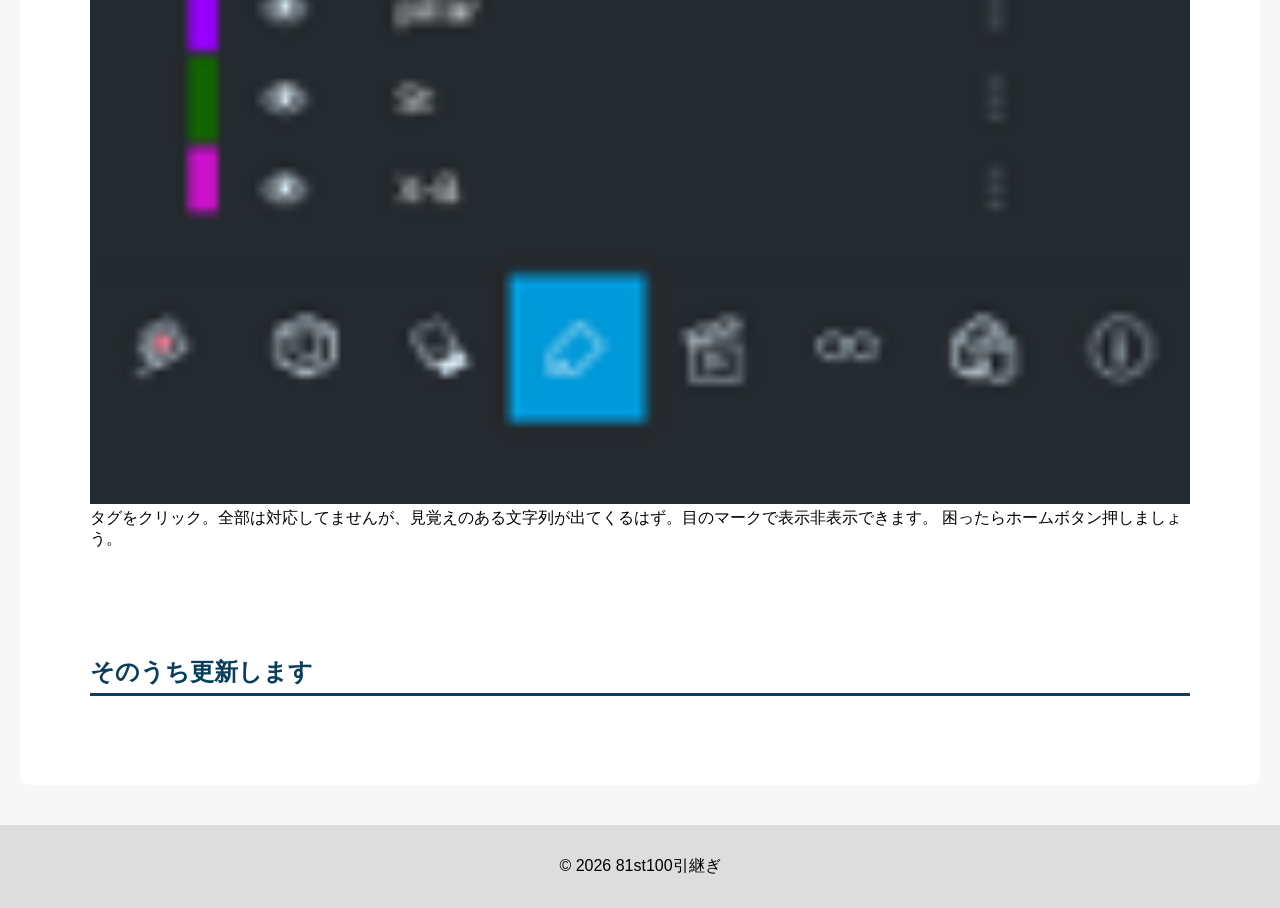
<file: skp.html>
<!DOCTYPE html>
<html lang="ja">
<head>
    <meta charset="UTF-8">
    <title>81st100引継ぎ</title>
    <meta name="robots" content="noindex, nofollow">
    <meta name="googlebot" content="noindex, nofollow">
    <link rel="stylesheet" href="style.css?v=100">
    <link rel="icon" href="rogo-r.png">
</head>
<body>

    <header>

        <!-- 左上：HPボタン -->
<div class="header-left" id="headerLeft">
    <a href="index.html">81st100引継ぎ</a>
</div>

<!-- 右上：ナビボタン -->
<div class="header-right" id="headerRight">
    <a id="menuBtn"><span id="menuIcon">≡</span></a>
</div>


<!-- ナビメニュー（右上から開く） -->
<div class="nav-menu" id="navMenu">
    <a href="news.html">ニュース</a>
    <a href="gijiroku.html">議事録</a>
    <a href="1100.html">1100 11番坑道</a>
    <a href="2100.html">2100 unknown</a>
    <a href="3100.html">3100 unknown</a>
    <a href="skp.html">SketchUp</a>
    <a href="mp4.html">動画編集</a>
     <a href="summer.html">夏季休業の動き</a>
</div>

<!-- 画面全体を覆う背景 -->
<div class="menu-overlay" id="menuOverlay"></div>


</header>

    <main>
        <section class="hero" id="top">
            <h2>SketchUp</h2>
            <p>ノウハウです</p>
        </section>

        <section class="sec-leftline">
    <h2 class="heading-leftline">目次</h2>
    <p>構成パーツとか←リンクはる
    </section>

    <section class="sec-leftline">
    <h2 class="heading-leftline">SketchUpを入れてみよう！</h2>

        <section class="sec-underline">
        <h2 class="heading-underline">必要なもの</h2>
        <p>
            ・パソコン 
            <br>
            ・マウス
            <br>
            <br>
            パソコンの代わりにiPadでもよい。筆者はパソコンのほうが楽ですが。
            <br>
            マウスはないとかなりつらい。
        </p>
        </section>

        <section class="sec-underline">
        <h2 class="heading-underline">そのうち更新します</h2>
        <p>
        </p>
        </section>

    </section>

<section class="sec-leftline">
    <h2 class="heading-leftline">スマホ版SketchUp（ビューワー）</h2>

        <section class="sec-underline">
        <h2 class="heading-underline">手順</h2>
        <p>1.インストール
            <br>
            2.<a href="1100配布用.skp">1100 11番坑道</a>をスケッチアップで開く
            <br>
            ・左から外装、内装、ライド本体（1台分）、ライド、合体版です。
            <br>
            ・SketchUpはけっこう感覚操作系です。慣れてください。
            <br>
            ↓メジャー
            <img src="measure1.png" width="100%" alt="画像2">
            左下のマウスカーソルをクリック
            <img src="measure2.png" width="100%" alt="画像2">
            メジャーをクリック
            <img src="measure3.png" width="100%" alt="画像2">
            始点、終点をクリック
            <img src="measure4.png" width="100%" alt="画像2">
            右上に値が出ます。単位はmm。
            <br>
            ↓タグ
            <img src="tag.png" width="100%" alt="画像2">
            タグをクリック。全部は対応してませんが、見覚えのある文字列が出てくるはず。目のマークで表示非表示できます。
            困ったらホームボタン押しましょう。
        </p>
        </section>

        <section class="sec-underline">
        <h2 class="heading-underline">そのうち更新します</h2>
        <p>
        </p>
        </section>

    </section>

    </main>

    <footer>
        <p>© 2026 81st100引継ぎ</p>
    </footer>

    <!-- 2行目からjava -->
<a href="#top" class="pageup-btn">↑</a>
<script>
// 前回のスクロール位置を記録する変数
let lastScroll = 0;

// スクロールしたときに動く処理
window.addEventListener("scroll", function() {
    let currentScroll = window.pageYOffset;

    if (currentScroll > lastScroll) {
        // 下スクロール → ヘッダーを隠す
        document.getElementById("headerLeft").classList.add("hide");
        document.getElementById("headerRight").classList.add("hide");
    } else {
        // 上スクロール → ヘッダーを表示
        document.getElementById("headerLeft").classList.remove("hide");
        document.getElementById("headerRight").classList.remove("hide");
    }

    lastScroll = currentScroll;
});

// ▼ フルスクリーンメニューの処理
document.getElementById("menuBtn").addEventListener("click", function() {
    const menu = document.getElementById("navMenu");
    const overlay = document.getElementById("menuOverlay");
    const icon = document.getElementById("menuIcon");  // ← ここが重要！

    const isOpen = menu.style.display === "block";

    if (isOpen) {
        // 閉じる
        menu.style.display = "none";
        overlay.style.display = "none";
        icon.textContent = "≡";   // ← メニューアイコンを戻す
    } else {
        // 開く
        menu.style.display = "block";
        overlay.style.display = "block";
        icon.textContent = "×";   // ← メニューアイコンを変える
    }
});

// ▼ 背景を押したら閉じる
document.getElementById("menuOverlay").addEventListener("click", function() {
    document.getElementById("navMenu").style.display = "none";
    document.getElementById("menuOverlay").style.display = "none";
    document.getElementById("menuIcon").textContent = "≡";
});

</script>
</body>
</html>
</file>
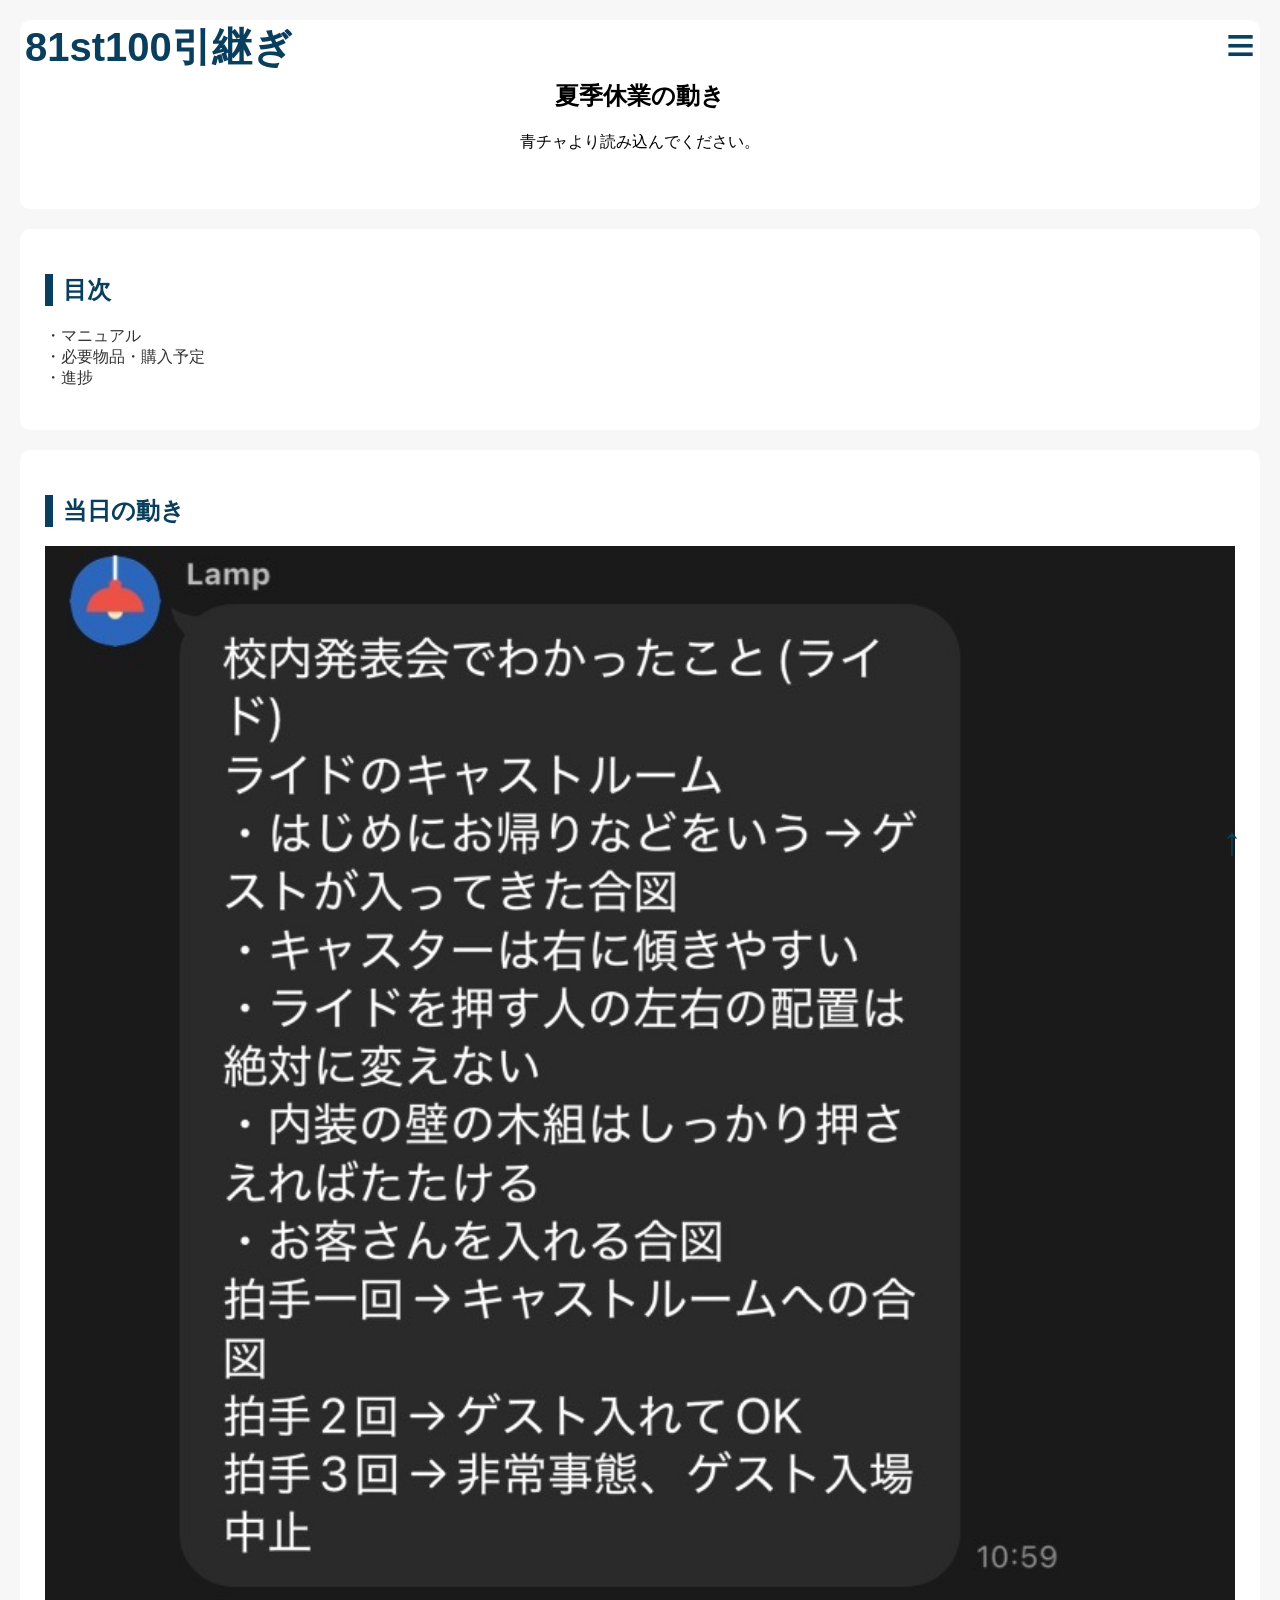
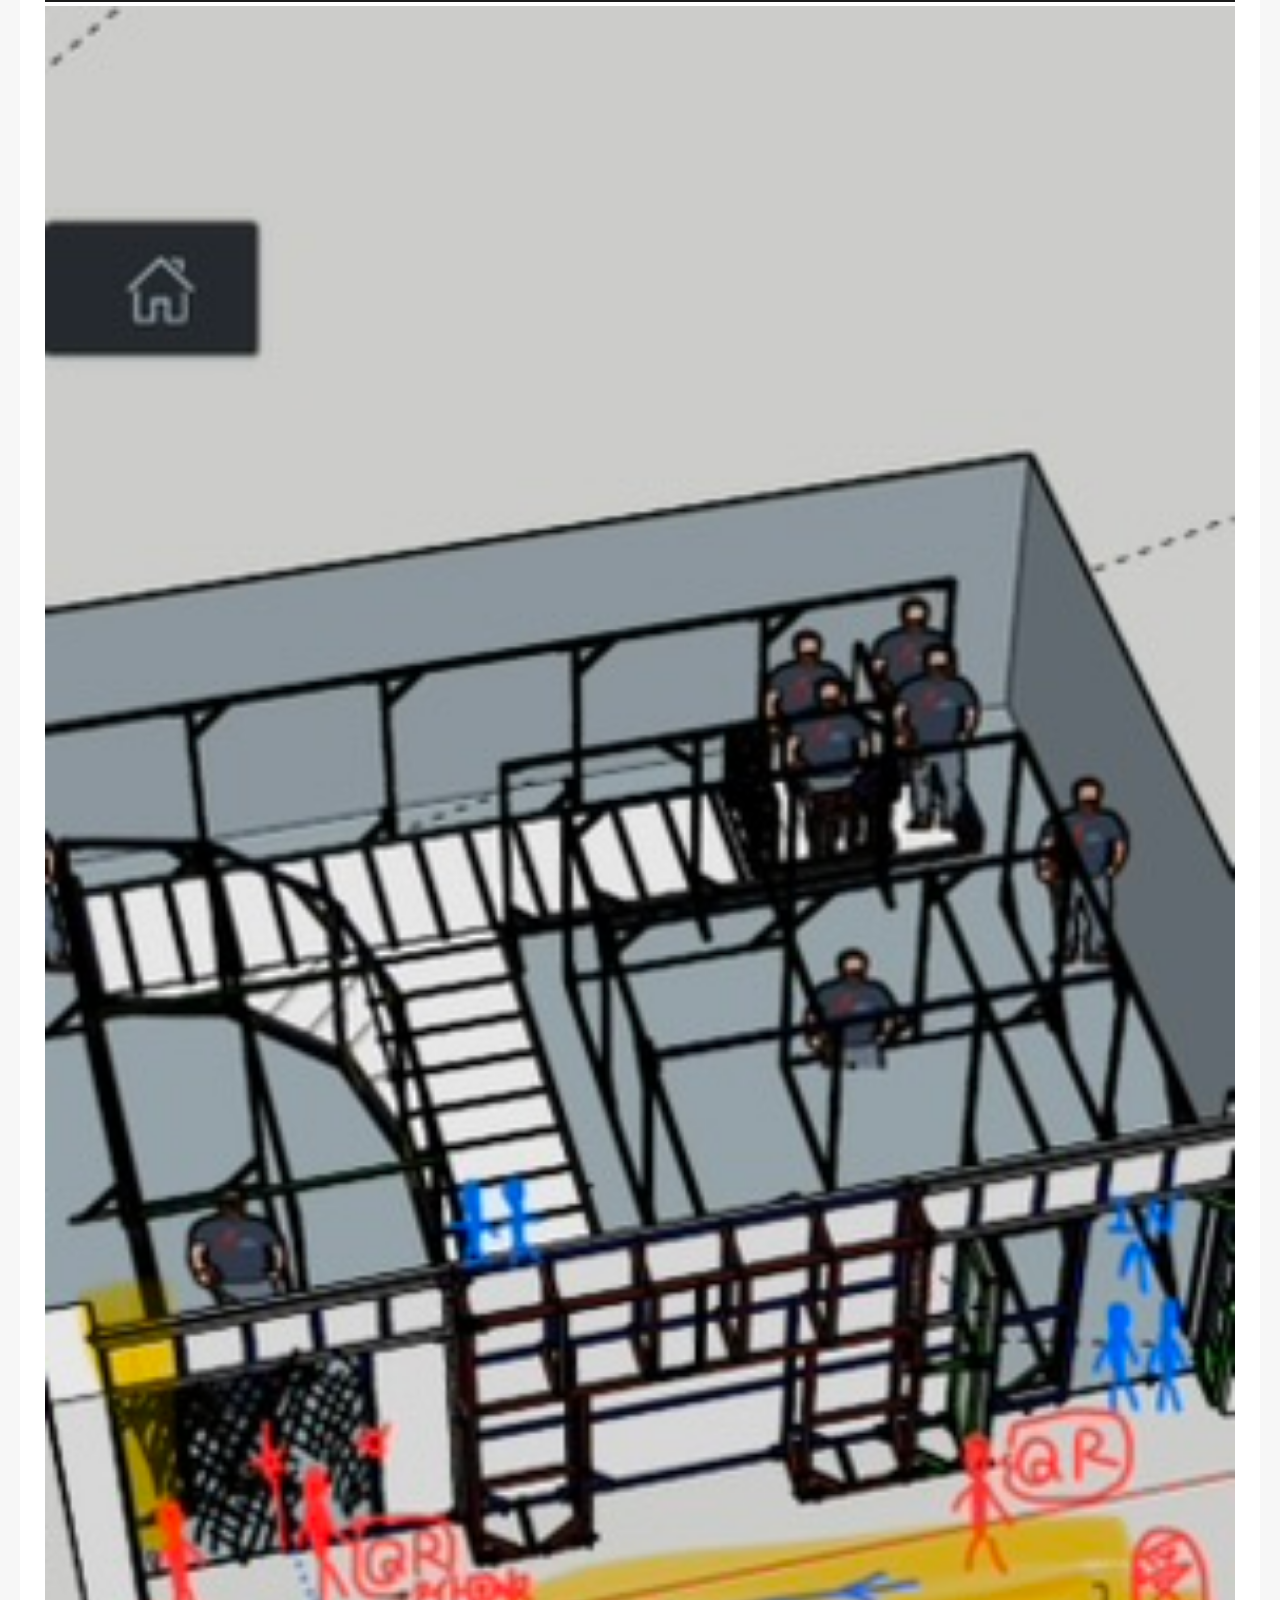
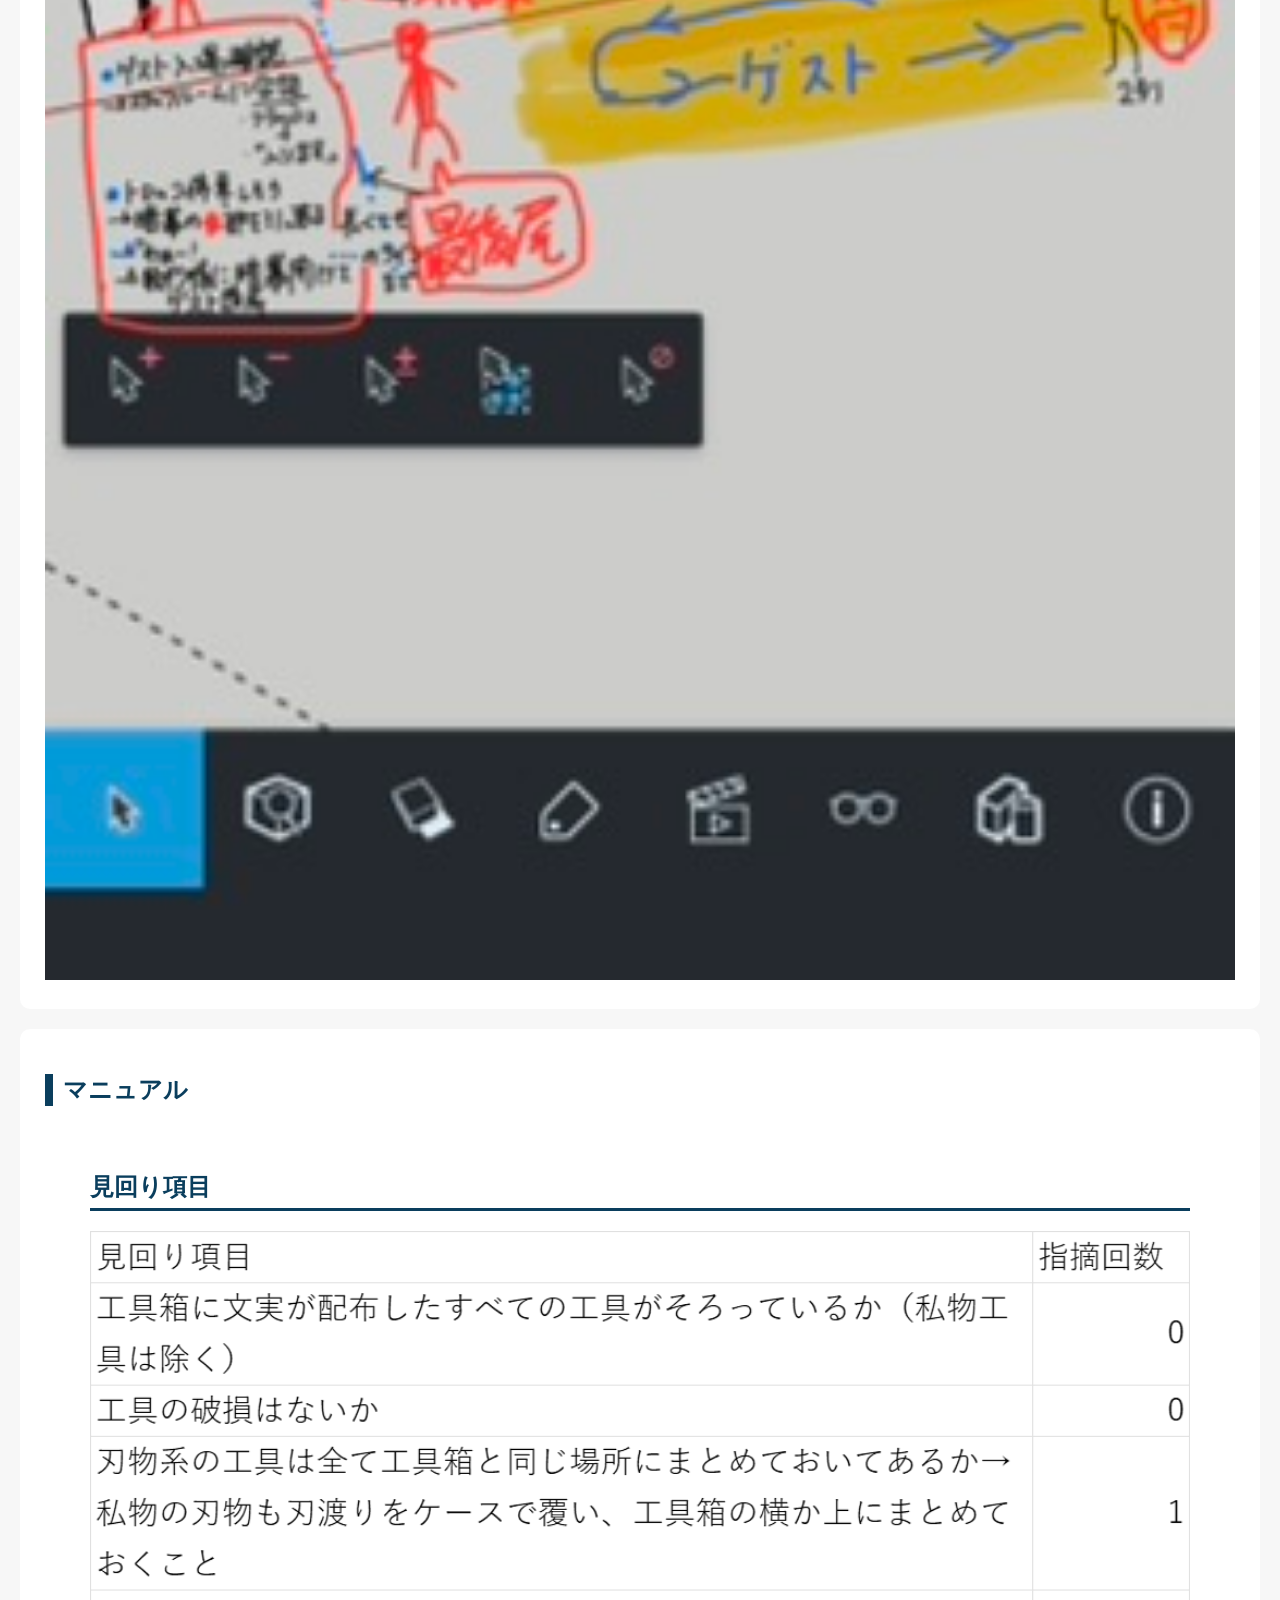
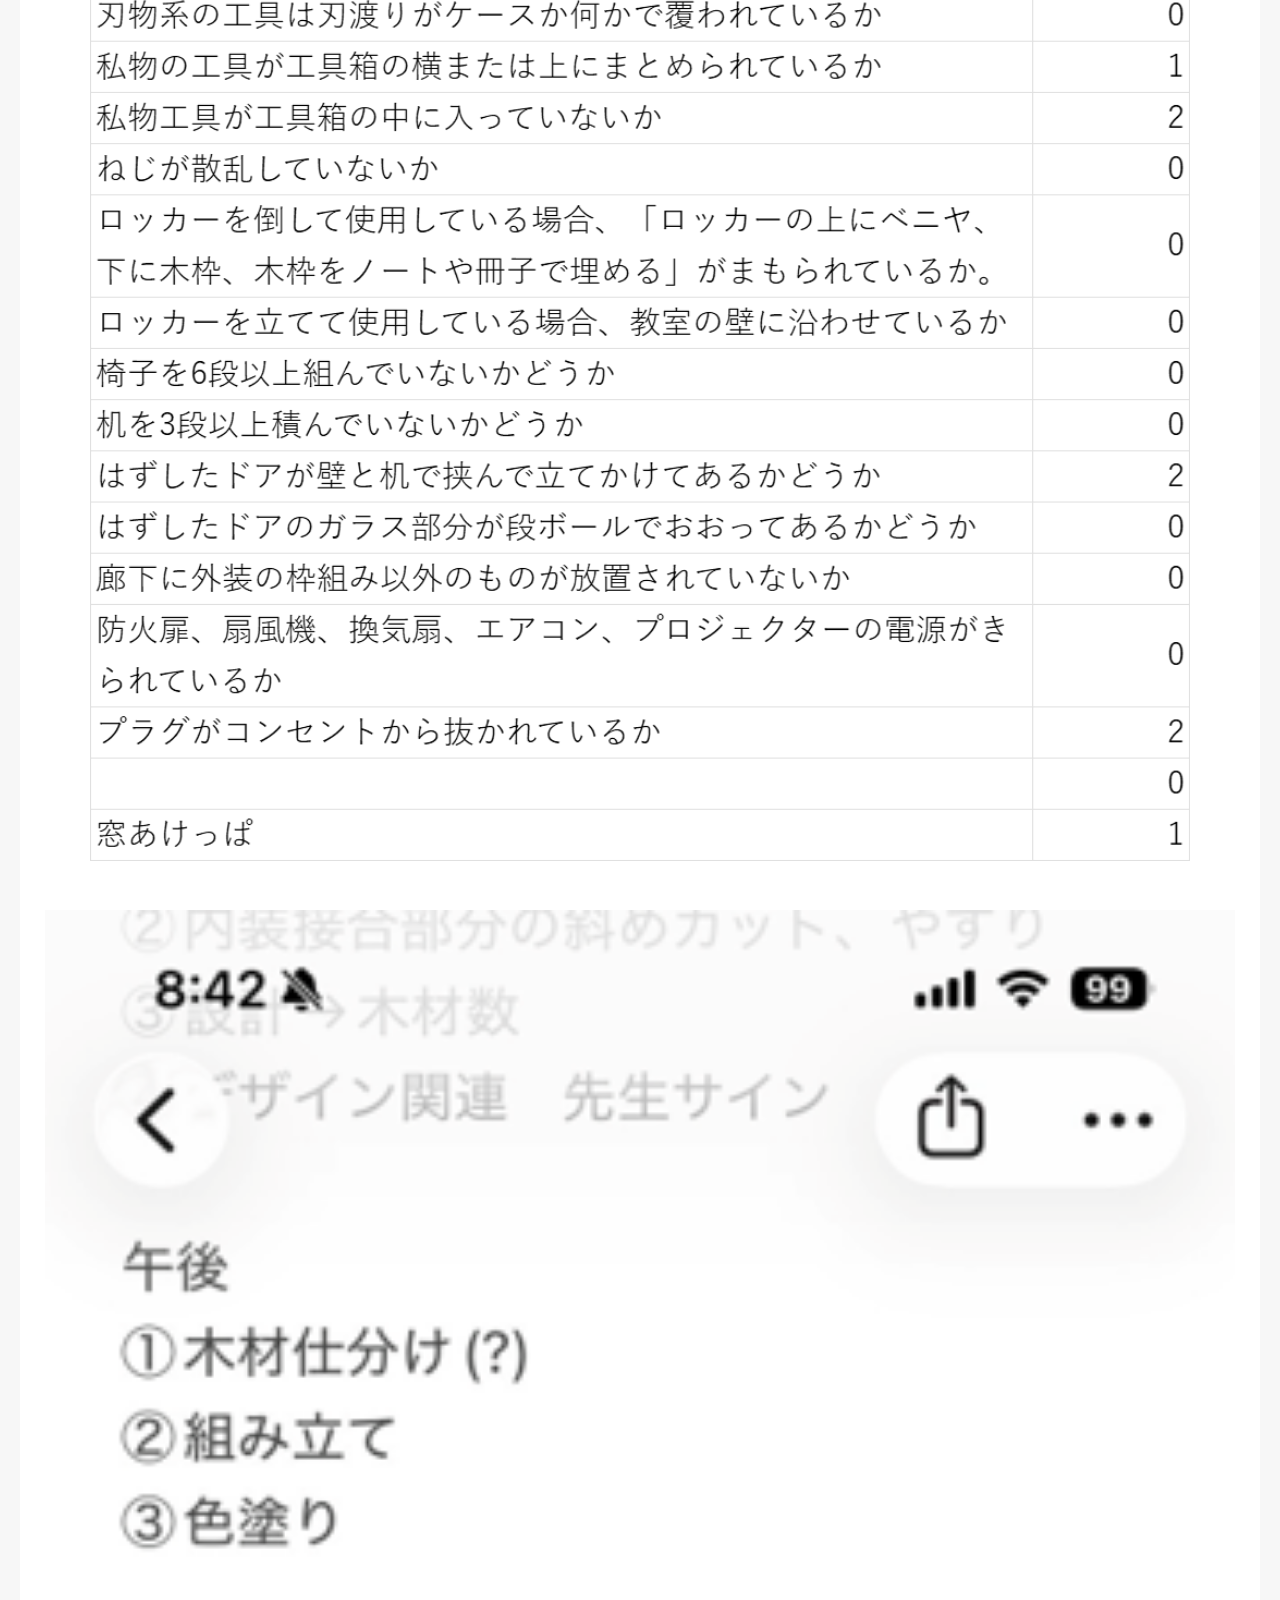
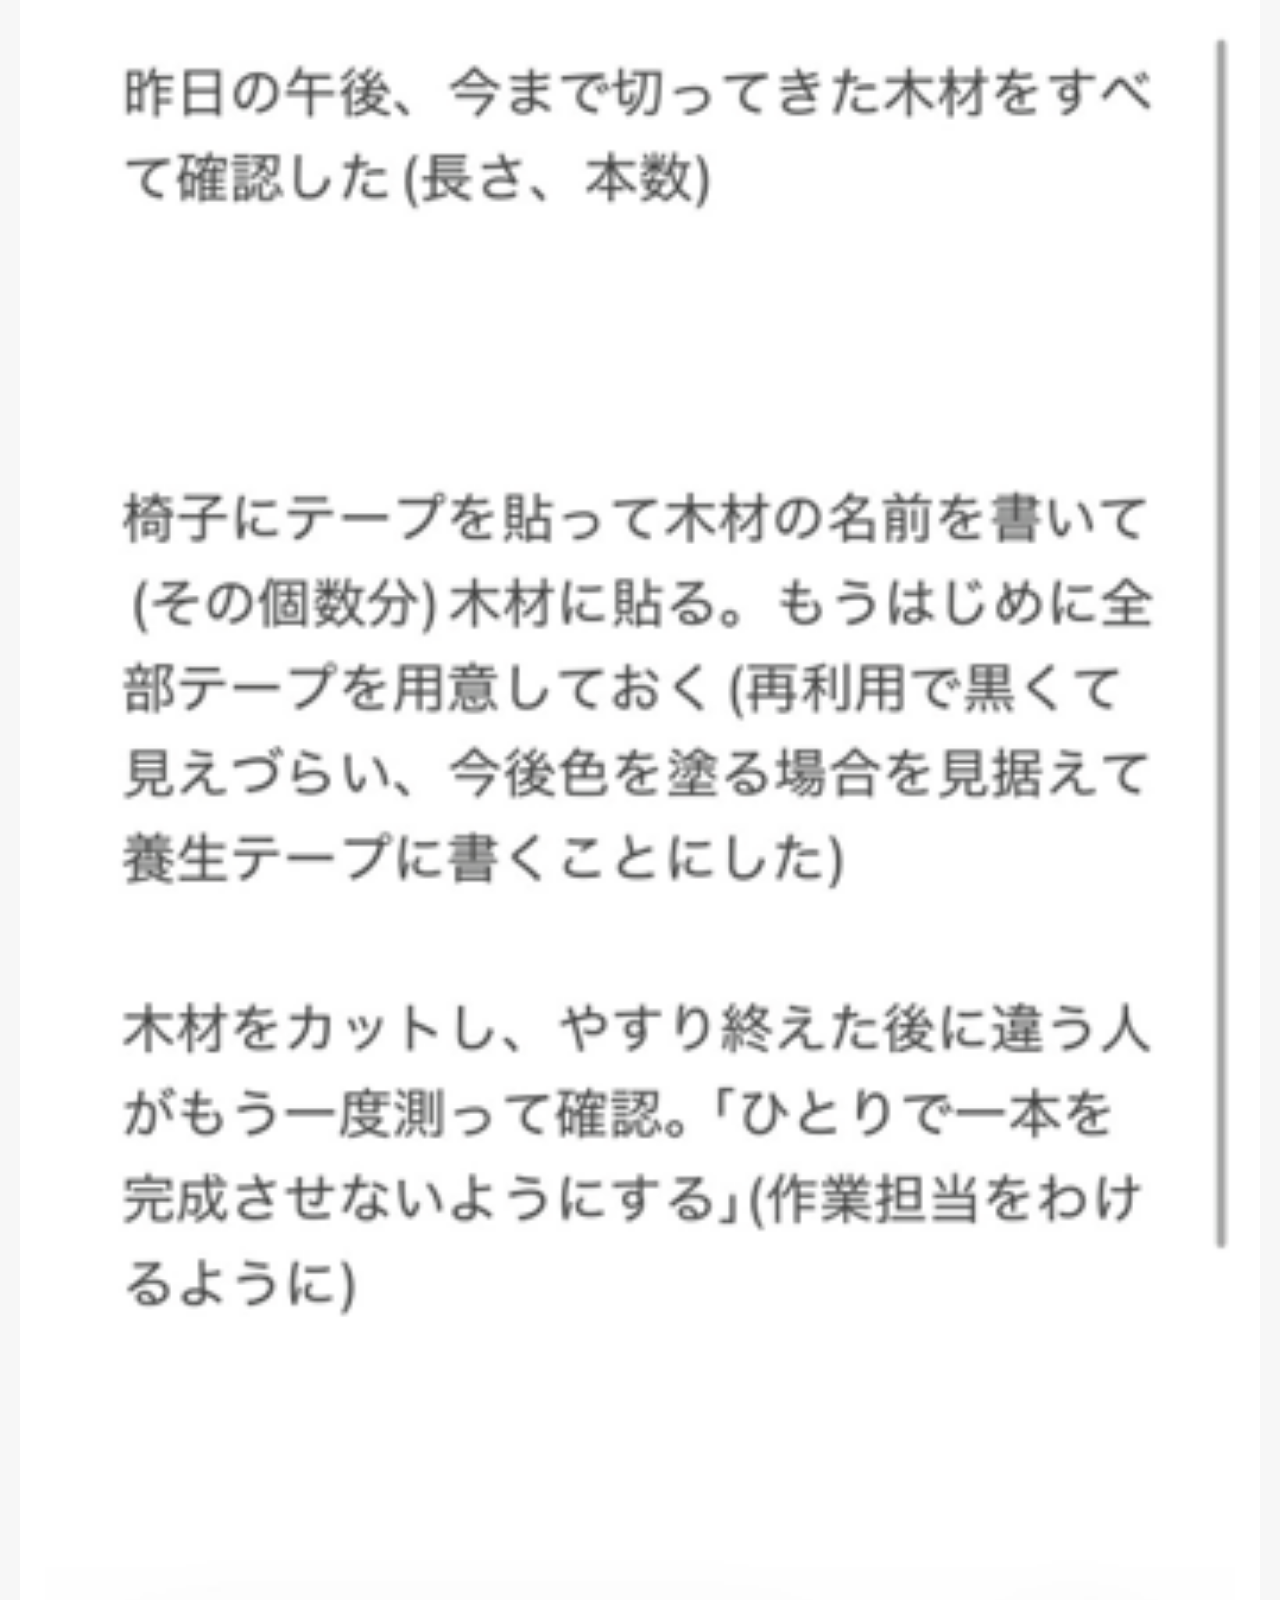
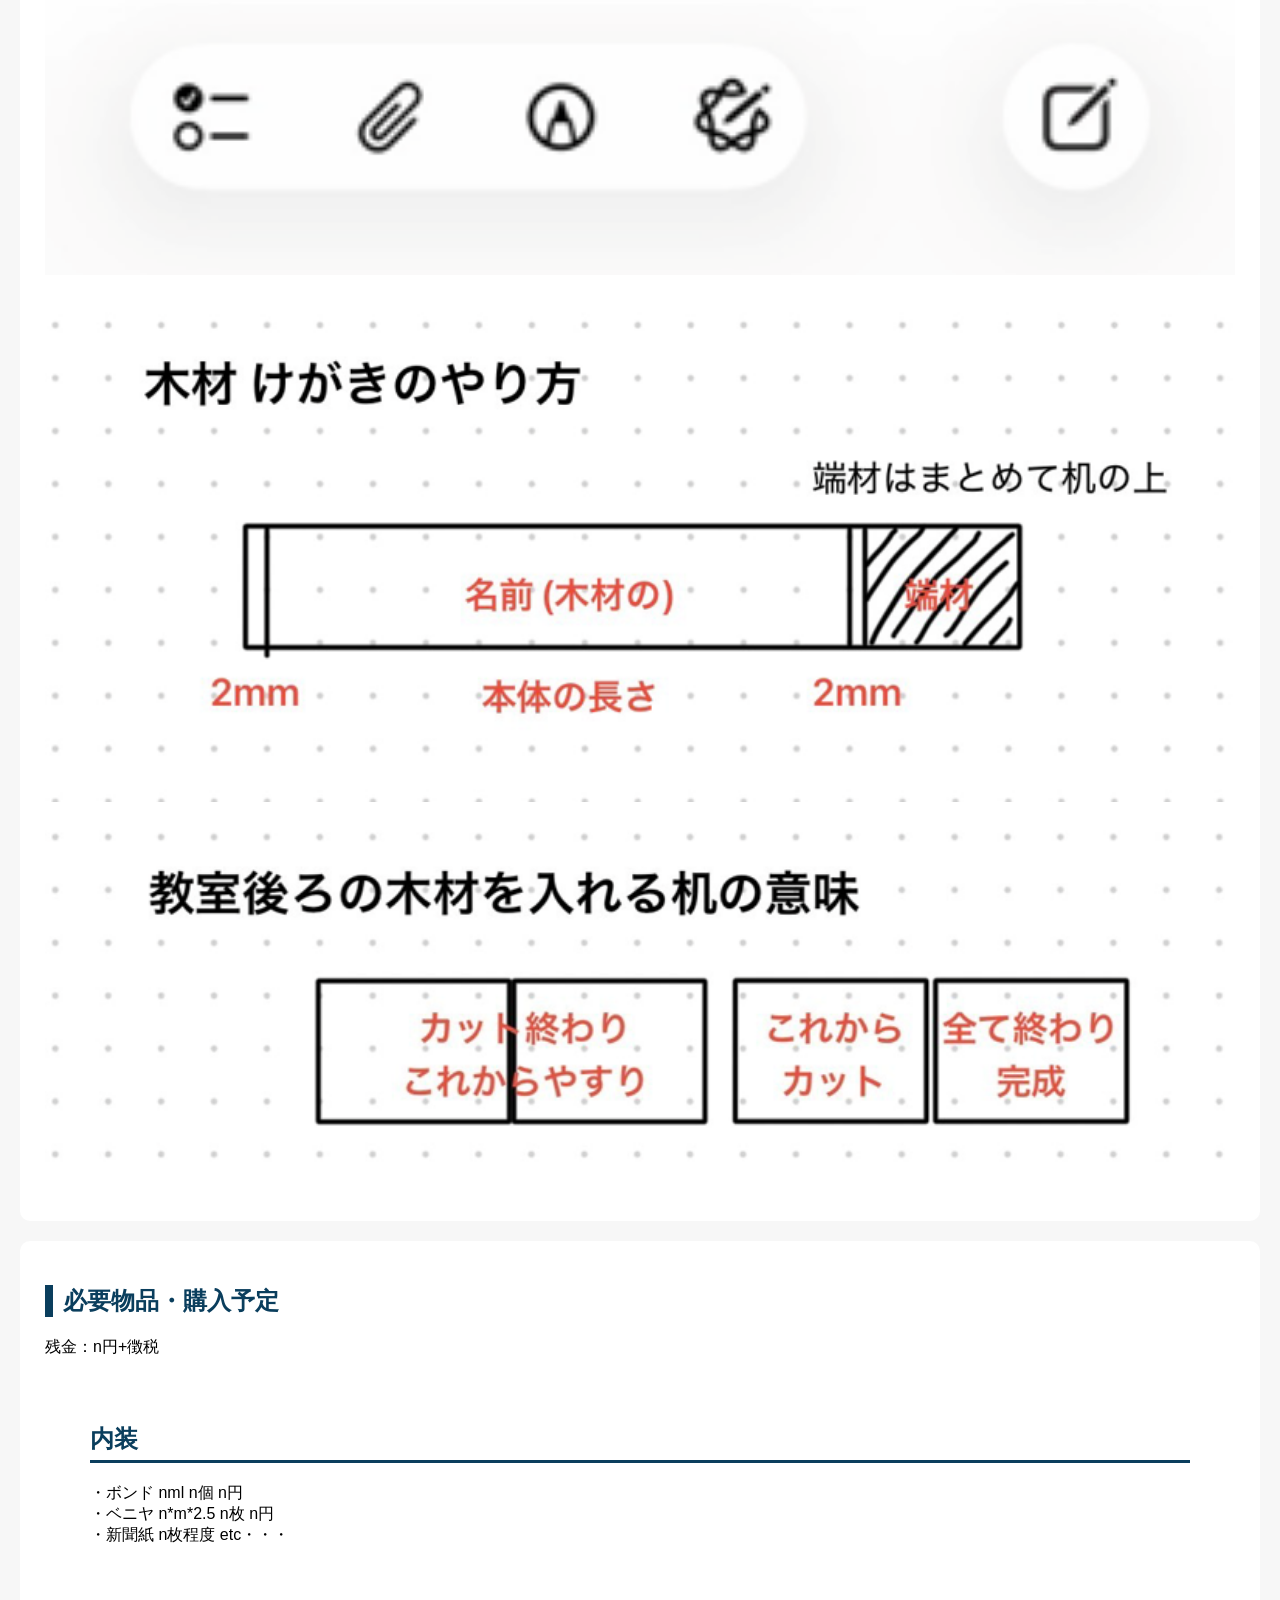
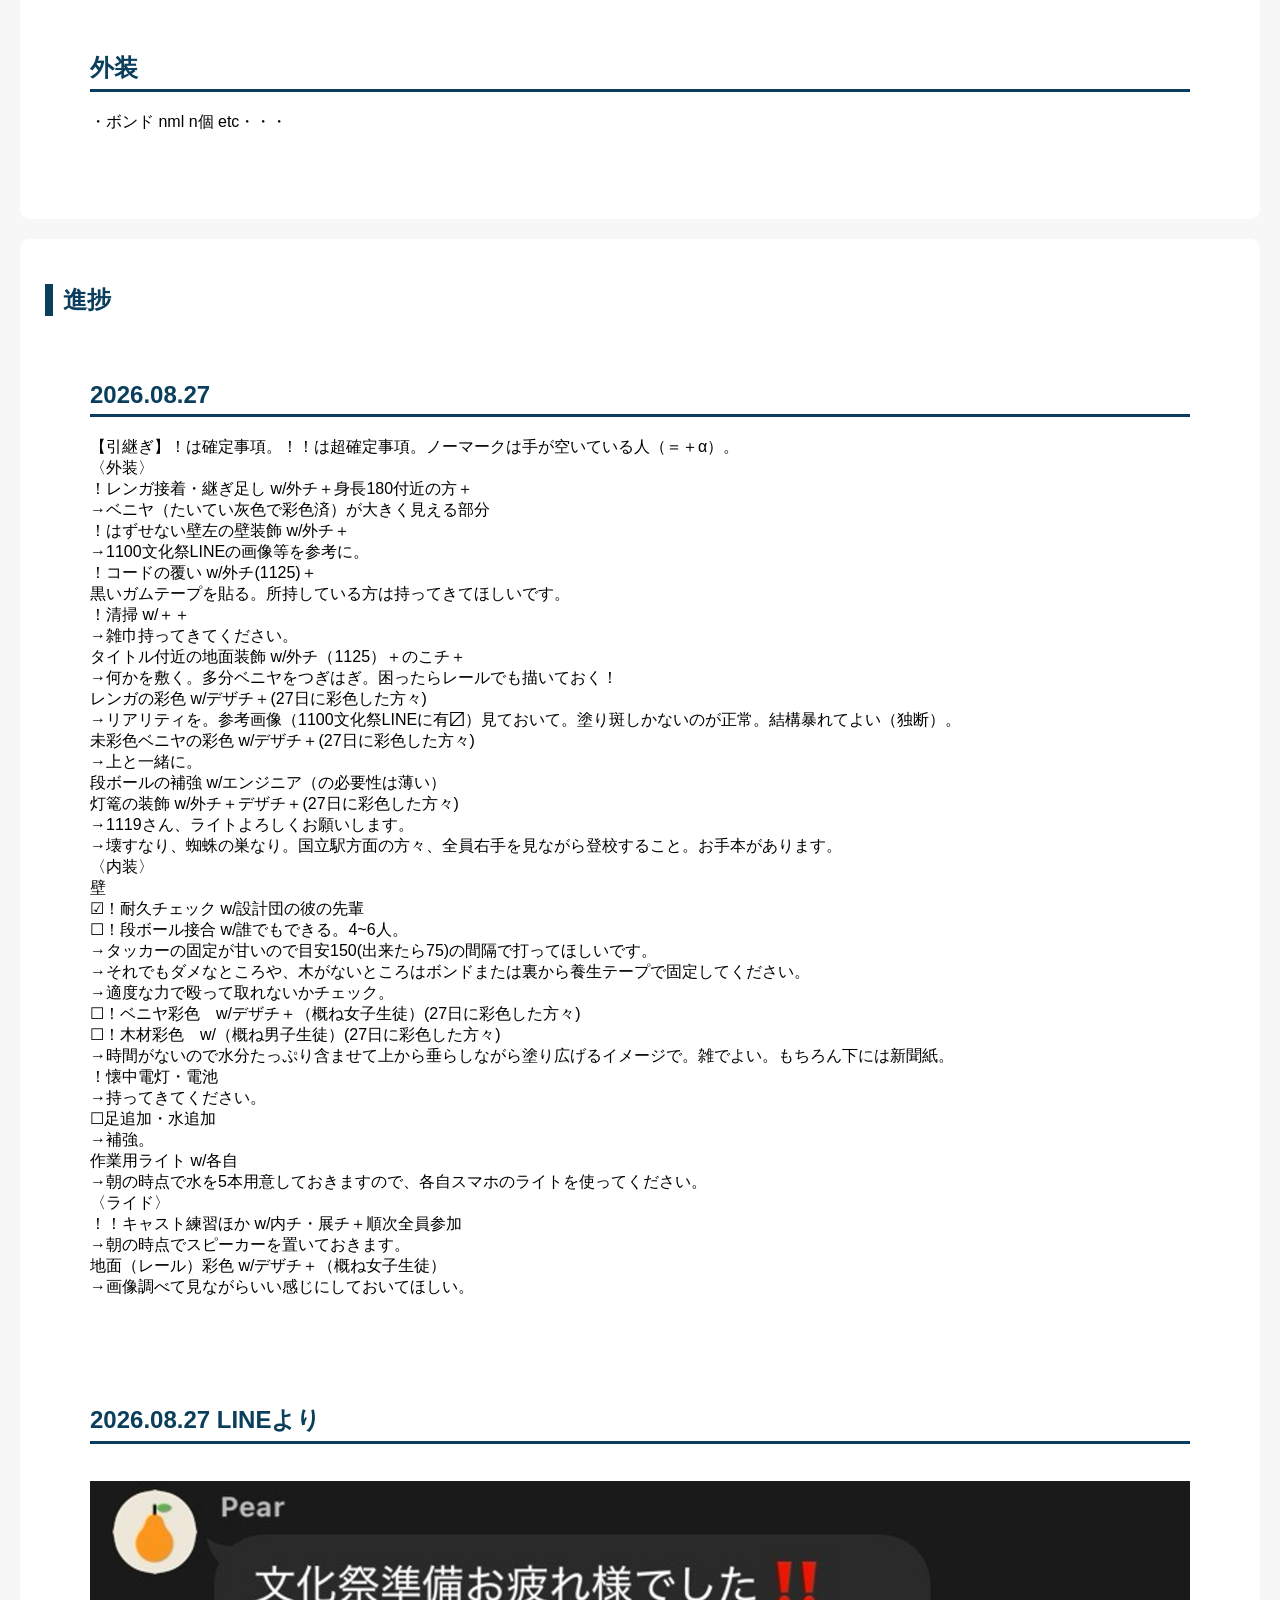
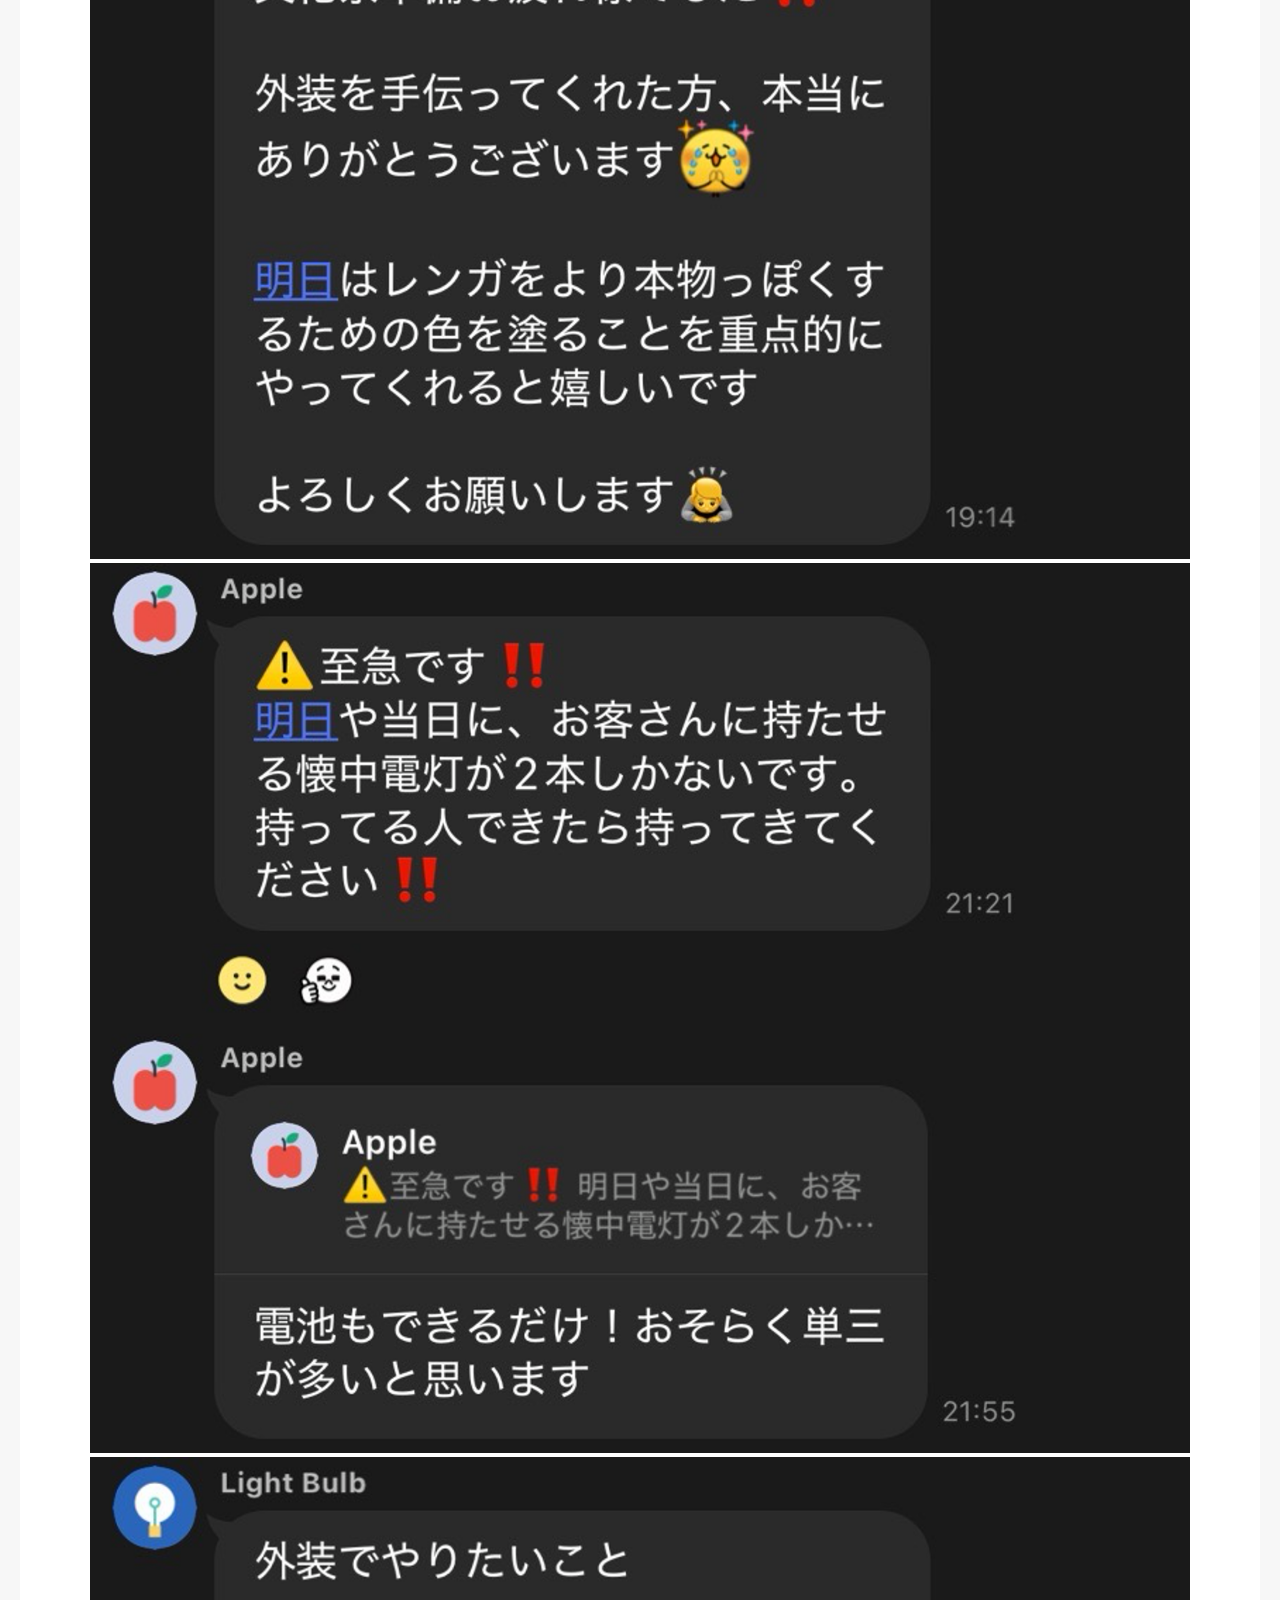
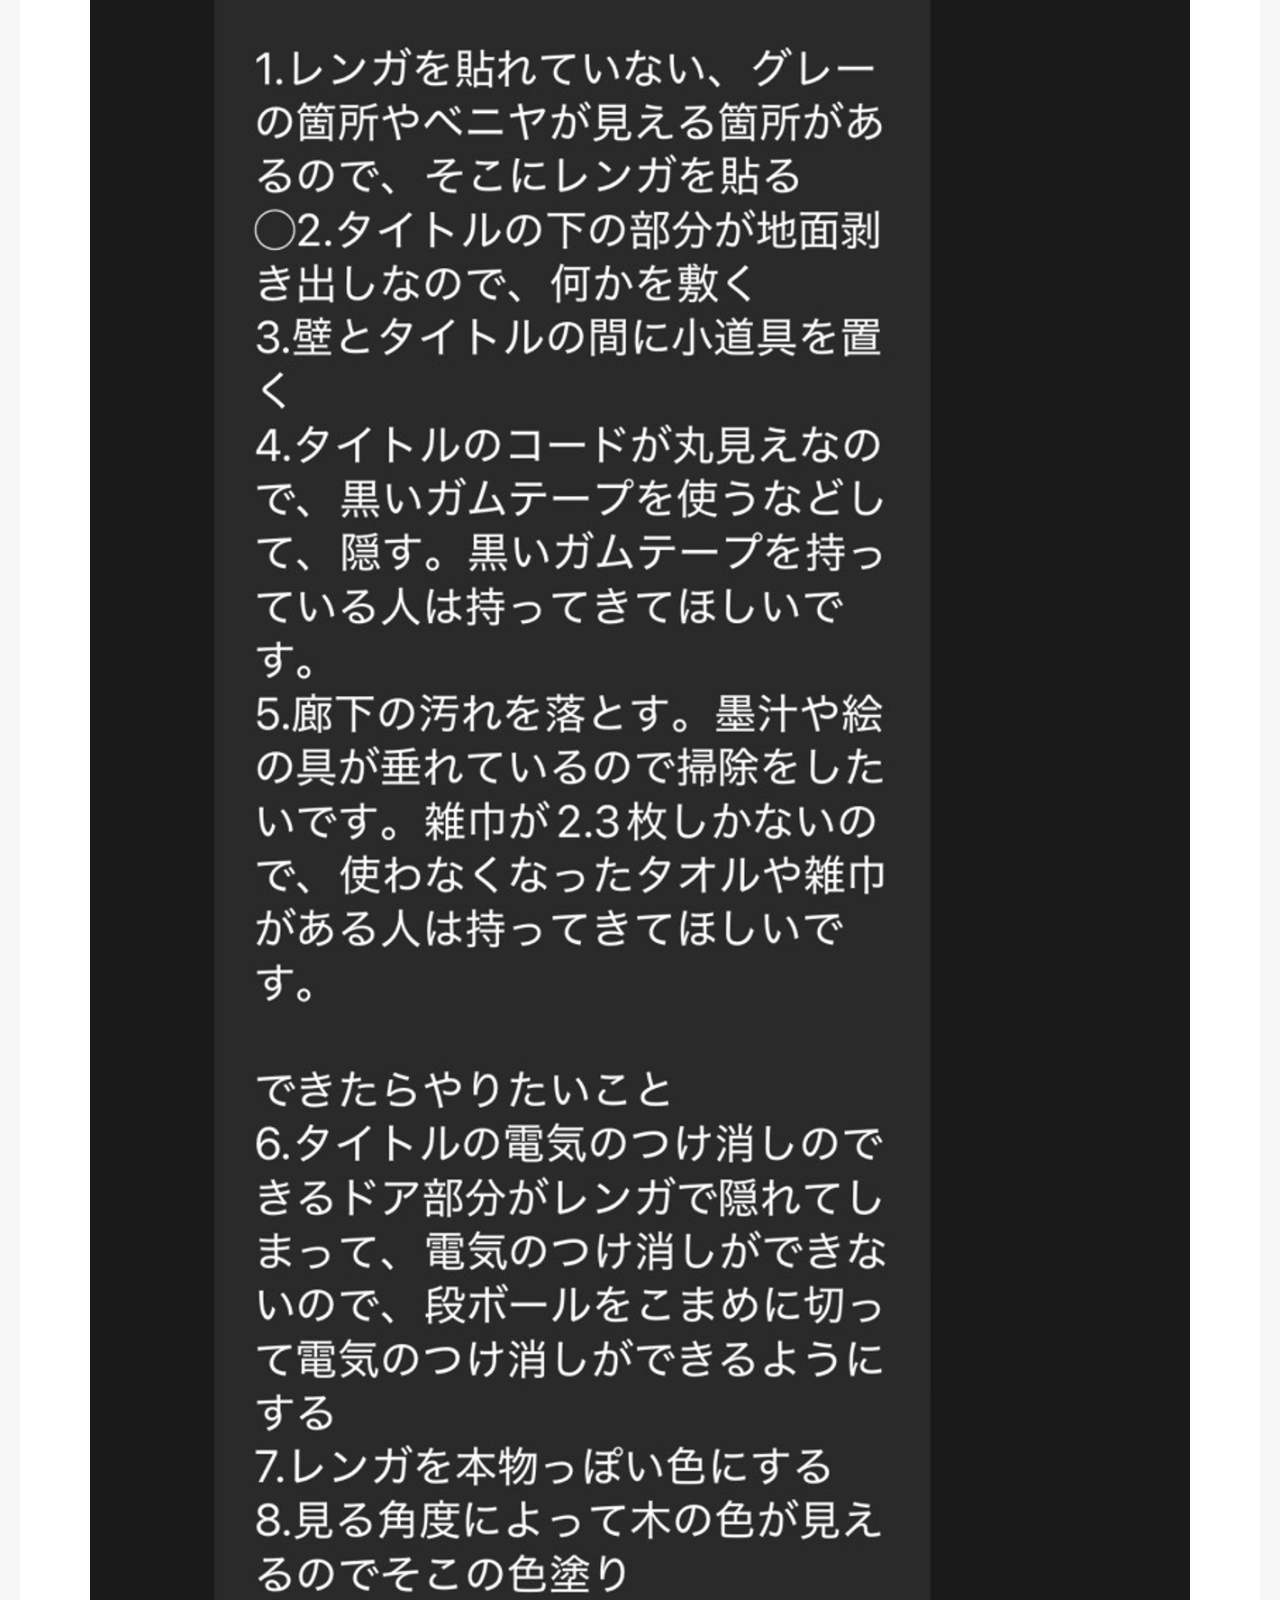
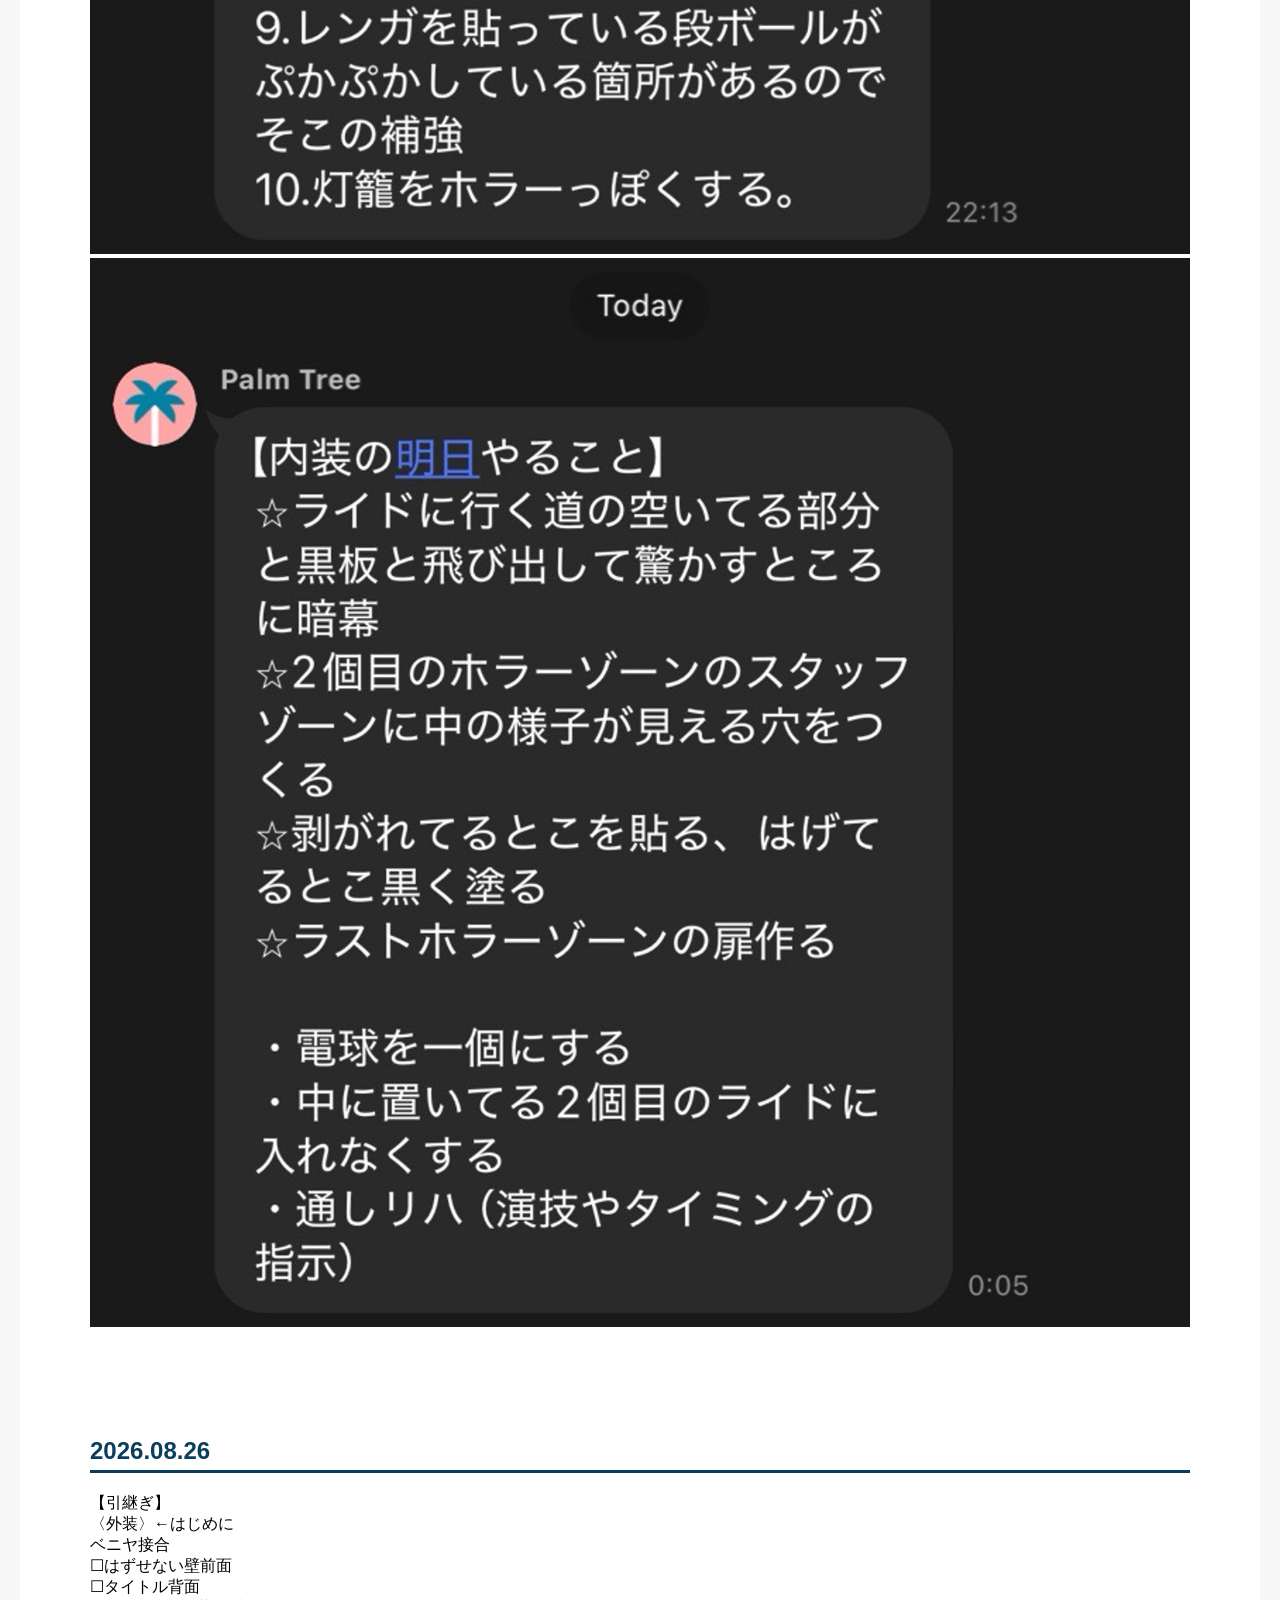
<file: summer.html>
<!DOCTYPE html>
<html lang="ja">
<head>
    <meta charset="UTF-8">
    <title>81st100引継ぎ</title>
    <meta name="robots" content="noindex, nofollow">
    <meta name="googlebot" content="noindex, nofollow">
    <link rel="stylesheet" href="style.css?v=100">
    <link rel="icon" href="rogo-r.png">
</head>
<body>

    <header>

        <!-- 左上：HPボタン -->
<div class="header-left" id="headerLeft">
    <a href="index.html">81st100引継ぎ</a>
</div>

<!-- 右上：ナビボタン -->
<div class="header-right" id="headerRight">
    <a id="menuBtn"><span id="menuIcon">≡</span></a>
</div>


<!-- ナビメニュー（右上から開く） -->
<div class="nav-menu" id="navMenu">
    <a href="news.html">ニュース</a>
    <a href="gijiroku.html">議事録</a>
    <a href="1100.html">1100 11番坑道</a>
    <a href="2100.html">2100 unknown</a>
    <a href="3100.html">3100 unknown</a>
    <a href="skp.html">SketchUp</a>
    <a href="mp4.html">動画編集</a>
    <a href="summer.html">夏季休業の動き</a>
</div>

<!-- 画面全体を覆う背景 -->
<div class="menu-overlay" id="menuOverlay"></div>


</header>

    <main>
        <section class="hero" id="top">
            <h2>夏季休業の動き</h2>
            <p>青チャより読み込んでください。</p>
        </section>

        <section class="sec-leftline">
    <h2 class="heading-leftline">目次</h2>
    <p><a href="#Summer-manual">・マニュアル</a>
        <br>
        <a href="#Buppin">・必要物品・購入予定</a>
        <br>
        <a href="#Summer-shinchoku">・進捗</a>
    </section>

 <section class="sec-leftline" id="Summer-shinchoku">
    <h2 class="heading-leftline">当日の動き</h2>
    <img src="to-jitsu1.JPEG" width="100%" alt="画像1">
    <img src="to-jitsu2.JPEG" width="100%" alt="画像1">
 </section>

    <section class="sec-leftline" id="Summer-manual">
    <h2 class="heading-leftline">マニュアル</h2>

    <section class="sec-underline">
        <h2 class="heading-underline">見回り項目</h2>
        <img src="mimawari.png" width="100%" alt="画像1">
     </section>
    <img src="Summer1.png" width="100%" alt="画像1">
    <img src="summer2.png"  width="100%" alt="画像1">
    <img src="summer3.png"  width="100%" alt="画像1">
        </section>

         <section class="sec-leftline" id="Buppin">
    <h2 class="heading-leftline" id="money">必要物品・購入予定</h2>
    <p>残金：n円+徴税
    
        <section class="sec-underline">
        <h2 class="heading-underline">内装</h2>
        <p> ・ボンド nml n個 n円
        <br>・ベニヤ n*m*2.5 n枚 n円
        <br>・新聞紙 n枚程度 etc・・・
        </p>
            </section>
         <section class="sec-underline">
        <h2 class="heading-underline">外装</h2>
        
        <p>・ボンド nml n個 etc・・・</p>
        </section>

    </p>

         </section>

         <section class="sec-leftline" id="Summer-shinchoku">
    <h2 class="heading-leftline">進捗</h2>

             <section class="sec-underline">
        <h2 class="heading-underline">2026.08.27</h2>
        <p>【引継ぎ】！は確定事項。！！は超確定事項。ノーマークは手が空いている人（＝＋α）。
        <br>〈外装〉
        <br>！レンガ接着・継ぎ足し w/外チ＋身長180付近の方＋
        <br>→ベニヤ（たいてい灰色で彩色済）が大きく見える部分
        <br>！はずせない壁左の壁装飾 w/外チ＋
        <br>→1100文化祭LINEの画像等を参考に。
        <br>！コードの覆い w/外チ(1125)＋
        <br>黒いガムテープを貼る。所持している方は持ってきてほしいです。
        <br>！清掃 w/＋＋
        <br>→雑巾持ってきてください。
        <br>タイトル付近の地面装飾 w/外チ（1125）＋のこチ＋
        <br>→何かを敷く。多分ベニヤをつぎはぎ。困ったらレールでも描いておく！
        <br>レンガの彩色 w/デザチ＋(27日に彩色した方々)
        <br>→リアリティを。参考画像（1100文化祭LINEに有〼）見ておいて。塗り斑しかないのが正常。結構暴れてよい（独断）。
        <br>未彩色ベニヤの彩色 w/デザチ＋(27日に彩色した方々)
        <br>→上と一緒に。
        <br>段ボールの補強 w/エンジニア（の必要性は薄い）
        <br>灯篭の装飾 w/外チ＋デザチ＋(27日に彩色した方々)
        <br>→1119さん、ライトよろしくお願いします。
        <br>→壊すなり、蜘蛛の巣なり。国立駅方面の方々、全員右手を見ながら登校すること。お手本があります。
        <br>〈内装〉
        <br>壁
        <br>☑！耐久チェック w/設計団の彼の先輩
        <br>☐！段ボール接合 w/誰でもできる。4~6人。
        <br>→タッカーの固定が甘いので目安150(出来たら75)の間隔で打ってほしいです。
        <br>→それでもダメなところや、木がないところはボンドまたは裏から養生テープで固定してください。
        <br>→適度な力で殴って取れないかチェック。
        <br>☐！ベニヤ彩色　w/デザチ＋（概ね女子生徒）(27日に彩色した方々)
        <br>☐！木材彩色　w/（概ね男子生徒）(27日に彩色した方々)
        <br>→時間がないので水分たっぷり含ませて上から垂らしながら塗り広げるイメージで。雑でよい。もちろん下には新聞紙。
        <br>！懐中電灯・電池
        <br>→持ってきてください。
        <br>☐足追加・水追加
        <br>→補強。
        <br>作業用ライト w/各自
        <br>→朝の時点で水を5本用意しておきますので、各自スマホのライトを使ってください。
        <br>〈ライド〉
        <br>！！キャスト練習ほか w/内チ・展チ＋順次全員参加
        <br>→朝の時点でスピーカーを置いておきます。
        <br>地面（レール）彩色 w/デザチ＋（概ね女子生徒）
        <br>→画像調べて見ながらいい感じにしておいてほしい。
            </p>
            </section>

             <section class="sec-underline">
        <h2 class="heading-underline">2026.08.27 LINEより</h2>
        <p>
            <br><img src="827-1.png" alt="画像1">
            <br><img src="827-2.png" alt="画像1">
            <br><img src="827-3.png" alt="画像1">
            <br><img src="828-1.png" alt="画像1">
            </p>
            </section>

             <section class="sec-underline">
        <h2 class="heading-underline">2026.08.26</h2>
        <p>【引継ぎ】
        <br>〈外装〉←はじめに
        <br>ベニヤ接合
        <br>☐はずせない壁前面
        <br>☐タイトル背面
        <br>☐Gシリーズ天井付近
        <br>☐出口付近壁
        <br>☐レンガほか
        <br>〈内装〉←はじめに
        <br>☐ベニヤ
        <br>☐段ボール
        <br>☐着色
        <br>
        <br>キャスト練習ほか
            </p>
            </section>

            <section class="sec-underline">
        <h2 class="heading-underline">2026.08.24</h2>
        <p>【引継ぎ】
        <br><img src="getsuyou.png" alt="画像1">
    
            </p>
            </section>

            <section class="sec-underline">
        <h2 class="heading-underline">2026.08.23</h2>
        <p>【引継ぎ】
<br>〈ライド（レール）〉←はじめに　w/みんな
    <br>☐装飾　w/内チ＋みんな
    <br>→きちんと指示できていなくて申し訳ないですがやらなかったらあのままです。どうしますか？
<br>〈ライド本体（トロッコ）〉w/内チ＋1
    <br>準備
    <br>☐キャスト練習
    <br>☐タオル？ニス？
    <br>たくさんの人が触るので汗等でどんどん墨汁が手や服につきます。
<br>〈内装（壁ほか）〉←メイン。はじめに　w/みんな
    <br>☑Z-hシリーズ　難易度C
    <br>☑Z-rシリーズ　難易度C
    <br>☑Z-rr(読みはダブルアール)シリーズ　難易度S
    <br>☑Z-sシリーズ　難易度B
    <br>☑Z-pシリーズ　難易度SS　w/エンジニア、午後設チ
    <br>→ひとまず組立お疲れ様です。ご協力ありがとうございました！
    <br>段ボール,ベニヤ,新聞紙　w/内チ＋みんな
    <br>→内チの指示に
    <br>導線説明　w/内チ＋みんな
    <br>水または本　w/みんな
<br>〈外装〉←メイン。はじめに　w/外チ＋みんな
    <br>F~　難易度A
    <br>☐組立
    <br>☐ベニヤ
    <br>☐レンガ
    <br>☐タイトル
    <br>外チの指示に
    
            </p>
            </section>

             <section class="sec-underline">
        <h2 class="heading-underline">2026.08.21</h2>
        <p>【引継ぎ】
<br>〈ライド（レール）〉←はじめに　w/みんな
    <br>☐装飾　w/内チ＋みんな
    <br>→きちんと指示できていなくて申し訳ないですがやらなかったらあのままです。どうしますか？
<br>〈ライド本体（トロッコ）〉w/内チ＋1
    <br>準備
    <br>☐キャスト練習
    <br>☐タオル？ニス？
    <br>たくさんの人が触るので汗等でどんどん墨汁が手や服につきます。
<br>〈内装（壁ほか）〉←メイン。はじめに　w/みんな
    <br>☑Z-hシリーズ　難易度C
    <br>☑Z-rシリーズ　難易度C
    <br>☑Z-rr(読みはダブルアール)シリーズ　難易度S
    <br>☑Z-sシリーズ　難易度B
    <br>Z-pシリーズ　難易度SS　w/エンジニア、午後設チ
    <br>☐組立
    <br>☐垂木
    <br>段ボール,ベニヤ,新聞紙　w/内チ＋みんな
    <br>→内チの指示に
    <br>導線説明　w/内チ＋みんな
    <br>水または本　w/みんな
<br>〈外装〉←メイン。はじめに　w/外チ＋みんな
    <br>F~　難易度A
    <br>☐組立
    <br>☐ベニヤ
    <br>☐レンガ
    <br>☐タイトル
    <br>外チの指示に
    
            </p>
            </section>

            <section class="sec-underline">
        <h2 class="heading-underline">2026.08.20</h2>
        <p>【引継ぎ】
<br>〈ライド（レール）〉←はじめに　w/みんな
    <br>☐装飾　w/内チ＋みんな
<br>〈ライド本体（トロッコ）〉w/内チ＋1
    <br>準備
    <br>☐キャスト練習
    <br>☐タオル？ニス？
<br>〈内装（壁ほか）〉←はじめに　w/みんな
    <br>☑Z-hシリーズ　難易度C
    <br>☑Z-rシリーズ　難易度C
    <br>Z-rr(読みはダブルアール)シリーズ　難易度S　
    <br>☐組立
    <br>☑Z-sシリーズ　難易度B
    <br>Z-pシリーズ　難易度SS　w/エンジニア、午後設チ
    <br>☐組立
    <br>☐垂木
    <br>段ボール,ベニヤ,新聞紙　w/内チ＋みんな
    <br>→内チの指示に
    <br>導線説明　w/内チ＋みんな
    <br>水　w/みんな
<br>〈外装〉←はじめに　w/外チ＋みんな
    <br>F~　難易度A
    <br>☐組立
    <br>☐ベニヤ
    <br>☐レンガ
    <br>☐タイトル
    <br>→外チの指示に従って～
    
            </p>
            </section>


            <section class="sec-underline">
        <h2 class="heading-underline">2026.08.19</h2>
        <p>【引継ぎ】
<br>〈ライド（レール）〉←はじめに　w/みんな
    <br>☐耐久性チェック。
    <br>→飛び跳ねたり。ライド動かしたり。遊んでいるわけではないです、
    <br>☐装飾　w/内チ＋みんな
<br>〈ライド本体（トロッコ）〉w/内チ＋1
    <br>準備
    <br>☐キャスト練習
    <br>☐タオル？ニス？
    <br>☐スピーカ
    <br>→高橋のものを使用予定。現在ライド改造の設計中、、、
<br>〈内装（壁ほか）〉←はじめに　w/みんな
    <br>Z-hシリーズ　難易度C　w/みんな
    <br>☐垂木
    <br>→打つために倒さずとも一旦斜めにするので注意。
    <br>Z-rシリーズ　難易度C　w/みんな
    <br>☐垂木
    <br>Z-rr(読みはダブルアール)シリーズ　難易度S　←w/設チ（+サッカー部）
    <br>☐組立
    <br>☐垂木
     <br>→廊下でやろう。
    <br>Z-sシリーズ　難易度B　w/設チ
    <br>☐組立
    <br>☐垂木
    <br>Z-pシリーズ　難易度SS
    <br>☐組立
    <br>☐垂木
    <br>→明日はたぶん無理。マニュアル読んでないとまず戦力外という感じ、、
    <br>段ボール　w/内チ＋みんな
    <br>→頑張って切って塗って！
    <br>導線説明　w/内チ＋みんな
<br>〈外装〉←はじめに　w/外チ＋みんな
    <br>F~　難易度A
    <br>☐組立
    <br>☐ベニヤ
    <br>☐レンガ
    <br>☐タイトル
    <br>→外チの指示に従って～
    
            </p>
            </section>

            <section class="sec-underline">
        <h2 class="heading-underline">2026.08.19</h2>
        <p>【試走会を終えて】
<br>〈ライド（レール）〉←はじめに　w/みんな
    <br>Grayシリーズ　難易度E
    <br>☐はがし
    <br>☐接合
    <br>コンパネ　難易度D
    <br>☐はがし　
    <br>☐接合
    <br>Pシリーズ 難易度E
    <br>☐切断
    <br>☐接合
    <br>見た目の装飾は頭の片隅に
<br>〈ライド本体（トロッコ）〉w/内チ＋1
    <br>準備
    <br>☐キャスト練習
    <br>☐タオル
    <br>☐スピーカ
    <br>→少しチーフで会議します
<br>〈内装（壁ほか）〉←はじめに
    <br>Z-hシリーズ　難易度C　w/のこチあたり
    <br>☐垂木
    <br>Z-rシリーズ　難易度C　w/のこチあたり
    <br>☐垂木
    <br>Z-rr(読みはダブルアール)シリーズ　難易度SS　←時間空き次第。w/サッカー部か男ハン
    <br>☐組立
    <br>☐垂木
    <br>Z-sシリーズ　難易度B　w/サッカー部
    <br>☐組立
    <br>☐垂木
    <br>Z-pシリーズ　難易度SSS
    <br>☐組立
    <br>☐垂木
<br>〈外装〉←はじめに　w/外チ
    <br>F~　難易度S
    <br>☐組立
    <br>☐ベニヤ
    <br>☐レンガ
    
            </p>
            </section>

            <section class="sec-underline">
        <h2 class="heading-underline">2026.08.18 LINEより</h2>
        <p>現時点のレンガの作成状況は1304個と全てを完成させることができました‼️
            <br>しかしながら、レンガの中にも品質の差がかなり激しく作成し直すものも多くあります
            <br>あと、色つけレンガ(あとから色を塗るだけです)300ほどと石型のものが必要です。
            <br>この2点については後ほどお伝えします
            <br>煉瓦造りに携わってくれた方ありがとうございました(ありがとう)
            <br>これからダンボールにレンガ貼り付ける作業あるのでボンド持ってきてくれると助かります(お願いします)

</p>
            </section>

    <section class="sec-underline">
        <h2 class="heading-underline">2026.08.14</h2>
        <p>【試走会にむけて】
    <br>試走会は8/18(TUE)<span class="bold">9:30~</span>です。
<br>〈ライド（レール）〉
        <span class="bold">終わらないと試走会できません。</span>
    <br>☑片付け
    <br>→ちなみに椅子は文化祭前に講義室に集めるらしいです。
    <br>B,Gシリーズ　難易度C
    <br>☑B-abc接合
    <br>☑B-a,B-c接合
    <br>☑G-ac接合
    <br>Grayシリーズ　難易度D
    <br>☑切断
    <br>☐接合
    <br>Pシリーズ　難易度B←はじめに
    <br>☑切断
    <br>☐接合
    <br>コンパネ　難易度C←はじめに
    <br>☐カット
    <br>☐接合
    <br>ストッパーシリーズ　難易度B←はじめに
    <br>☐組立
<br>〈ライド本体（トロッコ）〉
    <br>1台目
    <br>☑組立
    <br>☐片付け
    <br>2台目　難易度A
    <br>☑キャスター取り付け
    <br>→審議中
    <br>☐キャスト練習
<br>〈内装（壁ほか）〉←ライド終わったらすぐ
    <br>☑木材切断
    <br>Z-hシリーズ　難易度C
    <br>☑組立
    <br>Z-rシリーズ　難易度C
    <br>☐組立
    <br>Z-rr(読みはダブルアール)シリーズ　難易度SS
    <br>☐斜めカット
    <br>☐組立
    <br>Z-sシリーズ　難易度B
    <br>☐組立
    <br>Z-pシリーズ　難易度SSS
    <br>☐組立
<br>〈外装〉〆切電力調査日？　w/外チが非常に望ましい。
    <br>パス。
    <br>☑ABCDE
    <br>☐FGHIJ
            </section>

            <section class="sec-underline">
        <h2 class="heading-underline">2026.08.17 LINEより(一部変更)</h2>
        <img src="shisoukai-hikitsugi.png" width="100%" alt="画像2">

            <section class="sec-underline">
        <h2 class="heading-underline">2026.08.13</h2>
        <p>【仕事のこれまでとこれから】
    <br>まず人材の配置ですが、これまでなるべく技術者（＝ここでは専門の知識と経験を兼ね備えた者。以下エンジニア）をその担当場所に振り分けていました。
    <br>理由としては仕事が速いのと質が高いからです。
    <br>次にライド及び内装が進まなかった原因ですがきちんと予定を立てていなかったこと、木材が切り終わっていなかったこと、
    外装を先に進めてしまったためそちらを優先したかったこと、外装とライドの組み立てを同時に処理できる自信がなかったことだと考えています。
    <br>本当にごめんなさい。
    <br>以下現在の大まかな進捗とこれからすべきことをまとめました。
    <br>難易度は主観です。B超えたら要エンジニア。
    <br>またこれからの仕事を踏まえて新たなエンジニアを育成したいと考えたため8/14にライドの接合に関われるプランを用意しました。
    <br>これまで電ドラを触っていない方ぜひ来てください。
    <br>異論付け足し等あれば教えてください。
    <br>p.s. 手に負えなくなったら彼の先輩を呼びましょう。直接見てくださるとのことです。
    <br>それから先輩より、試走会で求められているのは
    <br>「教室に入って展示を一周し教室から出る一連の流れができる状態」
    <br>です、、、、
    
<br>〈ライド（レール）〉〆切試走会
    <br>☐片付け
    <br>B,Gシリーズ　難易度C
    <br>☑B-abc接合
    <br>→斜めカットとその接合。
    <br>☐B-a,B-c接合
    <br>☐G-ac接合
    <br>Grayシリーズ　難易度D
    <br>☐切断
    <br>☐接合
    <br>→Bシリーズを乗り越えた君たちならできる。
    <br>＞＞新人エンジニア育成プロジェクト＜＜　8/14午前あたりにB,G,Grayシリーズの接合体験会をします。
    <br>Pシリーズ　難易度B
    <br>☐接合
    <br>→ちょっと浮いたらアウト。ライド本体の悪夢。
    <br>＞＞新人エンジニア育成プロジェクト＜＜　8/14午後あたりにP-cの接合体験会をします。
    <br>コンパネ　難易度D
    <br>☐カット←Gray接合面倒なので設計より80くらい大きめに切ろう
    <br>☐接合
    <br>→Pシリーズの出来次第。
    <br>ストッパーシリーズ　難易度A
    <br>☐組立
    <br>→設計ミス見つけたので指示に従ってほしいです。すみません、、、
    <br>→役割はストッパー。
    <br>☐見た目の装飾は一旦パス。管轄外。
<br>〈ライド本体（トロッコ）〉〆切当日
    <br>1台目
    <br>☑組立
    <br>2台目　難易度A
    <br>☐キャスター取り付け
    <br>→ワッシャー買ってない。
    <br>→ミスったら危険だし見てて大変そうでした。狭い。
<br>〈内装（壁ほか）〉〆切試走会
    <br>☑木材切断
    <br>Z-hシリーズ　難易度C
    <br>☐組立
    <br>→高さ制限だけ気を付けて。
    <br>Z-rシリーズ　難易度C
    <br>☐組立
    <br>→支えが少ないので気を付けて。
    <br>Z-rr(読みはダブルアール)シリーズ　難易度SS
    <br>☐斜めカット
    <br>☐組立
    <br>→斜めカットはライドと同じ。エンジニアの中でもライド経験者が望ましい。
    <br>→ライドと違うのは高さが出るところ。あとずれたらやり直しってところ。
    <br>→怖くなったら都度低予算土台を入れましょう。
    <br>Z-sシリーズ　難易度B
    <br>☐ドア、装飾（ベニヤ含む）は一旦パス。
    <br>Z-pシリーズ　難易度SSS
    <br>☐組立
    <br>→作戦会議します、、、
    <br>大きくて少し複雑！どう組み立てる！？下手にやったら倒壊・怪我！！
<br>〈外装〉〆切電力調査日？　w/外チが非常に望ましい。
    <br>ABDシリーズ　難易度S
    <br>☐組立
    <br>→やり直しが大変。
    <br>CEシリーズ　難易度B
    <br>☐組立
    <br>→比較的。
    <br>Fシリーズ　難易度A
    <br>☐組立
    <br>→箱型なだけましだがABと接合が面倒な上高さの問題もある。
    <br>GHIJシリーズほか　難易度C
    <br>☐切断
    <br>→何が足りないのかわかってないです、、、
    <br>☐組立
    <br>＞＞新人エンジニア育成プロジェクト＜＜　外チいるならやってもよい。
    <br>タイトル、ベニヤ、レンガほか　難易度E
    <br>☐案
    <br>☐切断
    <br>→上振れにご注意。
    <br>☐組立
    <br>→w/外チ。絶対。
    <br>☐装飾はもちろん一旦パス。詳細は外チさんに。
            </p>
            </section>

            <section class="sec-underline">
        <h2 class="heading-underline">2026.08.07 LINEより(一部変更)</h2>
        <p>【引き継ぎ】
<br>内装の木を全部切り終わって、斜めカットもしてまとめてあるので、ごちゃごちゃにしないでください。
<br>ある程度木材の整理をしましたが、1125が言っていた木材は見当たらなかったため、全部切り直しと思われます。
<br>外装のレンガは1200個いったと思います。
<br>連休明けの作業では、立て看板を完成させてください。
<br>また、木材のカットに関しては、1125くんの指示で動きましょう。
<br>墨汁も持ってきてください。
<br>@1125 来週から頑張ってください！
            </p>
            </section>

            <section class="sec-underline">
        <h2 class="heading-underline">2026.08.07 LINEより(一部変更)</h2>
        <p>【引き継ぎ】
            <br>罫書き、切断、やすりが全て終わった木材は白の養生テープでまとめました
            <br>★まとめた木材・Zh3・Zh6・Zh7・Zh9・Zr3・Zr4・Zr6・Zrr1・Zrr2・Zrr3・Zrr5・Zrr6
            <br>★罫書きは全て終わりました(明日は切断、やすりからです)
            <br>★墨汁の量が足りなかったため、ライドの塗装は終わっていません。(墨汁を持っている人は持ってきてください。お願いします。)

            </p>
            </section>

<section class="sec-underline">
        <h2 class="heading-underline">2026.08.06 LINEより</h2>
        <p>【設チより】遅くなってしまいごめんなさい。
            <br>パソコンの調子が悪いのでLINEで失礼します。
            <br>本日は1.内装の罫書きをお願いします。内装は頭文字がZです。
            <br>その後ろにh,r,rr(ダブルr),s,pのどれかがつきます。
            <br>h:heater r:rideA rr:rideB s:staff p:pathの意。今日中に終わらないと思いますが、組み立ては絶対にしないでください。
            <br>外装の2.5乗難しいと思います。
            <br>2.また、ライド本体も完成させたいです。内チさんの指示に従ってください。
            <br>3.ライド=レールも昨日から作業を始めています。
            <br>昨日のライド制作メンバーがいませんが、B→G→Pの順でマニュアル及びスケッチアップを見ながら作ってください。
            <br>なお、タグを見る際は必ずG-aを表示させるようにしてください。井上さん中心にお願い致します。
            <br>4.外装ですがミスが複数発覚したので設チ、外チの指示なく触らないでください。
            <br>金、月曜日作業してくれた方ごめんなさい。作業するなら、設チ、外チ、ハンド部の誰かが2人いる時がいいと思います。
            <br>技術がないとまたやり直しです。
            <br>>>1103さん、1125さん
            <br>木材の長さを測りました。
            <br>サイトの外装の要修正のところにあります。赤文字のところが要修正箇所です。あと、C-T3が25mm削り忘れてます。

            </section>

        <section class="sec-underline">
        <h2 class="heading-underline">2026.08.03 LINEより</h2>
        <p>
            【今日できたこと】
<br>トロッコ2代目の床完成。
<br>1代目キャスター組み立て完了！
<br>2代目はまだ、
<br>外装の木材の組み立て！
<br>トロッコの木材の角取り
<br>立て看板レンガ造り
<br>【明日からやって欲しいこと】
<br>外装の続き
<br>内装の木材組み立て
<br>トロッコのキャスター付
<br>外装木材作成
<br>レンガ造り
<br>トロッコの色塗り
<br>トロッコ木材の角取り
<br>帰る時に外装の木材は壁に立てたんですけど、若干大きかったようにも思えたので、その辺の調整
<br>木材が多くなってきたので種類ごとの仕分け

<br>トロッコが動くようになって、試走会もしました！
<br>順調に進んでいる気がするけど、まだまだやることが沢山あるので焦らずしっかり作っていきましょう(しっかり)(しっかり)(しっかり)
<br>仕分けをしてもいいかもって書いたんですけど、付箋とかを使って何本足りないかとか、足りてるなら木材の長さは適切かなとかも見てもらえると後で楽できるかもしれません！！
<br>長くなったけど明日からも一緒に頑張りましょ！！(頑張る)

        </p>
        </section>
         </section>

    




    </main>

    <footer>
        <p>© 2026 81st100引継ぎ</p>
    </footer>

    <!-- 2行目からjava -->
<a href="#top" class="pageup-btn">↑</a>
<script>
// 前回のスクロール位置を記録する変数
let lastScroll = 0;

// スクロールしたときに動く処理
window.addEventListener("scroll", function() {
    let currentScroll = window.pageYOffset;

    if (currentScroll > lastScroll) {
        // 下スクロール → ヘッダーを隠す
        document.getElementById("headerLeft").classList.add("hide");
        document.getElementById("headerRight").classList.add("hide");
    } else {
        // 上スクロール → ヘッダーを表示
        document.getElementById("headerLeft").classList.remove("hide");
        document.getElementById("headerRight").classList.remove("hide");
    }

    lastScroll = currentScroll;
});

// ▼ フルスクリーンメニューの処理
document.getElementById("menuBtn").addEventListener("click", function() {
    const menu = document.getElementById("navMenu");
    const overlay = document.getElementById("menuOverlay");
    const icon = document.getElementById("menuIcon");  // ← ここが重要！

    const isOpen = menu.style.display === "block";

    if (isOpen) {
        // 閉じる
        menu.style.display = "none";
        overlay.style.display = "none";
        icon.textContent = "≡";   // ← メニューアイコンを戻す
    } else {
        // 開く
        menu.style.display = "block";
        overlay.style.display = "block";
        icon.textContent = "×";   // ← メニューアイコンを変える
    }
});

// ▼ 背景を押したら閉じる
document.getElementById("menuOverlay").addEventListener("click", function() {
    document.getElementById("navMenu").style.display = "none";
    document.getElementById("menuOverlay").style.display = "none";
    document.getElementById("menuIcon").textContent = "≡";
});

</script>
</body>
</html>
</file>
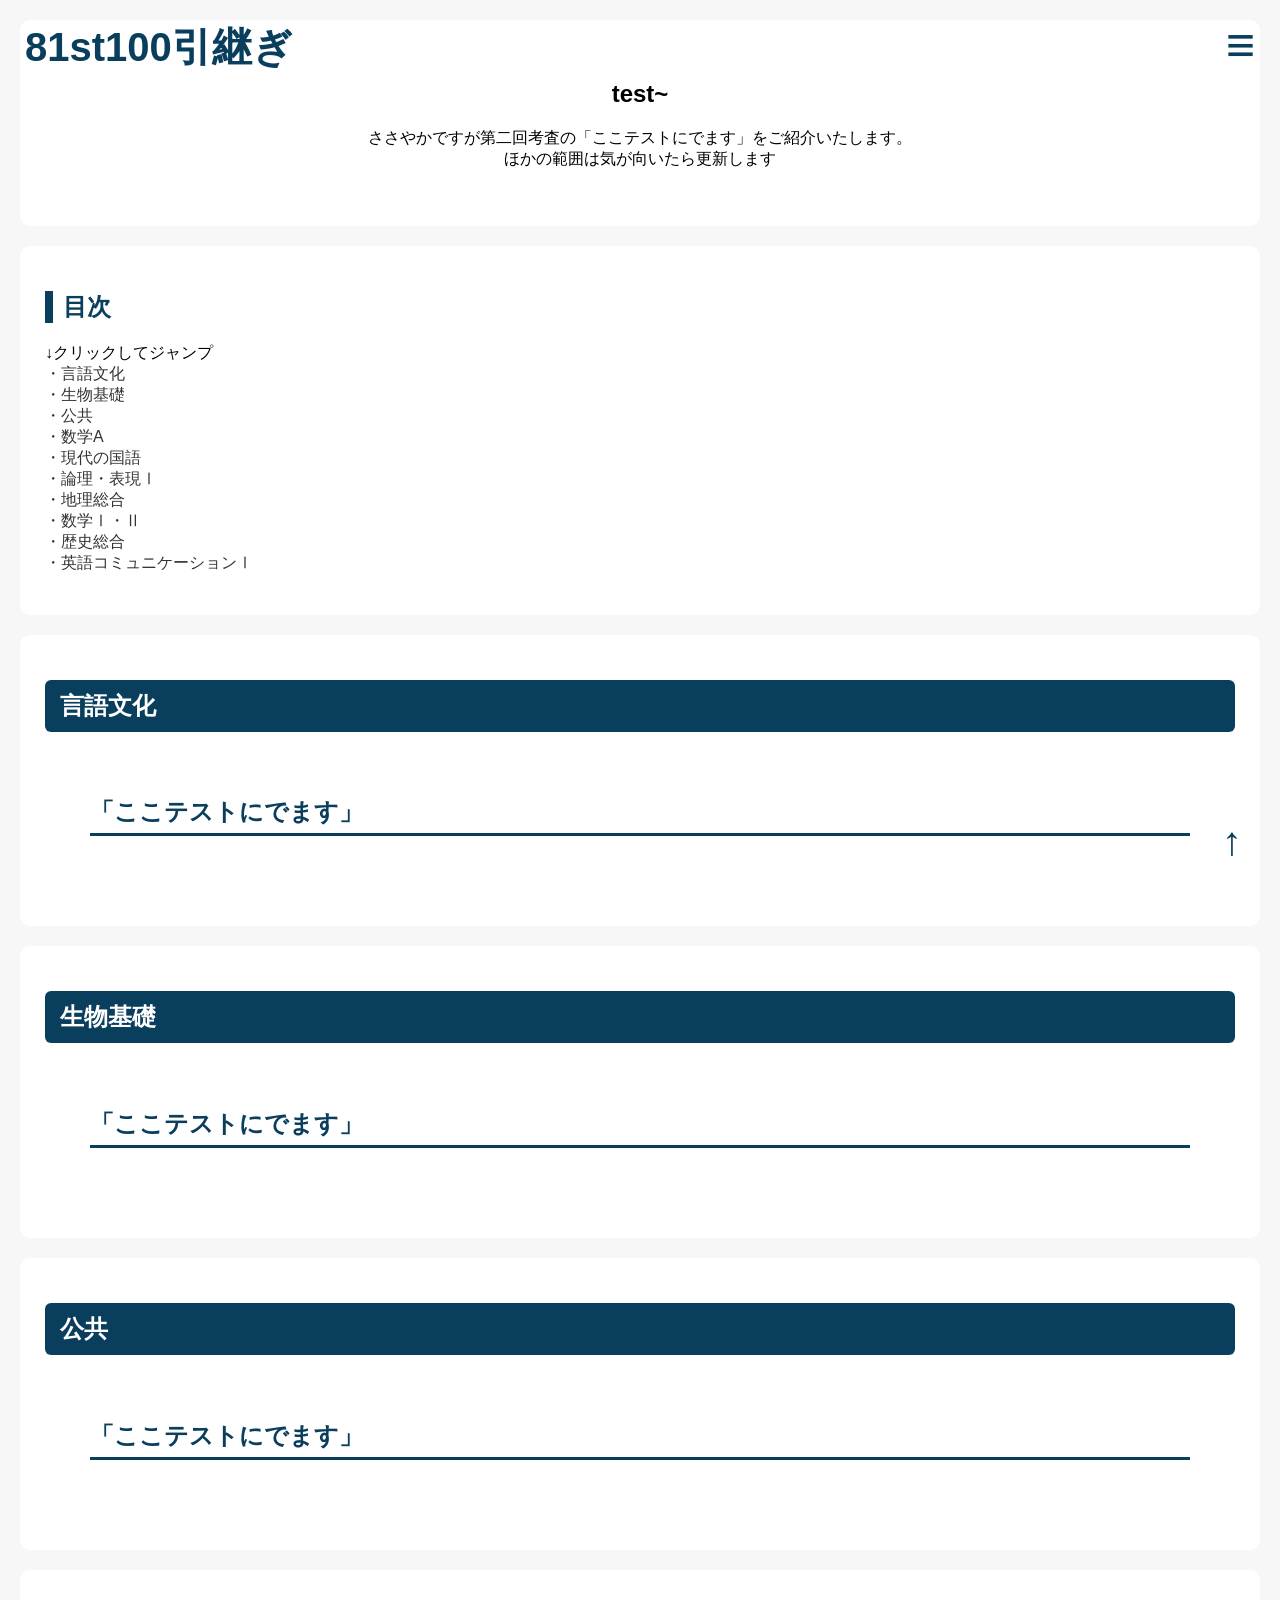
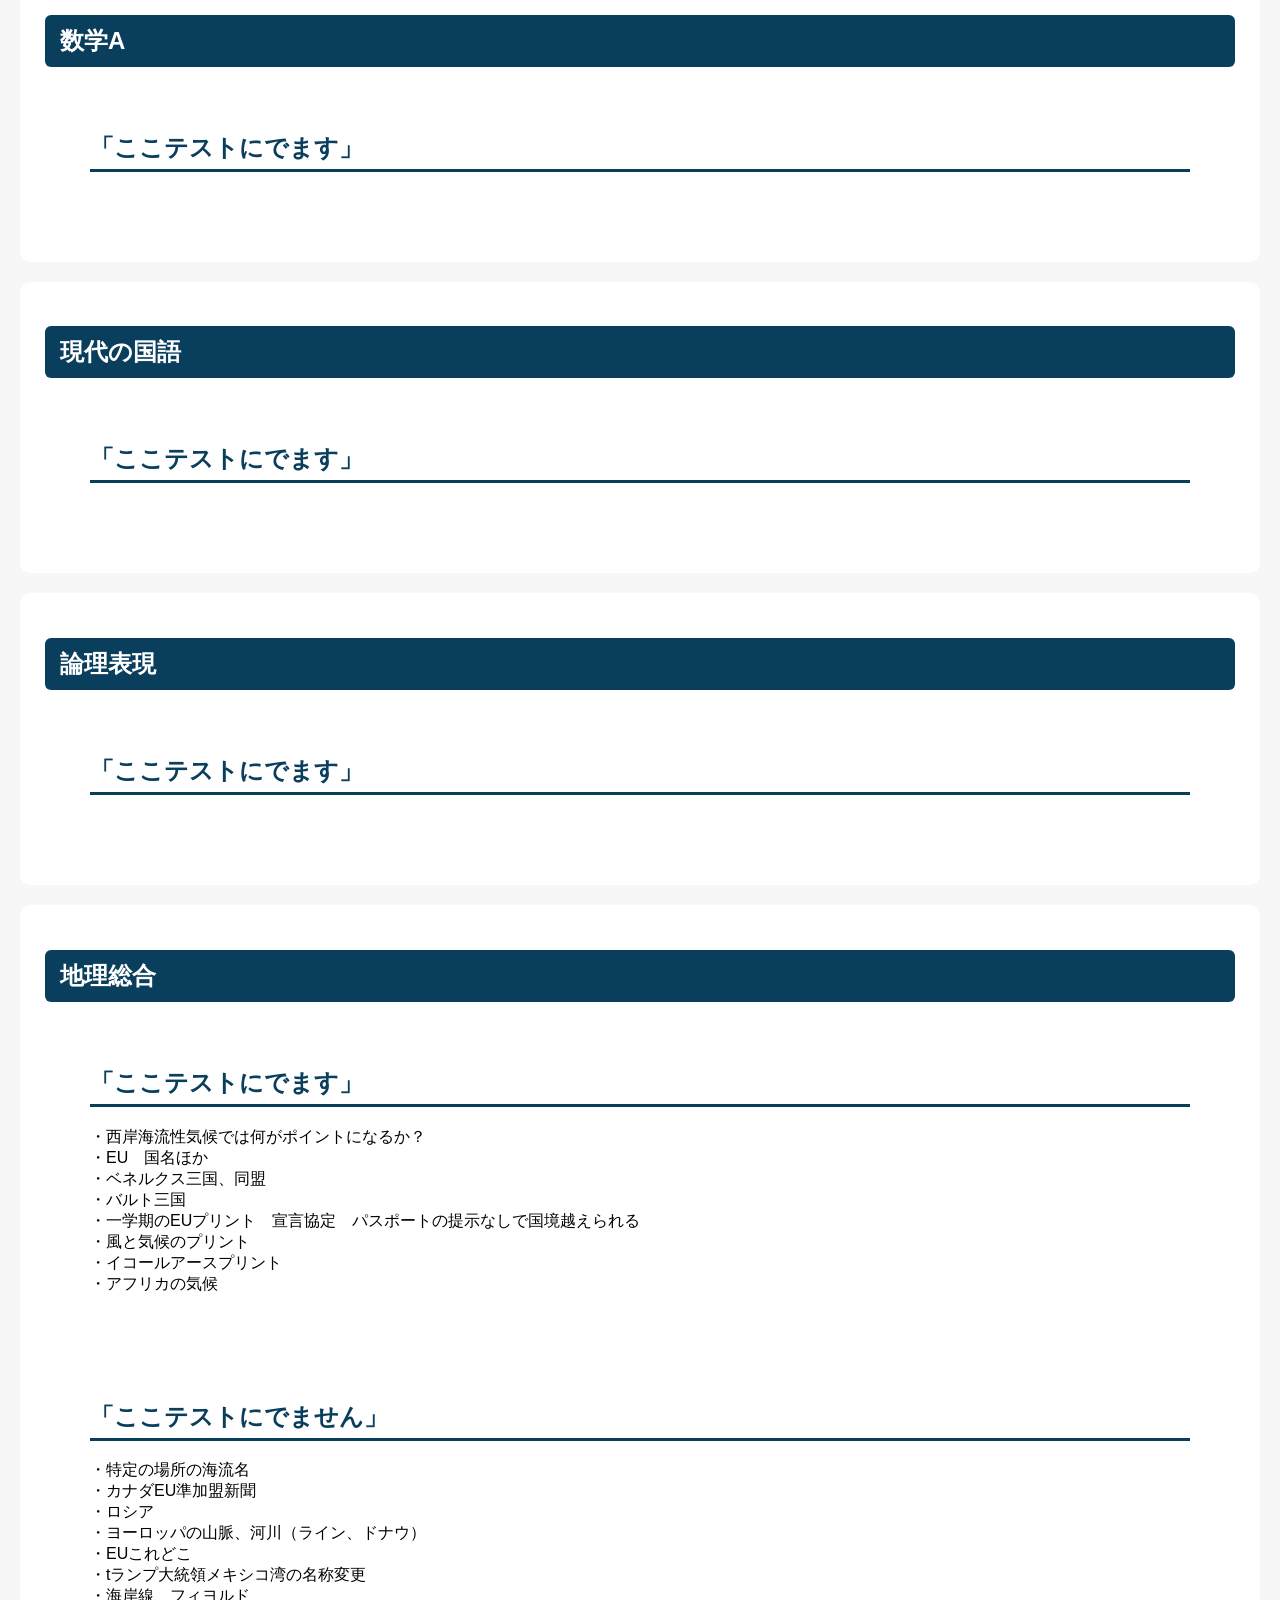
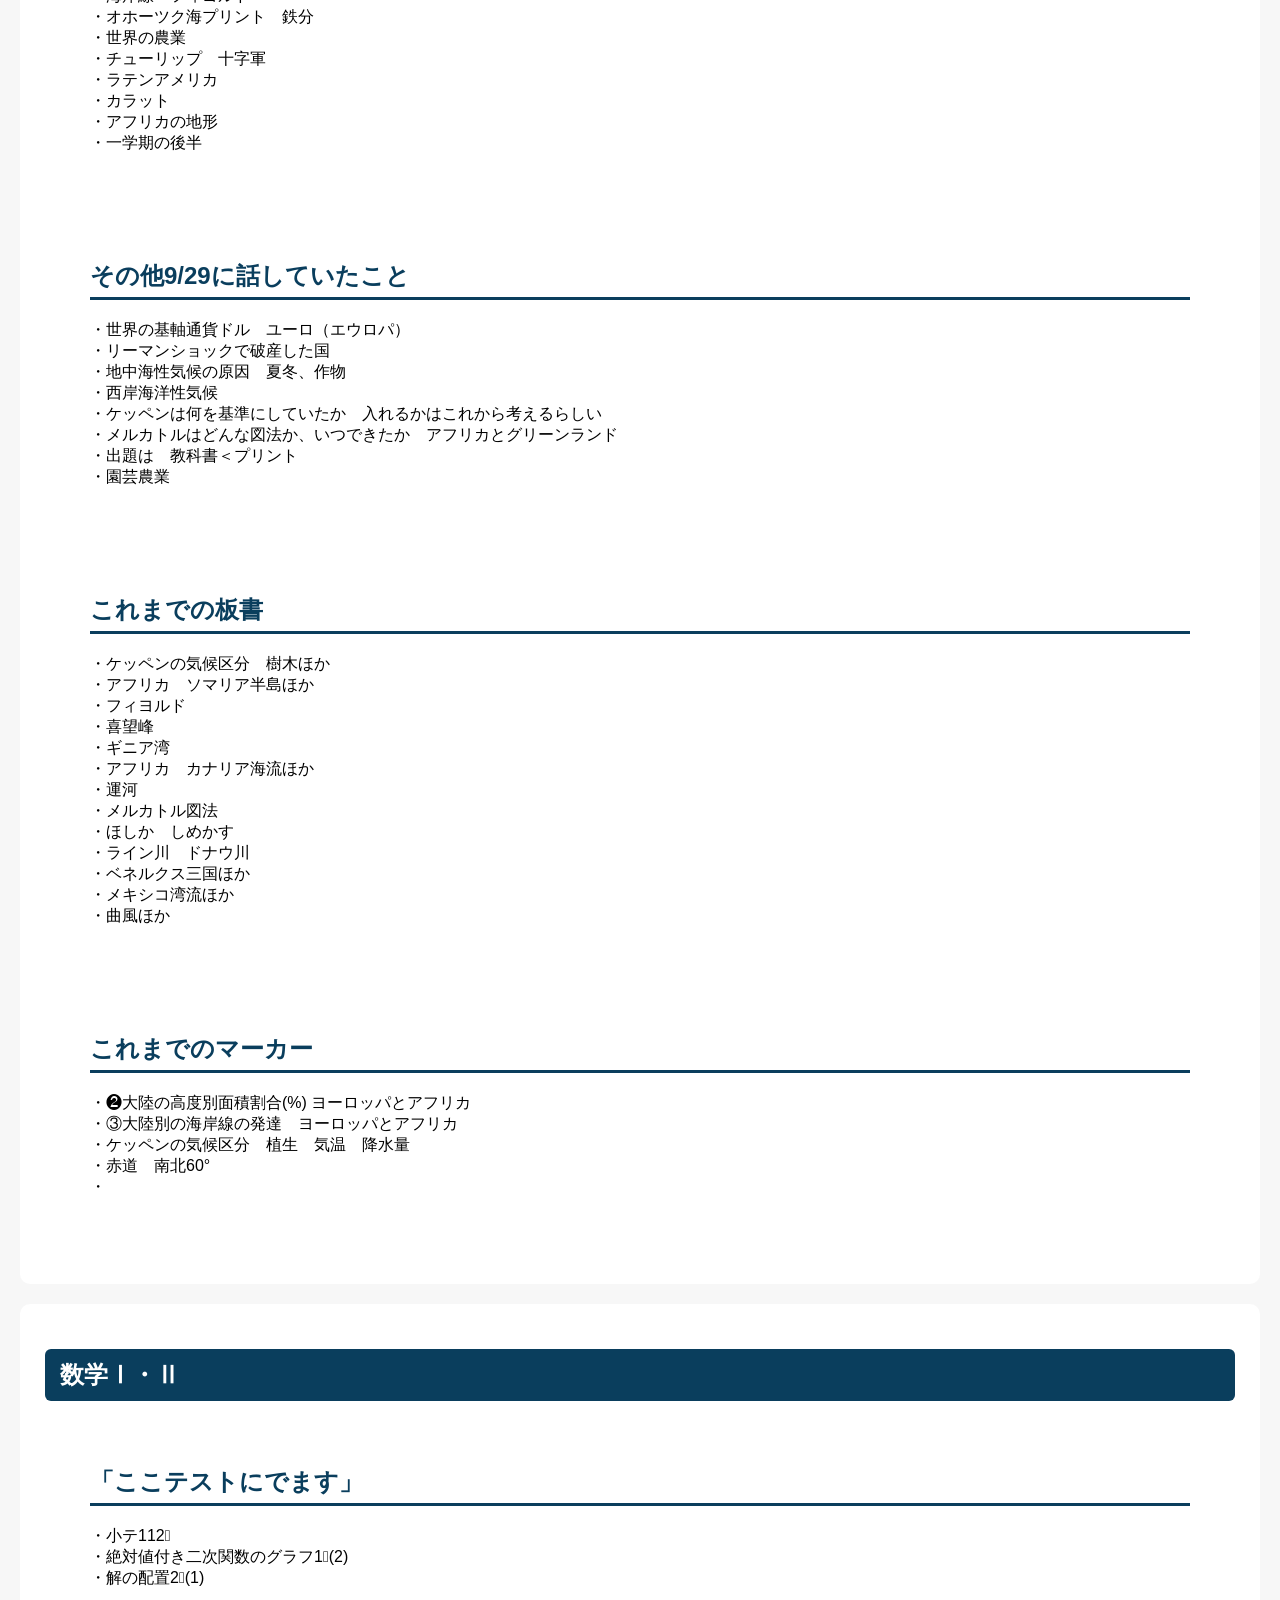
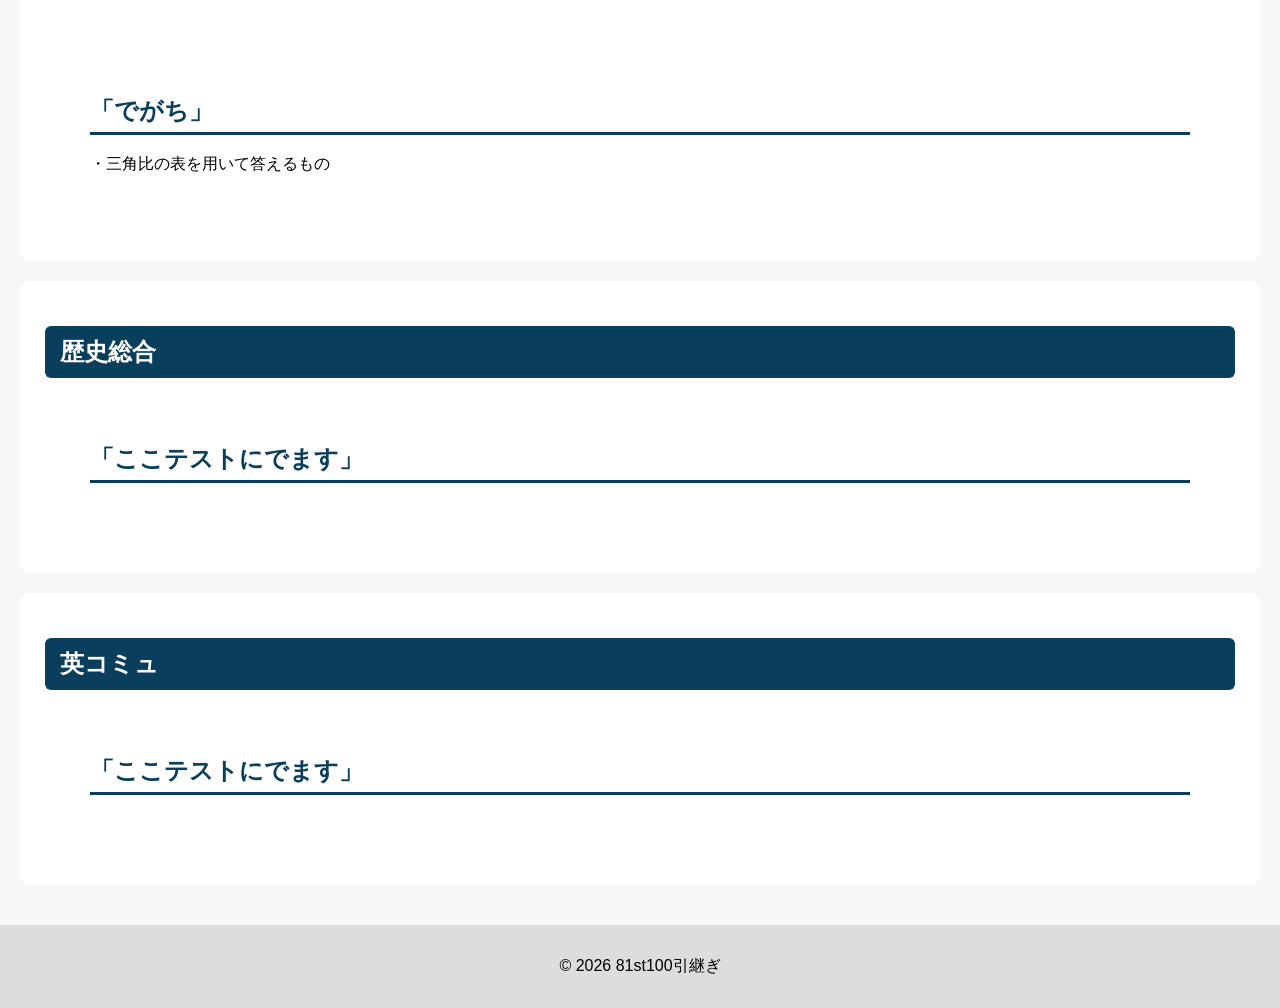
<file: unknown/unkown.html>
<!DOCTYPE html>
<html lang="ja">
<head>
    <meta charset="UTF-8">
    <title>81st100引継ぎ</title>
    <meta name="robots" content="noindex, nofollow">
    <meta name="googlebot" content="noindex, nofollow">
    <link rel="stylesheet" href="../style.css?v=100">
    <link rel="icon" href="../rogo-r.png">
</head>
<body>

    <header>

        <!-- 左上：HPボタン -->
<div class="header-left" id="headerLeft">
    <a href="index.html">81st100引継ぎ</a>
</div>

<!-- 右上：ナビボタン -->
<div class="header-right" id="headerRight">
    <a id="menuBtn"><span id="menuIcon">≡</span></a>
</div>


<!-- ナビメニュー（右上から開く） -->
<div class="nav-menu" id="navMenu">
    <a href="news.html">ニュース</a>
    <a href="gijiroku.html">議事録</a>
    <a href="1100.html">1100 11番坑道</a>
    <a href="2100.html">2100 unknown</a>
    <a href="3100.html">3100 unknown</a>
    <a href="skp.html">SketchUp</a>
    <a href="mp4.html">動画編集</a>
     <a href="summer.html">夏季休業の動き</a>
</div>

<!-- 画面全体を覆う背景 -->
<div class="menu-overlay" id="menuOverlay"></div>


</header>

    <main>
        <section class="hero">
            <h2>test~</h2>
            <p>ささやかですが第二回考査の「ここテストにでます」をご紹介いたします。
                <br>ほかの範囲は気が向いたら更新します
            </p>
        </section>

    <section class="sec-leftline">
    <h2 class="heading-leftline">目次</h2>
    <p>↓クリックしてジャンプ
       <br> <a href="#Gengobunka">・言語文化</a>
       <br> <a href="#Seibutsukiso">・生物基礎</a>
       <br> <a href="#Koukyou">・公共</a>
       <br> <a href="#SugakuA">・数学A</a>
       <br> <a href="#Gendainokokugo">・現代の国語</a>
       <br> <a href="#Ronrihyougen1">・論理・表現Ⅰ</a>
       <br> <a href="#Chirisougou">・地理総合</a>
       <br> <a href="#Sugaku1/2">・数学Ⅰ・Ⅱ</a>
       <br> <a href="#Rekishisougou">・歴史総合</a>
       <br> <a href="#Eigocomunication1">・英語コミュニケーションⅠ</a>
    </section>

<section class="sec-bg" id="Gengobunka">
    <h2 class="heading-bg">言語文化</h2>

    <section class="sec-underline">
        <h2 class="heading-underline">「ここテストにでます」</h2>
        </section>

    
        
    </p>
    </section>

<section class="sec-bg" id="Seibutsukiso">
    <h2 class="heading-bg">生物基礎</h2>

    <section class="sec-underline">
        <h2 class="heading-underline">「ここテストにでます」</h2>
        </section>

    
        
    </p>
    </section><section class="sec-bg" id="Koukyou">
    <h2 class="heading-bg">公共</h2>

    <section class="sec-underline">
        <h2 class="heading-underline">「ここテストにでます」</h2>
        </section>

    
        
    </p>
    </section><section class="sec-bg" id="SugakuA">
    <h2 class="heading-bg">数学A</h2>

    <section class="sec-underline">
        <h2 class="heading-underline">「ここテストにでます」</h2>
        </section>

    
        
    </p>
    </section><section class="sec-bg" id="Gengobunka">
    <h2 class="heading-bg">現代の国語</h2>

    <section class="sec-underline">
        <h2 class="heading-underline">「ここテストにでます」</h2>
        </section>

    
        
    </p>
    </section><section class="sec-bg" id="Gengobunka">
    <h2 class="heading-bg">論理表現</h2>

    <section class="sec-underline">
        <h2 class="heading-underline">「ここテストにでます」</h2>
        </section>

    
        
    </p>
    </section><section class="sec-bg" id="Chirisougou">
    <h2 class="heading-bg">地理総合</h2>

    <section class="sec-underline">
        <h2 class="heading-underline">「ここテストにでます」</h2>
        <p>・西岸海流性気候では何がポイントになるか？
        <br>・EU　国名ほか
        <br>・ベネルクス三国、同盟
        <br>・バルト三国
        <br>・一学期のEUプリント　宣言協定　パスポートの提示なしで国境越えられる
        <br>・風と気候のプリント
        <br>・イコールアースプリント
        <br>・アフリカの気候
        </p>
        </section>

        <section class="sec-underline">
        <h2 class="heading-underline">「ここテストにでません」</h2>
        <p>・特定の場所の海流名
        <br>・カナダEU準加盟新聞
        <br>・ロシア
        <br>・ヨーロッパの山脈、河川（ライン、ドナウ）
        <br>・EUこれどこ
        <br>・tランプ大統領メキシコ湾の名称変更
        <br>・海岸線　フィヨルド
        <br>・オホーツク海プリント　鉄分
        <br>・世界の農業
        <br>・チューリップ　十字軍
        <br>・ラテンアメリカ
        <br>・カラット
        <br>・アフリカの地形
        <br>・一学期の後半
        </p>
        </section>

        <section class="sec-underline">
        <h2 class="heading-underline">その他9/29に話していたこと</h2>
        <p>・世界の基軸通貨ドル　ユーロ（エウロパ）
        <br>・リーマンショックで破産した国
        <br>・地中海性気候の原因　夏冬、作物
        <br>・西岸海洋性気候
        <br>・ケッペンは何を基準にしていたか　入れるかはこれから考えるらしい
        <br>・メルカトルはどんな図法か、いつできたか　アフリカとグリーンランド
        <br>・出題は　教科書＜プリント
        <br>・園芸農業
        </p>
        </section>

<section class="sec-underline">
        <h2 class="heading-underline">これまでの板書</h2>
        <p>・ケッペンの気候区分　樹木ほか
        <br>・アフリカ　ソマリア半島ほか
        <br>・フィヨルド
        <br>・喜望峰
        <br>・ギニア湾
        <br>・アフリカ　カナリア海流ほか
        <br>・運河
        <br>・メルカトル図法
        <br>・ほしか　しめかす
        <br>・ライン川　ドナウ川
        <br>・ベネルクス三国ほか
        <br>・メキシコ湾流ほか
        <br>・曲風ほか
        </p>
        </section>

<section class="sec-underline">
        <h2 class="heading-underline">これまでのマーカー</h2>
        <p>・❷大陸の高度別面積割合(%) ヨーロッパとアフリカ
        <br>・③大陸別の海岸線の発達　ヨーロッパとアフリカ
        <br>・ケッペンの気候区分　植生　気温　降水量
        <br>・赤道　南北60°
        <br>・
        </p>
        </section>
    
        
    </p>
    </section><section class="sec-bg" id="Sugaku1/2">
    <h2 class="heading-bg">数学Ⅰ・Ⅱ</h2>

    <section class="sec-underline">
        <h2 class="heading-underline">「ここテストにでます」</h2>
        <p>・小テ112⃣
            <br>・絶対値付き二次関数のグラフ1⃣(2)
            <br>・解の配置2⃣(1)
        </p>
        </section>

        <section class="sec-underline">
        <h2 class="heading-underline">「でがち」</h2>
        <p>・三角比の表を用いて答えるもの</p>
        </section>
    
        
    </p>
    </section><section class="sec-bg" id="Gengobunka">
    <h2 class="heading-bg">歴史総合</h2>

    <section class="sec-underline">
        <h2 class="heading-underline">「ここテストにでます」</h2>
        </section>

    
        
    </p>
    </section><section class="sec-bg" id="Gengobunka">
    <h2 class="heading-bg">英コミュ</h2>

    <section class="sec-underline">
        <h2 class="heading-underline">「ここテストにでます」</h2>
        </section>

    
        
    </p>
    </section>

       
    </main>

    <footer>
        <p>© 2026 81st100引継ぎ</p>
    </footer>

<a href="#top" class="pageup-btn">↑</a>
<script>
// 前回のスクロール位置を記録する変数
let lastScroll = 0;

// スクロールしたときに動く処理
window.addEventListener("scroll", function() {
    let currentScroll = window.pageYOffset;

    if (currentScroll > lastScroll) {
        // 下スクロール → ヘッダーを隠す
        document.getElementById("headerLeft").classList.add("hide");
        document.getElementById("headerRight").classList.add("hide");
    } else {
        // 上スクロール → ヘッダーを表示
        document.getElementById("headerLeft").classList.remove("hide");
        document.getElementById("headerRight").classList.remove("hide");
    }

    lastScroll = currentScroll;
});

// ▼ フルスクリーンメニューの処理
document.getElementById("menuBtn").addEventListener("click", function() {
    const menu = document.getElementById("navMenu");
    const overlay = document.getElementById("menuOverlay");
    const icon = document.getElementById("menuIcon");  // ← ここが重要！

    const isOpen = menu.style.display === "block";

    if (isOpen) {
        // 閉じる
        menu.style.display = "none";
        overlay.style.display = "none";
        icon.textContent = "≡";   // ← メニューアイコンを戻す
    } else {
        // 開く
        menu.style.display = "block";
        overlay.style.display = "block";
        icon.textContent = "×";   // ← メニューアイコンを変える
    }
});

// ▼ 背景を押したら閉じる
document.getElementById("menuOverlay").addEventListener("click", function() {
    document.getElementById("navMenu").style.display = "none";
    document.getElementById("menuOverlay").style.display = "none";
    document.getElementById("menuIcon").textContent = "≡";
});

</script>
</body>
</html>
</file>
<file: style.css>
body {
    margin: 0;
    font-family: "Hiragino Sans", sans-serif;
    background: #f7f7f7;
}

/* ヘッダー */



/* 左上のHPボタン */
.header-left {
    font-size: 40px;
    position: fixed;
    top: 10px;
    left: 10px;
    background: #ffb6c100;
    padding: 10px 15px;
    border-radius: 8px;
    z-index: 1000;
    transition: opacity 0.3s;
}

.header-left a {
    font-size: 40px;
    color: #0a3e5d;
    text-decoration: none;
    font-weight: bold;
}

.header-left h1 {
    font-size: 40px;
    margin: 0;
    padding: 0;
    font-size: 30px;
    font-weight: bold;
    color: #0a3e5d;
    line-height: 1;
}
.header-left {
    font-size: 40px;
    padding: 10px 15px;
}



/* 右上のMENUボタン */
.header-right {
    position: fixed;
    top: 10px;
    right: 10px;
    background: #ffb6c100;
    padding: 10px 15px;
    border-radius: 8px;
    z-index: 1000;
    transition: opacity 0.3s;
}

.header-right a {
    padding: 0; /* ← まず余計な padding を消す */
    color: #0a3e5d;
    text-decoration: none;
    font-weight: bold;
}



#menuIcon {
    font-size: 50px;
    font-weight: bold;
    color: #0a3e5d;
    line-height: 1;      /* ← h1 と完全一致 */
    display: inline-block;
}







/* 隠すときの透明化 */
.hide {
    opacity: 0;
    pointer-events: none;
}




/* ▼ マウスを合わせたら表示 */
nav li.dropdown:hover > ul.submenu {
    display: block;
}


/* メイン */
.hero {
    background: white;
    padding: 40px;
    text-align: center;
    margin: 20px;
    border-radius: 10px;
}

.image-box {
    position: relative; /* ← 画像の上に文字を置くための土台 */
    display: inline-block;
    
}

.image-text {
    position: absolute; /* ← 画像の上に重ねる */
    top: 50%;           /* ← 上から50%（中央） */
    left: 50%;          /* ← 左から50%（中央） */
    transform: translate(-50%, -50%); /* ← 完全に中央にする */
    color: #0a3e5d;       /* ← 文字色 */
    font-size: 26px;    /* ← 好きなサイズ */
    font-weight: bold;
    
}


.content {
    background: white;
    padding: 20px;
    margin: 20px;
    border-radius: 10px;
}

img {
    max-width: 100%;
    height: auto;
}

.number1{
    font-size: 50px;
    font-weight: bold;
    color: #0a3e5d;
    text-align: center;
    padding: 0;
}

.number2{
    font-size: 100px;
    font-weight: bold;
    color: #0a3e5d;
    text-align: center;
    padding: 0;
}

.number3{
    font-size: 50px;
    font-weight: bold;
    color: #0a3e5d;
    text-align: right;
    margin-right: 100px;
    padding: 0;
}

/* セクション共通 */
section {
    background: white;
    padding: 25px;
    margin: 20px;
    border-radius: 10px;
}

/* 下線タイプ */
.heading-underline {
    border-bottom: 3px solid #0a3e5d;
    color: #0a3e5d;
    padding-bottom: 5px;
}

/* 左線タイプ */
.heading-leftline {
    border-left: 8px solid #0a3e5d;
    color: #0a3e5d;
    padding-left: 10px;
}

.sec-leftline a {
    color: #333;   /* ← 好きな色に変更してOK */
    text-decoration: none; /* ← 下線を消す（必要なら） */
}


/* 背景色タイプ */
.heading-bg {
    background: #0a3e5d;
    color: #fff;
    padding: 10px 15px;
    border-radius: 6px;
}


/* 太字 */
.bold {
    font-weight: bold;
}


/* カードを横に4つ並べる */
.card-container {
    display: flex;
    justify-content: space-between;
    gap: 20px;
    margin: 30px 0;
}

/* カード本体 */
.card {
    width: 23%;               /* 4つ並べるための幅 */
    text-align: center;
    text-decoration: none;    /* リンクの下線を消す */
    color: #333;              /* 文字色（陽菜が好きに変えてOK） */
}

/* 画像 */
.card img {
    width: 100%;
    border-radius: 10px;
}

/* タイトル文字 */
.card p {
    margin-top: 10px;
    font-size: 16px;
}


.pageup-btn {
    position: fixed;
    bottom: 20px;   /* 画面下からの距離 */
    right: 20px;    /* 画面右からの距離 */
    background: #0a3f5d00; /* ボタンの色（陽菜が好きに変えてOK） */
    color: #0a3e5d;   /* 文字色 */
    padding: 16px 18px;
    border-radius: 50%; /* 丸いボタン */
    text-decoration: none;
    font-size: 40px;
    font-weight: bold;
    z-index: 999;   /* 他の要素より前に出す */
}

/* ホバーしたときの演出（任意）←なし */
.pageup-btn:hover {
    background: #509ac400;
}


/* フッター */
footer {
    text-align: center;
    padding: 15px;
    background: #ddd;
    margin-top: 40px;
}

/* ▼ 画面全体を覆う背景 */
.menu-overlay {
    position: fixed;
    top: 0;
    left: 0;
    width: 100%;
    height: 100%;
    background: rgba(0,0,0,0.6); /* 半透明の黒 */
    display: none;
    z-index: 900;
}

/* ▼ フルスクリーンメニュー本体 */
.nav-menu {
    position: fixed;
    top: 50%;
    left: 50%;
    transform: translate(-50%, -50%);
    display: none;
    z-index: 1000;
    text-align: center;
}

.nav-menu a {
    display: block;
    margin: 20px 0;
    font-size: 26px;
    color: white;
    text-decoration: none;
}
</file>
